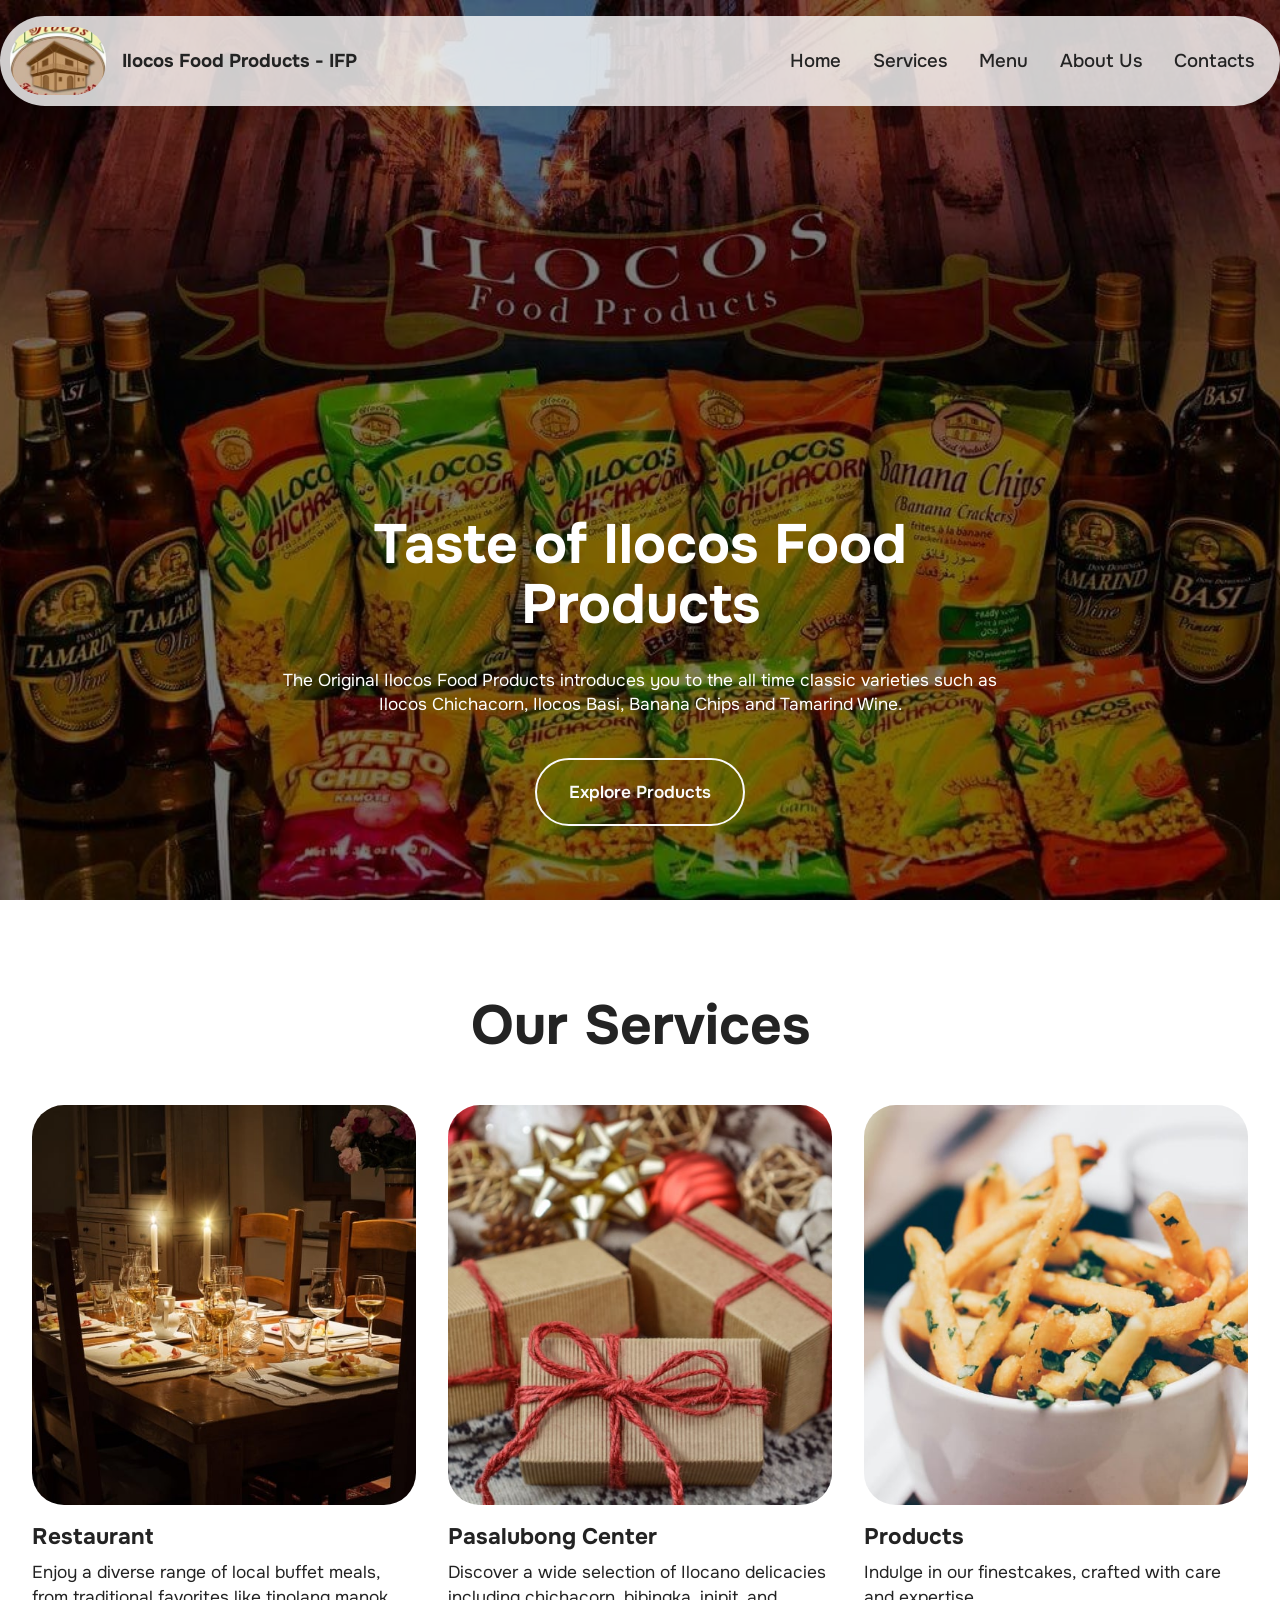
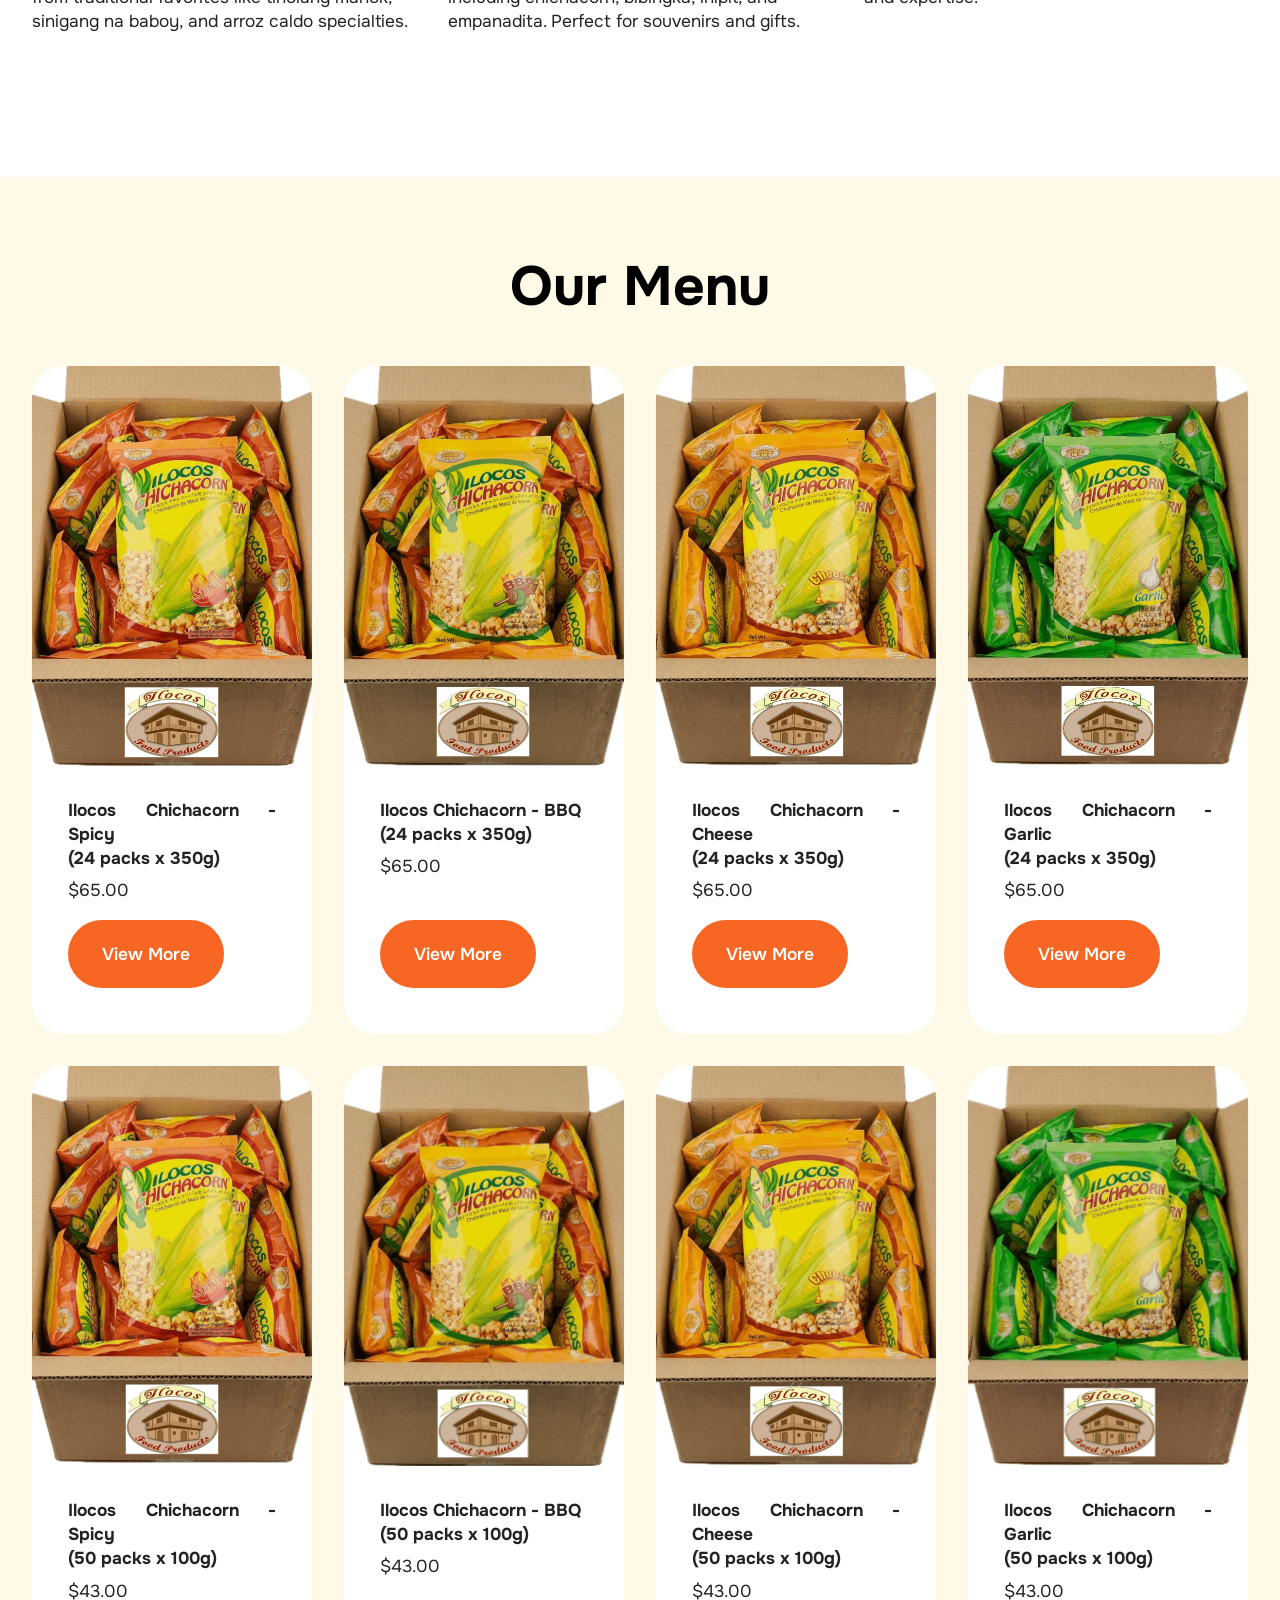
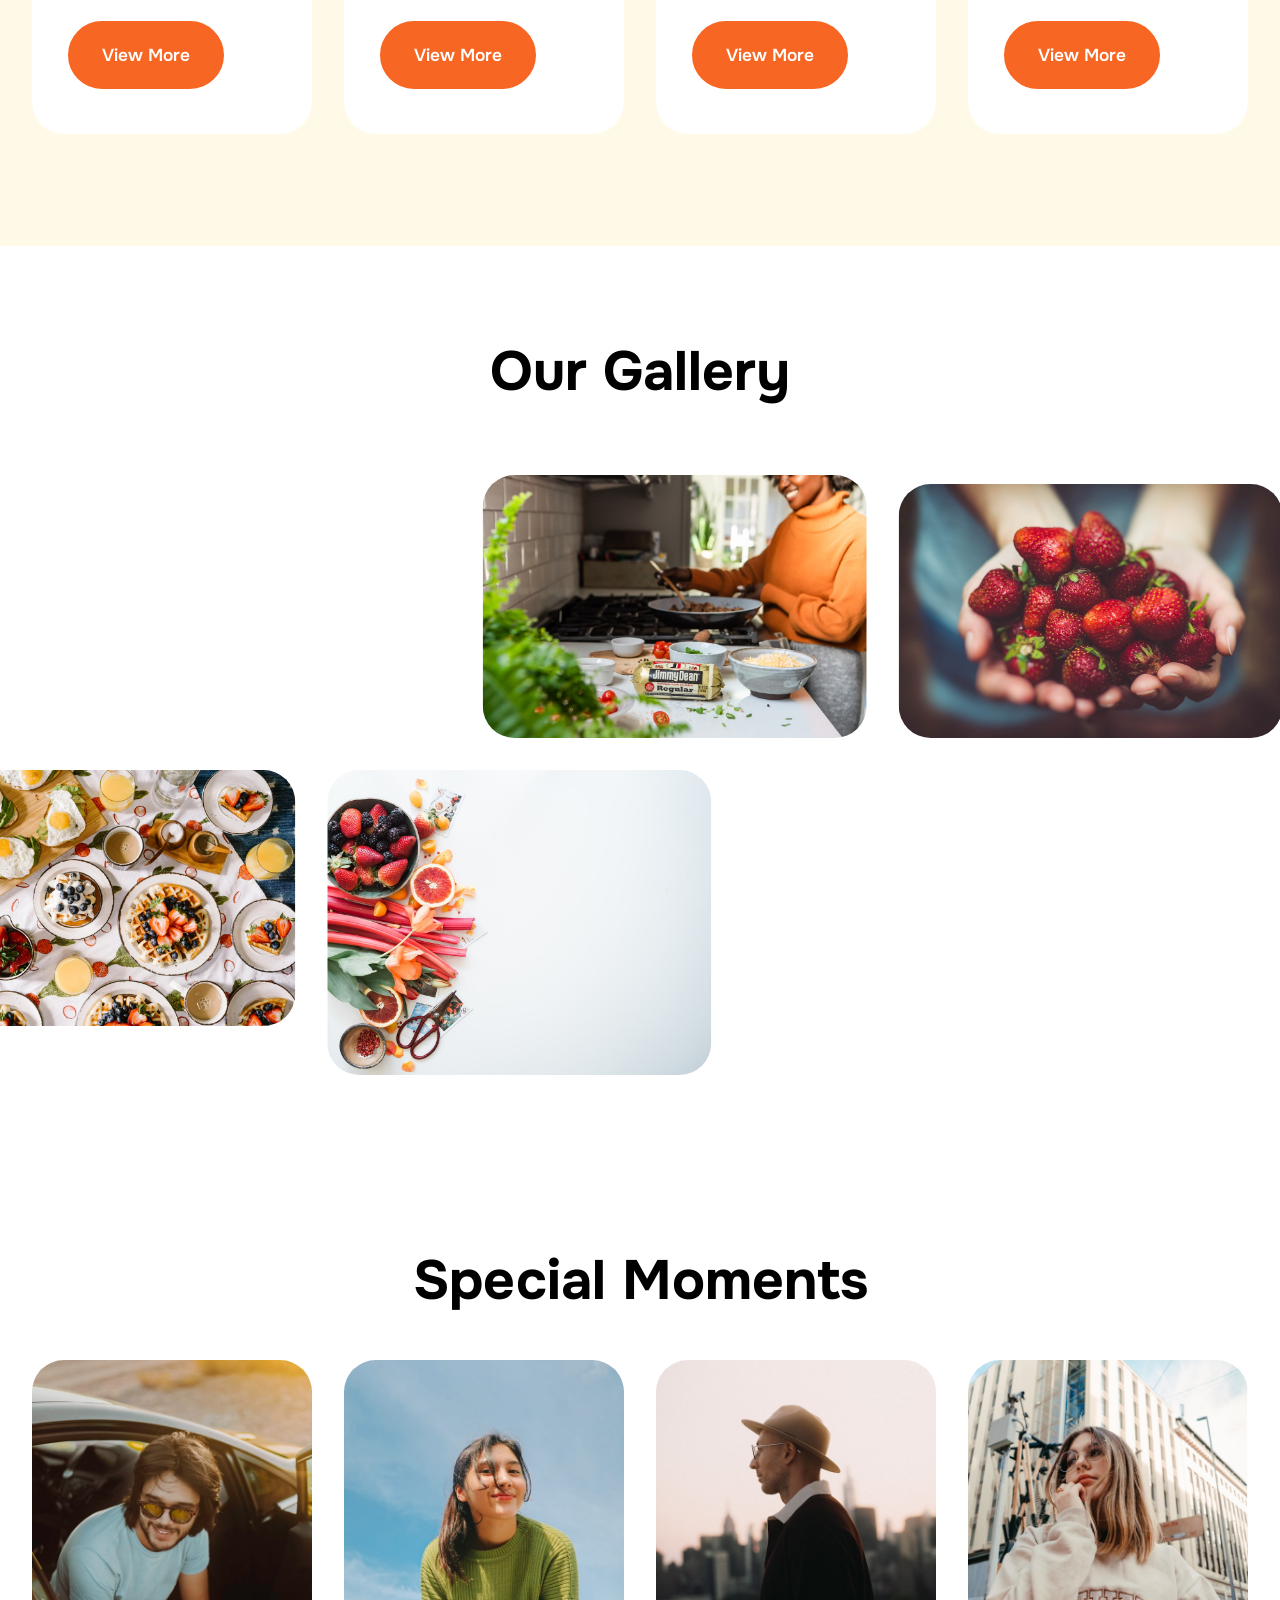
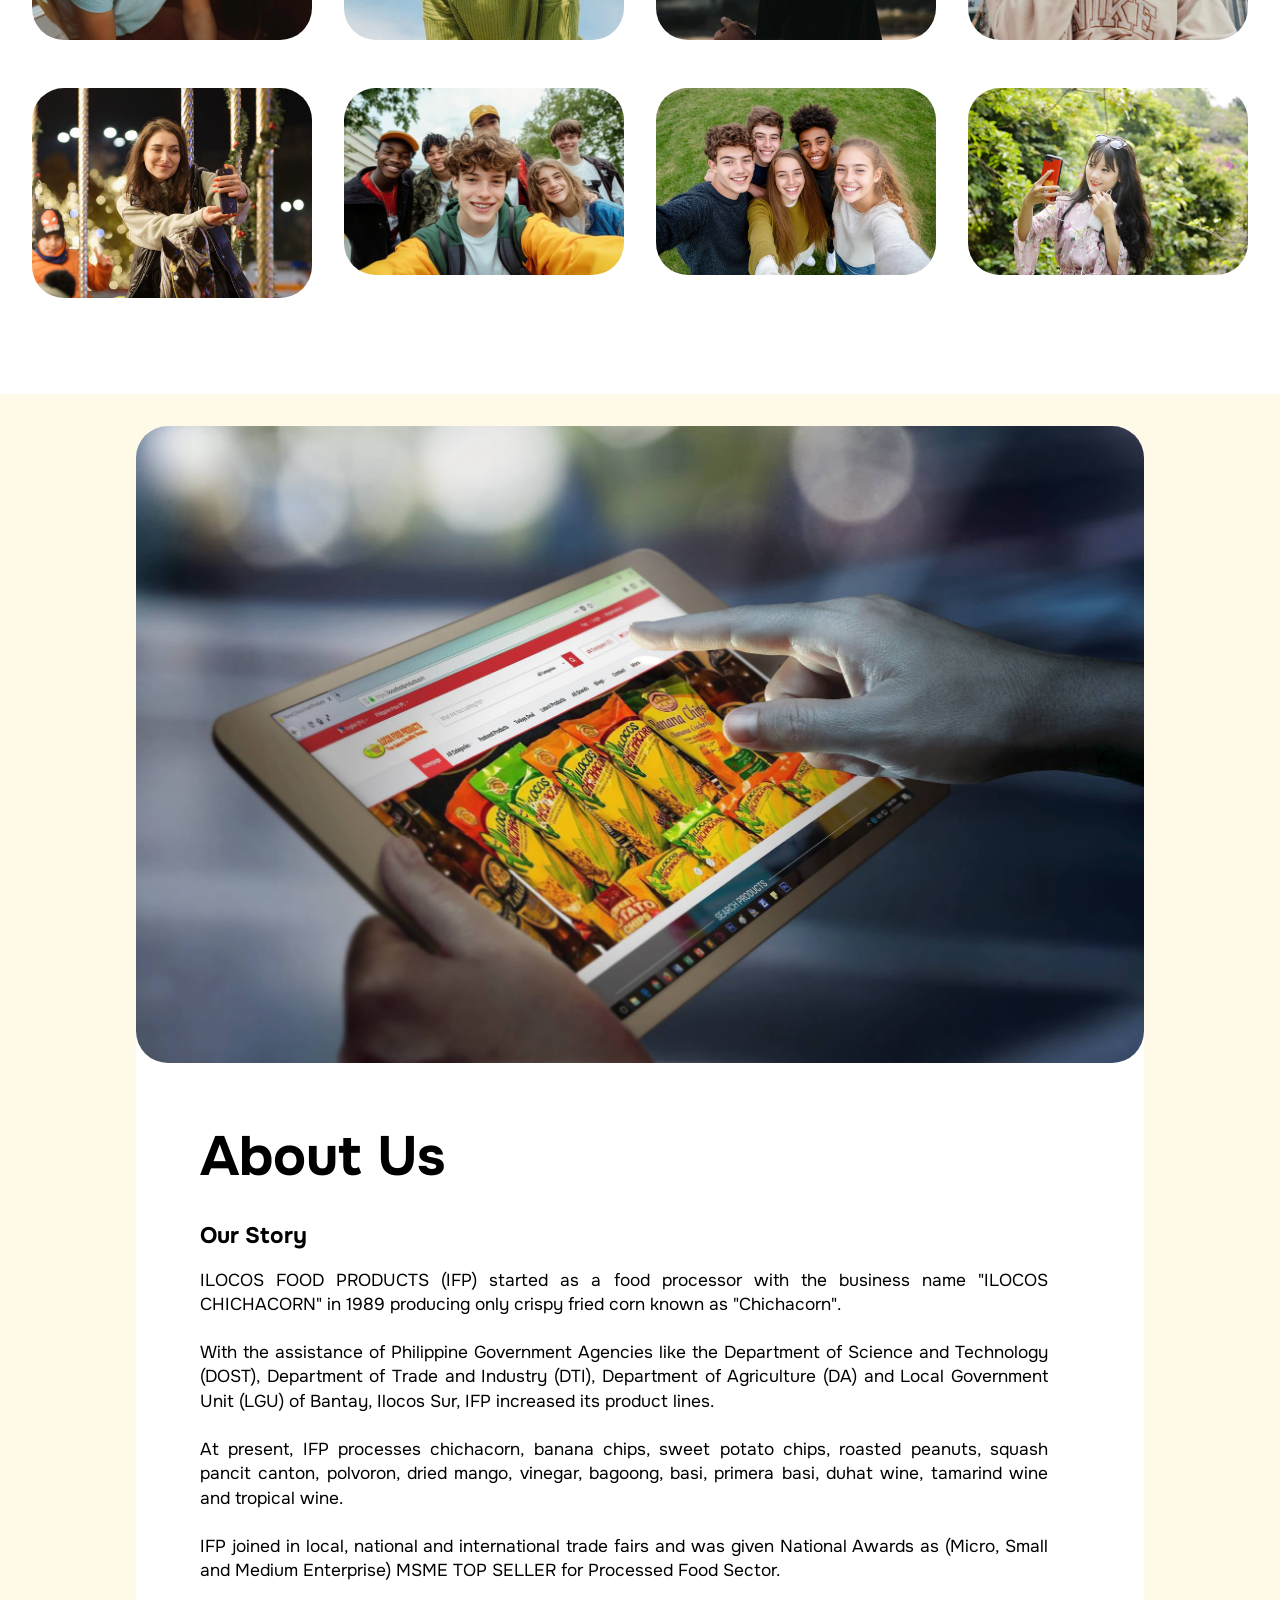
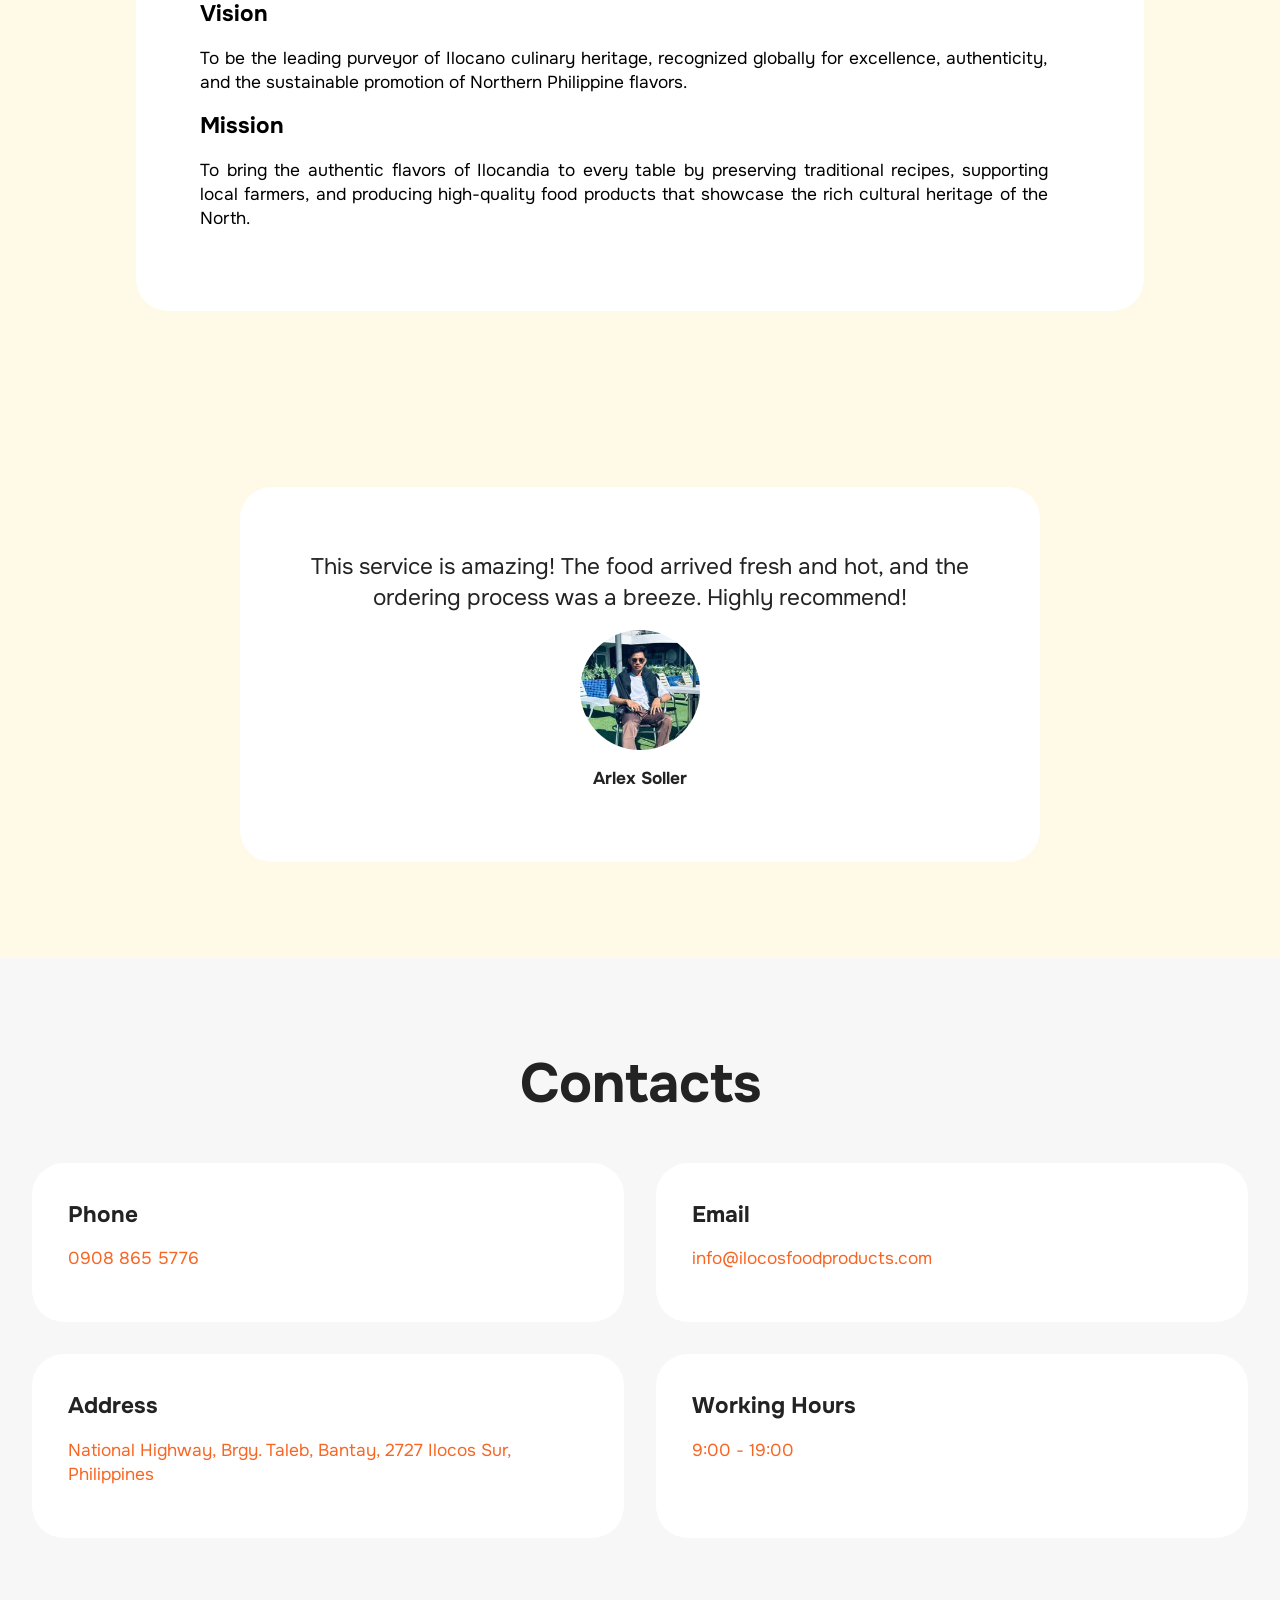
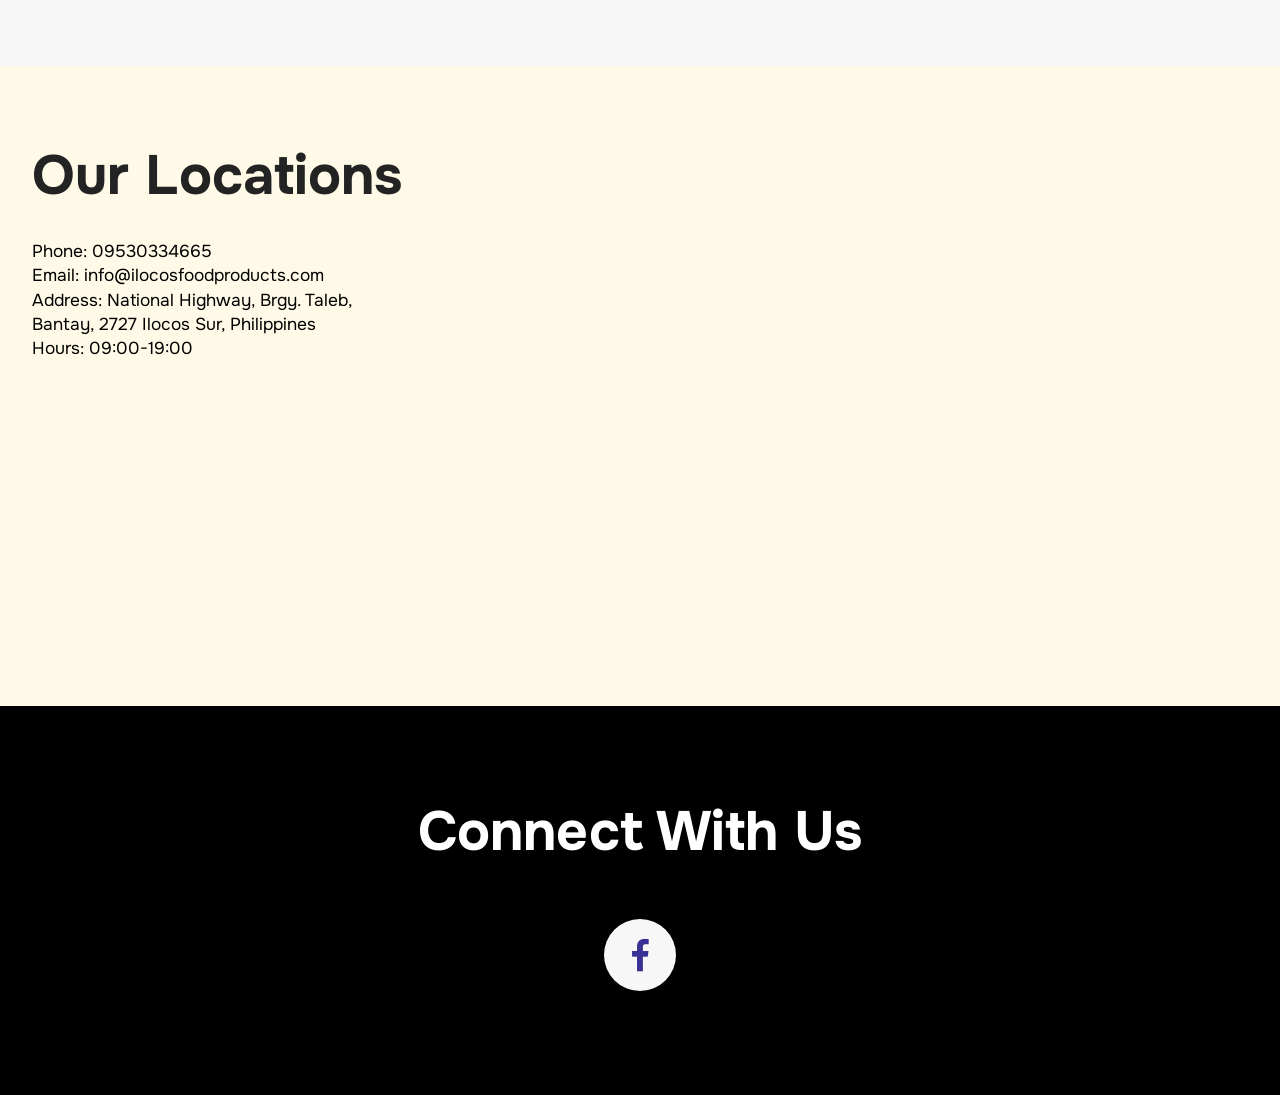
<file: index.html>
<!DOCTYPE html>
<html  >
<head>
  <!-- Site made with Mobirise Website Builder v6.1.12, https://mobirise.com -->
  <meta charset="UTF-8">
  <meta http-equiv="X-UA-Compatible" content="IE=edge">
  <meta name="generator" content="Mobirise v6.1.12, mobirise.com">
  <meta name="viewport" content="width=device-width, initial-scale=1, minimum-scale=1">
  <link rel="shortcut icon" href="assets/images/logo20ifp-206x191.jpg" type="image/x-icon">
  <meta name="description" content="Discover delicious food products online. Easily add items to your cart and navigate through our diverse selection. Enjoy a seamless ordering experience for your favorite meals.">
  
  
  <title>Ilocos Food Products</title>
  <link rel="stylesheet" href="assets/web/assets/mobirise-icons2/mobirise2.css">
  <link rel="stylesheet" href="assets/bootstrap/css/bootstrap.min.css">
  <link rel="stylesheet" href="assets/dropdown/css/style.css">
  <link rel="stylesheet" href="assets/socicon/css/styles.css">
  <link rel="stylesheet" href="assets/theme/css/style.css">
  <link rel="preload" href="https://fonts.googleapis.com/css2?family=Onest:wght@400;700&display=swap&display=swap" as="style" onload="this.onload=null;this.rel='stylesheet'">
  <noscript><link rel="stylesheet" href="https://fonts.googleapis.com/css2?family=Onest:wght@400;700&display=swap&display=swap"></noscript>
  <link rel="preload" as="style" href="assets/mobirise/css/mbr-additional.css?v=2iLdhn"><link rel="stylesheet" href="assets/mobirise/css/mbr-additional.css?v=2iLdhn" type="text/css">

  
  
  
</head>
<body>
  
  <section data-bs-version="5.1" class="menu menu2 cid-vcixaxg2co" once="menu" id="menu-5-vcixaxg2co">
	

	<nav class="navbar navbar-dropdown navbar-fixed-top navbar-expand-lg">
		<div class="container">
			<div class="navbar-brand">
				<span class="navbar-logo">
					<a href="https://mobiri.se">
						<img src="assets/images/logo20ifp-206x191.jpg" alt="Mobirise Website Builder" style="height: 4.3rem;">
					</a>
				</span>
				<span class="navbar-caption-wrap"><a class="navbar-caption text-black display-4" href="https://mobiri.se">Ilocos Food Products - IFP</a></span>
			</div>
			<button class="navbar-toggler" type="button" data-toggle="collapse" data-bs-toggle="collapse" data-target="#navbarSupportedContent" data-bs-target="#navbarSupportedContent" aria-controls="navbarNavAltMarkup" aria-expanded="false" aria-label="Toggle navigation">
				<div class="hamburger">
					<span></span>
					<span></span>
					<span></span>
					<span></span>
				</div>
			</button>
			<div class="collapse navbar-collapse" id="navbarSupportedContent">
				<ul class="navbar-nav nav-dropdown nav-right" data-app-modern-menu="true"><li class="nav-item">
						<a class="nav-link link text-black text-primary display-4" href="index.html#hero-17-vcixaxhBPT">Home</a>
					</li><li class="nav-item"><a class="nav-link link text-black text-primary display-4" href="index.html#features03-0">Services</a></li>
					<li class="nav-item">
						<a class="nav-link link text-black text-primary display-4" href="index.html#product-list-8-vcixaxhIo3" aria-expanded="false">Menu</a>
					</li>
					<li class="nav-item">
						<a class="nav-link link text-black text-primary display-4" href="index.html#about-us-8-vcixaxirvF">About Us</a>
					</li><li class="nav-item"><a class="nav-link link text-black text-primary display-4" href="index.html#contacts01-1">Contacts</a></li></ul>
				
				
			</div>
		</div>
	</nav>
</section>

<section data-bs-version="5.1" class="header16 cid-vcixaxhBPT mbr-fullscreen" id="hero-17-vcixaxhBPT">
  
  <div class="mbr-overlay" style="opacity: 0.5; background-color: rgb(0, 0, 0);"></div>
  <div class="container-fluid">
    <div class="row">
      <div class="content-wrap col-12 col-md-12">
        <h1 class="mbr-section-title mbr-fonts-style mbr-white mb-4 display-1"><strong>Taste of Ilocos Food</strong><br><strong>Products</strong></h1>
        
        <p class="mbr-fonts-style mbr-text mbr-white mb-4 display-7">The Original Ilocos Food Products introduces you to the all time classic varieties such as <br>Ilocos Chichacorn, Ilocos Basi, Banana Chips and Tamarind Wine. </p>
        <div class="mbr-section-btn"><a class="btn btn-white-outline display-7" href="tasteofilocos.html#product-list-8-vcixaxhIo3">Explore Products</a></div>
      </div>
    </div>
  </div>
</section>

<section data-bs-version="5.1" class="features03 cid-vciKldOeWf" id="features03-0">
	
	
	<div class="container">
		<div class="row justify-content-center mb-5">
			<div class="col-12 content-head">
				<div class="mbr-section-head">
					<h4 class="mbr-section-title mbr-fonts-style align-center mb-0 display-1">
						<strong>Our Services</strong></h4>
					
				</div>
			</div>
		</div>
		<div class="row">
			<div class="item features-image col-12 col-md-6 col-lg-4 active">
				<div class="item-wrapper">
					<div class="item-img mb-3">
						<img src="assets/images/mbr-815x543.jpg" alt="Mobirise Website Builder" title="">
					</div>
					<div class="item-content align-left">
						<h5 class="item-title mbr-fonts-style mt-0 mb-2 display-5">
							<strong>Restaurant</strong></h5>
						<p class="mbr-text mbr-fonts-style mb-3 display-7">
						    Enjoy a diverse range of local buffet meals, from traditional favorites like tinolang manok, sinigang na baboy, and arroz caldo specialties.
						</p>
						
					</div>
				</div>
			</div>
			<div class="item features-image col-12 col-md-6 col-lg-4">
				<div class="item-wrapper">
					<div class="item-img mb-3">
						<img src="assets/images/mbr-815x533.jpg" alt="Mobirise Website Builder" title="" data-slide-to="1" data-bs-slide-to="1">
					</div>
					<div class="item-content align-left">
						<h5 class="item-title mbr-fonts-style mb-2 mt-0 display-5">
							<strong>Pasalubong Center</strong></h5>
						<p class="mbr-text mbr-fonts-style mb-3 display-7">
						Discover a wide selection of Ilocano delicacies including chichacorn, bibingka, inipit, and empanadita. Perfect for souvenirs and gifts.<br>
						</p>
						
					</div>
				</div>
			</div>
			<div class="item features-image col-12 col-md-6 col-lg-4">
				<div class="item-wrapper">
					<div class="item-img mb-3">
						<img src="assets/images/mbr-1-815x543.jpg" alt="Mobirise Website Builder" title="" data-slide-to="2" data-bs-slide-to="2">
					</div>
					<div class="item-content align-left">
						<h5 class="item-title mbr-fonts-style mb-2 mt-0 display-5">
						    <strong>Products</strong></h5>
						<p class="mbr-text mbr-fonts-style mb-3 display-7">
						Indulge in our finestcakes, crafted with care and expertise.<br>
						</p>
						
					</div>
				</div>
			</div>
		</div>
	</div>
</section>

<section data-bs-version="5.1" class="pricing02 cid-vcixaxhIo3" id="product-list-8-vcixaxhIo3">
    
    
    <div class="container-fluid">
        <div class="row justify-content-center">
            <div class="col-12 content-head">
                <div class="mbr-section-head mb-5">
                    <h4 class="mbr-section-title mbr-fonts-style align-center mb-0 display-1">
                        <strong>Our Menu</strong></h4>
                    
                    
                </div>
            </div>
        </div>
        <div class="row"> <div class="item features-image col-12 col-md-6 col-lg-3"> <div class="item-wrapper"> <div class="item-img"> <img src="assets/images/b1-1-646x964.png" alt="Mobirise Website Builder"> </div> <div class="item-content"> <h1 class="item-title mbr-fonts-style display-7"><strong>Ilocos Chichacorn - Spicy </strong><br><strong>(24 packs x 350g)</strong></h1> <h6 class="item-subtitle mbr-fonts-style display-7">$65.00</h6>  <div class="mbr-section-btn item-footer"><a href="Menu1.html#features028-4" class="btn item-btn btn-primary display-7">View More</a></div> </div> </div> </div>
            
            
            <div class="item features-image col-12 col-md-6 col-lg-3">
                <div class="item-wrapper">
                    <div class="item-img">
                        <img src="assets/images/b2-646x962.png" alt="Mobirise Website Builder">
                    </div>
                    <div class="item-content">
                        <h1 class="item-title mbr-fonts-style display-7">
                            <strong>Ilocos Chichacorn - BBQ </strong><br><strong>(24 packs x 350g)</strong></h1>
                        <h6 class="item-subtitle mbr-fonts-style display-7">$65.00</h6>
                        
                        <div class="mbr-section-btn item-footer"><a href="Menu2.html#features028-8" class="btn item-btn btn-primary display-7">View More</a></div>
                    </div>
                </div>
            </div>
            <div class="item features-image col-12 col-md-6 col-lg-3">
                <div class="item-wrapper">
                    <div class="item-img">
                        <img src="assets/images/b3-646x964.png" alt="Mobirise Website Builder">
                    </div>
                    <div class="item-content">
                        <h1 class="item-title mbr-fonts-style display-7"><strong>Ilocos Chichacorn - Cheese</strong><br><strong>(24 packs x 350g)</strong></h1>
                        <h6 class="item-subtitle mbr-fonts-style display-7">$65.00</h6>
                        
                        <div class="mbr-section-btn item-footer"><a href="Menu3.html#features028-b" class="btn item-btn btn-primary display-7">View More</a></div>
                    </div>
                </div>
            </div>
            <div class="item features-image col-12 col-md-6 col-lg-3">
                <div class="item-wrapper">
                    <div class="item-img">
                        <img src="assets/images/b3-1-646x964.png" alt="">
                    </div>
                    <div class="item-content">
                        <h1 class="item-title mbr-fonts-style display-7"><strong>Ilocos Chichacorn - Garlic</strong><br><strong>(24 packs x 350g)</strong></h1>
                        <h6 class="item-subtitle mbr-fonts-style display-7">$65.00</h6>
                        
                        <div class="mbr-section-btn item-footer"><a href="Menu4.html#features028-d" class="btn item-btn btn-primary display-7">View More</a></div>
                    </div>
                </div>
            </div><div class="item features-image col-12 col-md-6 col-lg-3">
                <div class="item-wrapper">
                    <div class="item-img">
                        <img src="assets/images/b1-5-646x964.png" data-slide-to="4" data-bs-slide-to="5" alt="">
                    </div>
                    <div class="item-content">
                        <h1 class="item-title mbr-fonts-style display-7"><strong>Ilocos Chichacorn - Spicy
</strong><div><strong>(50 packs x 100g)</strong></div></h1>
                        <h6 class="item-subtitle mbr-fonts-style display-7">$43.00</h6>
                        
                        <div class="mbr-section-btn item-footer"><a href="Menu5.html#features028-f" class="btn item-btn btn-primary display-7">View More</a></div>
                    </div>
                </div>
            </div><div class="item features-image col-12 col-md-6 col-lg-3">
                <div class="item-wrapper">
                    <div class="item-img">
                        <img src="assets/images/b2-3-646x962.png" data-slide-to="5" data-bs-slide-to="6" alt="">
                    </div>
                    <div class="item-content">
                        <h1 class="item-title mbr-fonts-style display-7"><strong>Ilocos Chichacorn - BBQ</strong><div><strong>(50 packs x 100g)</strong></div></h1>
                        <h6 class="item-subtitle mbr-fonts-style display-7">$43.00</h6>
                        
                        <div class="mbr-section-btn item-footer"><a href="Menu6.html#features028-h" class="btn item-btn btn-primary display-7">View More</a></div>
                    </div>
                </div>
            </div><div class="item features-image col-12 col-md-6 col-lg-3">
                <div class="item-wrapper">
                    <div class="item-img">
                        <img src="assets/images/b4-579x797.png" data-slide-to="6" data-bs-slide-to="7" alt="">
                    </div>
                    <div class="item-content">
                        <h1 class="item-title mbr-fonts-style display-7"><strong>Ilocos Chichacorn - Cheese</strong><div><strong>(50 packs x 100g)</strong></div></h1>
                        <h6 class="item-subtitle mbr-fonts-style display-7">$43.00</h6>
                        
                        <div class="mbr-section-btn item-footer"><a href="Menu7.html#features028-j" class="btn item-btn btn-primary display-7">View More</a></div>
                    </div>
                </div>
            </div><div class="item features-image col-12 col-md-6 col-lg-3">
                <div class="item-wrapper">
                    <div class="item-img">
                        <img src="assets/images/b3-2-646x964.png" data-slide-to="7" data-bs-slide-to="8" alt="">
                    </div>
                    <div class="item-content">
                        <h1 class="item-title mbr-fonts-style display-7"><strong>Ilocos Chichacorn - Garlic</strong><div><strong>(50 packs x 100g)</strong></div></h1>
                        <h6 class="item-subtitle mbr-fonts-style display-7">$43.00</h6>
                        
                        <div class="mbr-section-btn item-footer"><a href="Menu8.html#features028-l" class="btn item-btn btn-primary display-7">View More</a></div>
                    </div>
                </div>
            </div>
        </div>
    </div>
</section>

<section data-bs-version="5.1" class="gallery4 cid-vcixaxh1qD" id="gallery-12-vcixaxh1qD">
  
  
  <div class="container-fluid gallery-wrapper">
    <div class="row justify-content-center">
      <div class="col-12 content-head">
        <div class="mbr-section-head mb-5">
          <h4 class="mbr-section-title mbr-fonts-style align-center mb-0 display-1">
            <strong>Our Gallery</strong></h4>
          
        </div>
      </div>
    </div>
    <div class="grid-container">
      <div class="grid-container-1" style="transform: translate3d(-200px, 0px, 0px);">
        <div class="grid-item">
          <img src="assets/images/photo-1606788167991-f12768b6dc06.jpeg" alt="Mobirise Website Builder">
        </div>
        <div class="grid-item">
          <img src="assets/images/photo-1464454709131-ffd692591ee5.jpeg" alt="Mobirise Website Builder">
        </div>
        <div class="grid-item">
          <img src="assets/images/photo-1606788076401-d468565976c7.jpeg" alt="Mobirise Website Builder">
        </div>
        <div class="grid-item">
          <img src="assets/images/photo-1485963631004-f2f00b1d6606.jpeg" alt="Mobirise Website Builder">
        </div>
      </div>
      <div class="grid-container-2" style="transform: translate3d(-70px, 0px, 0px);">
        <div class="grid-item">
          <img src="assets/images/photo-1493770348161-369560ae357d.jpeg" alt="Mobirise Website Builder">
        </div>
        <div class="grid-item">
          <img src="assets/images/photo-1606787366850-de6330128bfc.jpeg" alt="Mobirise Website Builder">
        </div>
        <div class="grid-item">
          <img src="assets/images/photo-1504754524776-8f4f37790ca0.jpeg" alt="Mobirise Website Builder">
        </div>
        <div class="grid-item">
          <img src="assets/images/photo-1490818387583-1baba5e638af.jpeg" alt="Mobirise Website Builder">
        </div>
      </div>
    </div>
  </div>
</section>

<section data-bs-version="5.1" class="people03 cid-vcixaxivhB" id="team-1-vcixaxivhB">
    
    
    <div class="container-fluid">
        <div class="row justify-content-center">
            <div class="col-12 content-head">
                <div class="mbr-section-head mb-5">
                    <h4 class="mbr-section-title mbr-fonts-style align-center mb-0 display-1">
                        <strong>Special Moments</strong></h4>
                    
                </div>
            </div>
        </div>
        <div class="row">
            <div class="item features-image col-12 col-md-6 col-lg-3">
                <div class="item-wrapper">
                    <div class="item-img mb-3">
                        <img src="assets/images/photo-1530882548122-0596ee66cdfd.jpeg" alt="Mobirise Website Builder" title="">
                    </div>
                    
                    
                </div>
            </div>
            <div class="item features-image col-12 col-md-6 col-lg-3">
                <div class="item-wrapper">
                    <div class="item-img mb-3">
                        <img src="assets/images/photo-1676385901160-31e1b9e1c0c7.jpeg" alt="Mobirise Website Builder" title="">
                    </div>
                    
                    
                </div>
            </div>
            <div class="item features-image col-12 col-md-6 col-lg-3">
                <div class="item-wrapper">
                    <div class="item-img mb-3">
                        <img src="assets/images/photo-1658335786123-b4b2b56a8c1d.jpeg" alt="Mobirise Website Builder" title="">
                    </div>
                    
                    
                </div>
            </div>
            <div class="item features-image col-12 col-md-6 col-lg-3">
                <div class="item-wrapper">
                    <div class="item-img mb-3">
                       <img src="assets/images/photo-1653953893860-b8f756596132.jpeg" alt="Mobirise Website Builder" title="" data-slide-to="3" data-bs-slide-to="3">
                    </div>
                    
                    
                </div>
            </div><div class="item features-image col-12 col-md-6 col-lg-3">
                <div class="item-wrapper">
                    <div class="item-img mb-3">
                       <img src="assets/images/mbr-1920x1440.jpg" alt="Mobirise Website Builder" title="" data-slide-to="4" data-bs-slide-to="5">
                    </div>
                    
                    
                </div>
            </div><div class="item features-image col-12 col-md-6 col-lg-3">
                <div class="item-wrapper">
                    <div class="item-img mb-3">
                       <img src="assets/images/mbr-1-646x431.jpg" alt="Mobirise Website Builder" title="" data-slide-to="5" data-bs-slide-to="6">
                    </div>
                    
                    
                </div>
            </div><div class="item features-image col-12 col-md-6 col-lg-3">
                <div class="item-wrapper">
                    <div class="item-img mb-3">
                       <img src="assets/images/mbr-2-1920x1280.jpg" alt="Mobirise Website Builder" title="" data-slide-to="6" data-bs-slide-to="7">
                    </div>
                    
                    
                </div>
            </div><div class="item features-image col-12 col-md-6 col-lg-3">
                <div class="item-wrapper">
                    <div class="item-img mb-3">
                       <img src="assets/images/mbr-3-1920x1280.jpg" alt="Mobirise Website Builder" title="" data-slide-to="7" data-bs-slide-to="8">
                    </div>
                    
                    
                </div>
            </div>
        </div>
    </div>
</section>

<section data-bs-version="5.1" class="article8 cid-vcixaxirvF" id="about-us-8-vcixaxirvF">
  

  
  
  <div class="container">
    <div class="row justify-content-center">
      <div class="card col-md-12 col-lg-10">
        <div class="card-wrapper">
          <div class="image-wrapper d-flex justify-content-center mb-4">
            <img src="assets/images/aboutifp-2048x1295.jpg" alt="Mobirise Website Builder">
          </div>
          <div class="card-content-text">
            <h3 class="card-title mbr-fonts-style mbr-white mt-3 mb-4 display-1">
            <strong>About Us</strong></h3>
          <div class="row card-box align-left">
            <div class="item features-without-image col-12">
              <div class="item-wrapper">
                <h4 class="mbr-section-subtitle mbr-fonts-style mb-3 display-5">
                  <strong>Our Story</strong></h4>
                <p class="mbr-text mbr-fonts-style display-7">ILOCOS FOOD PRODUCTS (IFP) started as a food processor with the business name "ILOCOS CHICHACORN" in 1989 producing only crispy fried corn known as "Chichacorn".<br>
<br>With the assistance of Philippine Government Agencies like the Department of Science and Technology (DOST), Department of Trade and Industry (DTI), Department of Agriculture (DA) and Local Government Unit (LGU) of Bantay, Ilocos Sur, IFP increased its product lines.<br>
<br>At present, IFP processes chichacorn, banana chips, sweet potato chips, roasted peanuts, squash pancit canton, polvoron, dried mango, vinegar, bagoong, basi, primera basi, duhat wine, tamarind wine and tropical wine.<br>
<br>IFP joined in local, national and international trade fairs and was given National Awards as (Micro, Small and Medium Enterprise) MSME TOP SELLER for Processed Food Sector.</p>
              </div>
            </div>
            <div class="item features-without-image col-12">
              <div class="item-wrapper">
                <h4 class="mbr-section-subtitle mbr-fonts-style mb-3 display-5"><strong>Vision</strong></h4>
                <p class="mbr-text mbr-fonts-style display-7">To be the leading purveyor of Ilocano culinary heritage, recognized globally for excellence, authenticity, and the sustainable promotion of Northern Philippine flavors. </p>
              </div>
            </div>
            <div class="item features-without-image col-12">
              <div class="item-wrapper">
                <h4 class="mbr-section-subtitle mbr-fonts-style mb-3 display-5">
                  <strong>Mission</strong></h4>
                <p class="mbr-text mbr-fonts-style display-7">To bring the authentic flavors of Ilocandia to every table by preserving traditional recipes, supporting local farmers, and producing high-quality food products that showcase the rich cultural heritage of the North.</p>
              </div>
            </div>
            
          </div>
          </div>
        </div>
      </div>
    </div>
  </div>
</section>

<section data-bs-version="5.1" class="people06 cid-vcixaxkM31" id="testimonials-7-vcixaxkM31">   
    

    
    
    <div class="container">
        <div class="row justify-content-center">
            <div class="card col-12 col-md-12 col-lg-8">
                <div class="card-wrapper">
                    <div class="card-box align-center">
                        <p class="card-text mbr-fonts-style display-5">This service is amazing! The food arrived fresh and hot, and the ordering process was a breeze. Highly recommend!</p>
                        <div class="img-wrapper mt-3 justify-content-center">
                            <img src="assets/images/513931674-122133149852716528-2158688740884013043-n-200x200.jpg" alt="" data-slide-to="0" data-bs-slide-to="0">
                        </div>
                        <p class="card-title mbr-fonts-style mt-3 display-7"><strong>Arlex Soller</strong></p>
                    </div>
                </div>
            </div>
        </div>
    </div>
</section>

<section data-bs-version="5.1" class="contacts01 cid-vciPw8S1hp" id="contacts01-1">
    

    
    
    <div class="container">
        <div class="row justify-content-center">
            <div class="col-12 content-head">
                <div class="mbr-section-head mb-5">
                    <h3 class="mbr-section-title mbr-fonts-style align-center mb-0 display-1">
                        <strong>Contacts</strong>
                    </h3>
                    
                </div>
            </div>
        </div>
        <div class="row">
            <div class="item features-without-image col-12 col-md-6 active">
                <div class="item-wrapper">
                    <div class="text-wrapper">
                        <h6 class="card-title mbr-fonts-style mb-3 display-5">
                            <strong>Phone</strong>
                        </h6>
                        <p class="mbr-text mbr-fonts-style display-7">
                            <a href="tel:09761016814" class="text-primary">0908 865 5776</a>
                        </p>
                    </div>
                </div>
            </div>
            <div class="item features-without-image col-12 col-md-6">
                <div class="item-wrapper">
                    <div class="text-wrapper">
                        <h6 class="card-title mbr-fonts-style mb-3 display-5">
                            <strong>Email</strong>
                        </h6>
                        <p class="mbr-text mbr-fonts-style display-7">
                            <a href="mailto:info@site.com" class="text-primary">info@ilocosfoodproducts.com</a>
                        </p>
                    </div>
                </div>
            </div>
            <div class="item features-without-image col-12 col-md-6">
                <div class="item-wrapper">
                    <div class="text-wrapper">
                        <h6 class="card-title mbr-fonts-style mb-3 display-5">
                            <strong>Address</strong>
                        </h6>
                        <p class="mbr-text mbr-fonts-style display-7">
                            National Highway, Brgy. Taleb, Bantay, 2727 Ilocos Sur, Philippines
                        </p>
                    </div>
                </div>
            </div>
            <div class="item features-without-image col-12 col-md-6">
                <div class="item-wrapper">
                    <div class="text-wrapper">
                        <h6 class="card-title mbr-fonts-style mb-3 display-5">
                            <strong>Working Hours</strong>
                        </h6>
                        <p class="mbr-text mbr-fonts-style display-7">
                            9:00 - 19:00
                        </p>
                    </div>
                </div>
            </div>
        </div>
    </div>
</section>

<section data-bs-version="5.1" class="contacts03 cid-vcixaxk0NM" id="contacts-11-vcixaxk0NM">
  

  
  <div class="container">
    <div class="row justify-content-center">
      <div class="col-lg-4">
        <div class="col-12 col-md-12">
          <h5 class="mbr-section-title mbr-fonts-style mt-0 mb-4 display-1">
            <strong>Our Locations</strong>
          </h5>
          <p class="mbr-section-subtitle mbr-fonts-style mt-0 mb-4 display-7">
            Phone: 09530334665
            <br>Email: info@ilocosfoodproducts.com
            <br>Address: National Highway, Brgy. Taleb, Bantay, 2727 Ilocos Sur, Philippines
            <br>Hours: 09:00-19:00</p> 

          
        </div>
      </div>
        <div class="col-lg-8 side-features">
        <div class="google-map"><iframe frameborder="0" style="border:0" src="https://www.google.com/maps/embed?pb=!1m18!1m12!1m3!1d15213.246040993727!2d120.44456424685401!3d17.587936483338723!2m3!1f0!2f0!3f0!3m2!1i1024!2i768!4f13.1!3m3!1m2!1s0x338e668a24c1642d%3A0xb8afaab455e87a6d!2sTaleb%2C%20Bantay%2C%20Ilocos%20Sur%2C%20Philippines!5e0!3m2!1sen!2sus!4v1773370561278!5m2!1sen!2sus" allowfullscreen=""></iframe></div>
      </div>
    </div>
  </div>
</section>

<section data-bs-version="5.1" class="social05 cid-vcixaxk3rD" id="follow-us-2-vcixaxk3rD">
    

    

    <div class="container">
        <div class="row">
            <h3 class="mbr-section-title align-center mb-5 mbr-fonts-style display-1">
                <strong>Connect With Us</strong>
            </h3>
            <div class="col-12">
                <div class="social-row">
                    <div class="soc-item">
                        <a href="https://www.facebook.com/ilocosfoodproducts/" target="_blank">
                            <span class="mbr-iconfont socicon-facebook socicon"></span>
                        </a>
                    </div>
                    
                    
                    
                    
                </div>
            </div>
        </div>
    </div>
</section><script src="assets/bootstrap/js/bootstrap.bundle.min.js"></script>  <script src="assets/smoothscroll/smooth-scroll.js"></script>  <script src="assets/ytplayer/index.js"></script>  <script src="assets/dropdown/js/navbar-dropdown.js"></script>  <script src="assets/scrollgallery/scroll-gallery.js"></script>  <script src="assets/theme/js/script.js"></script>  
  
  
</body>
</html>
</file>
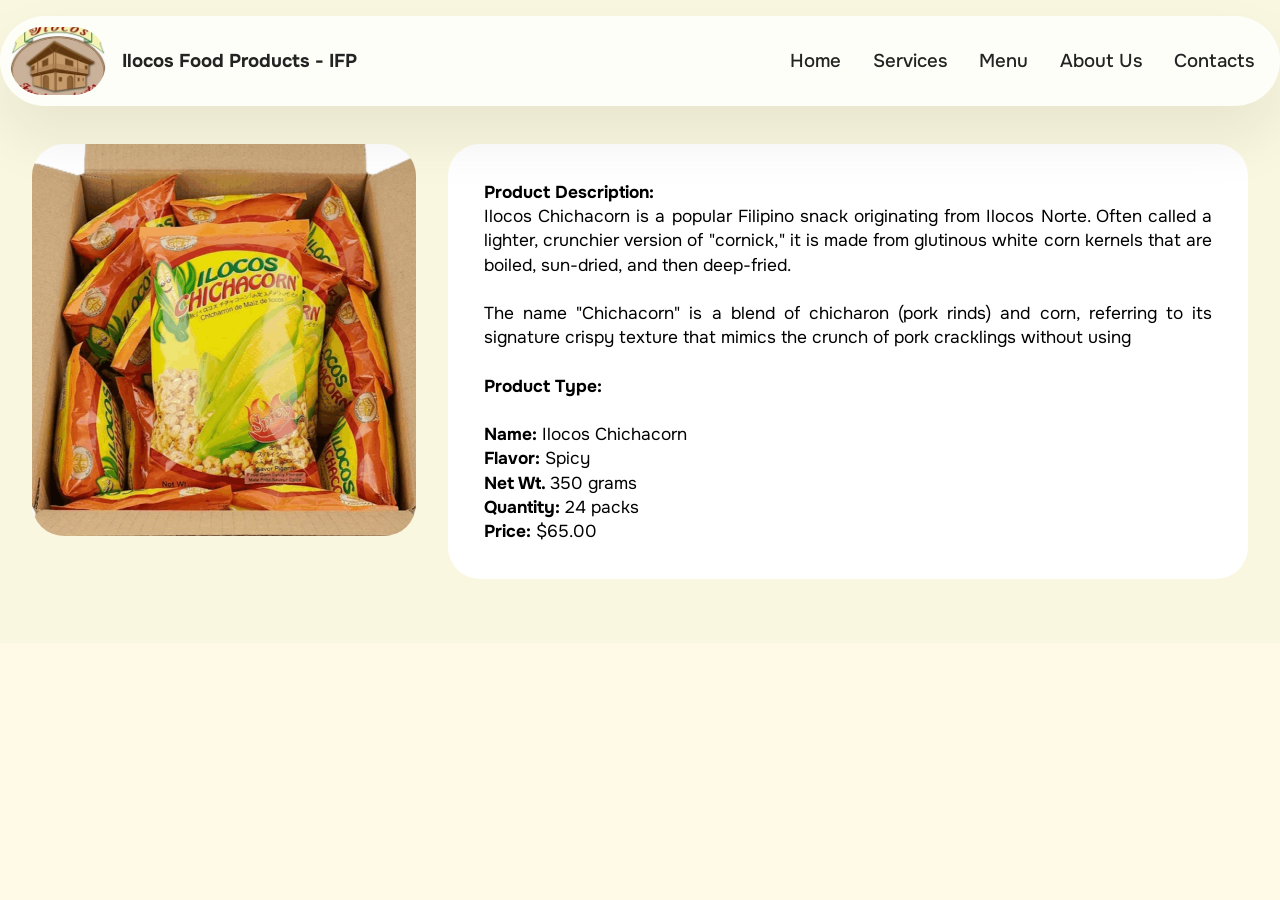
<file: Menu1.html>
<!DOCTYPE html>
<html  >
<head>
  <!-- Site made with Mobirise Website Builder v6.1.12, https://mobirise.com -->
  <meta charset="UTF-8">
  <meta http-equiv="X-UA-Compatible" content="IE=edge">
  <meta name="generator" content="Mobirise v6.1.12, mobirise.com">
  <meta name="viewport" content="width=device-width, initial-scale=1, minimum-scale=1">
  <link rel="shortcut icon" href="assets/images/logo20ifp-206x191.jpg" type="image/x-icon">
  <meta name="description" content="">
  
  
  <title>Menu1</title>
  <link rel="stylesheet" href="assets/web/assets/mobirise-icons2/mobirise2.css">
  <link rel="stylesheet" href="assets/bootstrap/css/bootstrap.min.css">
  <link rel="stylesheet" href="assets/dropdown/css/style.css">
  <link rel="stylesheet" href="assets/theme/css/style.css">
  <link rel="preload" href="https://fonts.googleapis.com/css2?family=Onest:wght@400;700&display=swap&display=swap" as="style" onload="this.onload=null;this.rel='stylesheet'">
  <noscript><link rel="stylesheet" href="https://fonts.googleapis.com/css2?family=Onest:wght@400;700&display=swap&display=swap"></noscript>
  <link rel="preload" as="style" href="assets/mobirise/css/mbr-additional.css?v=vUoUKk"><link rel="stylesheet" href="assets/mobirise/css/mbr-additional.css?v=vUoUKk" type="text/css">

  
  
  
</head>
<body>
  
  <section data-bs-version="5.1" class="menu menu2 cid-vcixaxg2co" once="menu" id="menu02-2">
	

	<nav class="navbar navbar-dropdown navbar-fixed-top navbar-expand-lg">
		<div class="container">
			<div class="navbar-brand">
				<span class="navbar-logo">
					<a href="https://mobiri.se">
						<img src="assets/images/logo20ifp-206x191.jpg" alt="Mobirise Website Builder" style="height: 4.3rem;">
					</a>
				</span>
				<span class="navbar-caption-wrap"><a class="navbar-caption text-black display-4" href="https://mobiri.se">Ilocos Food Products - IFP</a></span>
			</div>
			<button class="navbar-toggler" type="button" data-toggle="collapse" data-bs-toggle="collapse" data-target="#navbarSupportedContent" data-bs-target="#navbarSupportedContent" aria-controls="navbarNavAltMarkup" aria-expanded="false" aria-label="Toggle navigation">
				<div class="hamburger">
					<span></span>
					<span></span>
					<span></span>
					<span></span>
				</div>
			</button>
			<div class="collapse navbar-collapse" id="navbarSupportedContent">
				<ul class="navbar-nav nav-dropdown nav-right" data-app-modern-menu="true"><li class="nav-item">
						<a class="nav-link link text-black text-primary display-4" href="index.html#hero-17-vcixaxhBPT">Home</a>
					</li><li class="nav-item"><a class="nav-link link text-black text-primary display-4" href="index.html#features03-0">Services</a></li>
					<li class="nav-item">
						<a class="nav-link link text-black text-primary display-4" href="index.html#product-list-8-vcixaxhIo3" aria-expanded="false">Menu</a>
					</li>
					<li class="nav-item">
						<a class="nav-link link text-black text-primary display-4" href="index.html#about-us-8-vcixaxirvF">About Us</a>
					</li><li class="nav-item"><a class="nav-link link text-black text-primary display-4" href="index.html#contacts01-1">Contacts</a></li></ul>
				
				
			</div>
		</div>
	</nav>
</section>

<section data-bs-version="5.1" class="features028 cid-vcoJYVgvea" id="features028-4">
	

	
	
	<div class="container">
		<div class="row justify-content-center">
			<div class="col-md-12 content-head mb-5">
				<h1 class="mbr-section-title mbr-fonts-style mb-0 display-5"></h1>
				
			</div>
		</div>


		<div class="row justify-content-center  blockContent">

			<div class="col-12 col-lg">


				<div class="item features-without-image col-12 col-md-12 col-lg-12 active">
					<div class="item-wrapper">
						<div class="item-content">
							
							
							<p class="card-text mbr-fonts-style mt-0 mb-0 display-7"><strong>Product Description:</strong><br>Ilocos Chichacorn is a popular Filipino snack originating from Ilocos Norte. Often called a lighter, crunchier version of "cornick," it is made from glutinous white corn kernels that are boiled, sun-dried, and then deep-fried. 
<br><br>The name "Chichacorn" is a blend of chicharon (pork rinds) and corn, referring to its signature crispy texture that mimics the crunch of pork cracklings without using<br><br><strong>Product Type:</strong><br><br><strong>Name: </strong>Ilocos Chichacorn<br><strong>Flavor: </strong>Spicy<br><strong>Net Wt. </strong>350 grams<br><strong>Quantity: </strong>24 packs<br><strong>Price: </strong>$65.00<br></p>
							
						</div>

					</div>
				</div>
				
				
			</div>
			<div class="col-12 col-lg-4">
				<div class="image-wrapper">
					<img class="w-100" src="assets/images/b1-6-815x1216.png" alt="Mobirise Website Builder">
				</div>
			</div>
		</div>
	</div>
</section><script src="assets/bootstrap/js/bootstrap.bundle.min.js"></script>  <script src="assets/smoothscroll/smooth-scroll.js"></script>  <script src="assets/ytplayer/index.js"></script>  <script src="assets/dropdown/js/navbar-dropdown.js"></script>  <script src="assets/theme/js/script.js"></script>  
  
  
</body>
</html>
</file>
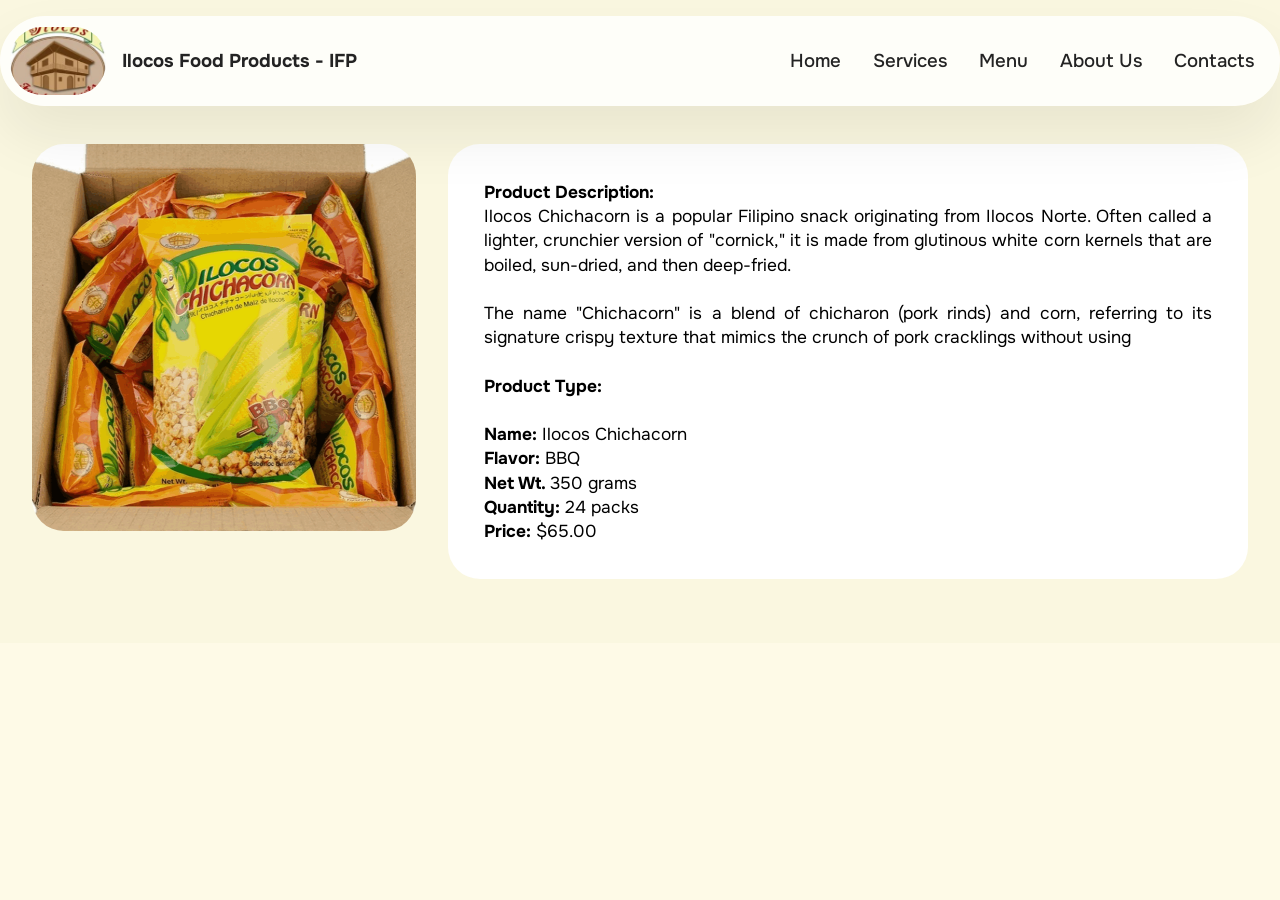
<file: Menu2.html>
<!DOCTYPE html>
<html  >
<head>
  <!-- Site made with Mobirise Website Builder v6.1.12, https://mobirise.com -->
  <meta charset="UTF-8">
  <meta http-equiv="X-UA-Compatible" content="IE=edge">
  <meta name="generator" content="Mobirise v6.1.12, mobirise.com">
  <meta name="viewport" content="width=device-width, initial-scale=1, minimum-scale=1">
  <link rel="shortcut icon" href="assets/images/logo20ifp-206x191.jpg" type="image/x-icon">
  <meta name="description" content="">
  
  
  <title>Menu2</title>
  <link rel="stylesheet" href="assets/web/assets/mobirise-icons2/mobirise2.css">
  <link rel="stylesheet" href="assets/bootstrap/css/bootstrap.min.css">
  <link rel="stylesheet" href="assets/dropdown/css/style.css">
  <link rel="stylesheet" href="assets/theme/css/style.css">
  <link rel="preload" href="https://fonts.googleapis.com/css2?family=Onest:wght@400;700&display=swap&display=swap" as="style" onload="this.onload=null;this.rel='stylesheet'">
  <noscript><link rel="stylesheet" href="https://fonts.googleapis.com/css2?family=Onest:wght@400;700&display=swap&display=swap"></noscript>
  <link rel="preload" as="style" href="assets/mobirise/css/mbr-additional.css?v=zmbWMn"><link rel="stylesheet" href="assets/mobirise/css/mbr-additional.css?v=zmbWMn" type="text/css">

  
  
  
</head>
<body>
  
  <section data-bs-version="5.1" class="menu menu2 cid-vdDzsfJqJ1" once="menu" id="menu02-7">
	

	<nav class="navbar navbar-dropdown navbar-fixed-top navbar-expand-lg">
		<div class="container">
			<div class="navbar-brand">
				<span class="navbar-logo">
					<a href="https://mobiri.se">
						<img src="assets/images/logo20ifp-206x191.jpg" alt="Mobirise Website Builder" style="height: 4.3rem;">
					</a>
				</span>
				<span class="navbar-caption-wrap"><a class="navbar-caption text-black display-4" href="https://mobiri.se">Ilocos Food Products - IFP</a></span>
			</div>
			<button class="navbar-toggler" type="button" data-toggle="collapse" data-bs-toggle="collapse" data-target="#navbarSupportedContent" data-bs-target="#navbarSupportedContent" aria-controls="navbarNavAltMarkup" aria-expanded="false" aria-label="Toggle navigation">
				<div class="hamburger">
					<span></span>
					<span></span>
					<span></span>
					<span></span>
				</div>
			</button>
			<div class="collapse navbar-collapse" id="navbarSupportedContent">
				<ul class="navbar-nav nav-dropdown nav-right" data-app-modern-menu="true"><li class="nav-item">
						<a class="nav-link link text-black text-primary display-4" href="index.html#hero-17-vcixaxhBPT">Home</a>
					</li><li class="nav-item"><a class="nav-link link text-black text-primary display-4" href="index.html#features03-0">Services</a></li>
					<li class="nav-item">
						<a class="nav-link link text-black text-primary display-4" href="index.html#product-list-8-vcixaxhIo3" aria-expanded="false">Menu</a>
					</li>
					<li class="nav-item">
						<a class="nav-link link text-black text-primary display-4" href="index.html#about-us-8-vcixaxirvF">About Us</a>
					</li><li class="nav-item"><a class="nav-link link text-black text-primary display-4" href="index.html#contacts01-1">Contacts</a></li></ul>
				
				
			</div>
		</div>
	</nav>
</section>

<section data-bs-version="5.1" class="features028 cid-vdDzsg6COf" id="features028-8">
	

	
	
	<div class="container">
		<div class="row justify-content-center">
			<div class="col-md-12 content-head mb-5">
				<h1 class="mbr-section-title mbr-fonts-style mb-0 display-5"></h1>
				
			</div>
		</div>


		<div class="row justify-content-center  blockContent">

			<div class="col-12 col-lg">


				<div class="item features-without-image col-12 col-md-12 col-lg-12 active">
					<div class="item-wrapper">
						<div class="item-content">
							
							
							<p class="card-text mbr-fonts-style mt-0 mb-0 display-7"><strong>Product Description:</strong><br>Ilocos Chichacorn is a popular Filipino snack originating from Ilocos Norte. Often called a lighter, crunchier version of "cornick," it is made from glutinous white corn kernels that are boiled, sun-dried, and then deep-fried. 
<br><br>The name "Chichacorn" is a blend of chicharon (pork rinds) and corn, referring to its signature crispy texture that mimics the crunch of pork cracklings without using<br><br><strong>Product Type:</strong><br><br><strong>Name: </strong>Ilocos Chichacorn<br><strong>Flavor: </strong>BBQ<br><strong>Net Wt. </strong>350 grams<br><strong>Quantity: </strong>24 packs<br><strong>Price: </strong>$65.00<br></p>
							
						</div>

					</div>
				</div>
				
				
			</div>
			<div class="col-12 col-lg-4">
				<div class="image-wrapper">
					<img class="w-100" src="assets/images/b2-8-815x1214.png" alt="Mobirise Website Builder">
				</div>
			</div>
		</div>
	</div>
</section><script src="assets/bootstrap/js/bootstrap.bundle.min.js"></script>  <script src="assets/smoothscroll/smooth-scroll.js"></script>  <script src="assets/ytplayer/index.js"></script>  <script src="assets/dropdown/js/navbar-dropdown.js"></script>  <script src="assets/theme/js/script.js"></script>  
  
  
</body>
</html>
</file>
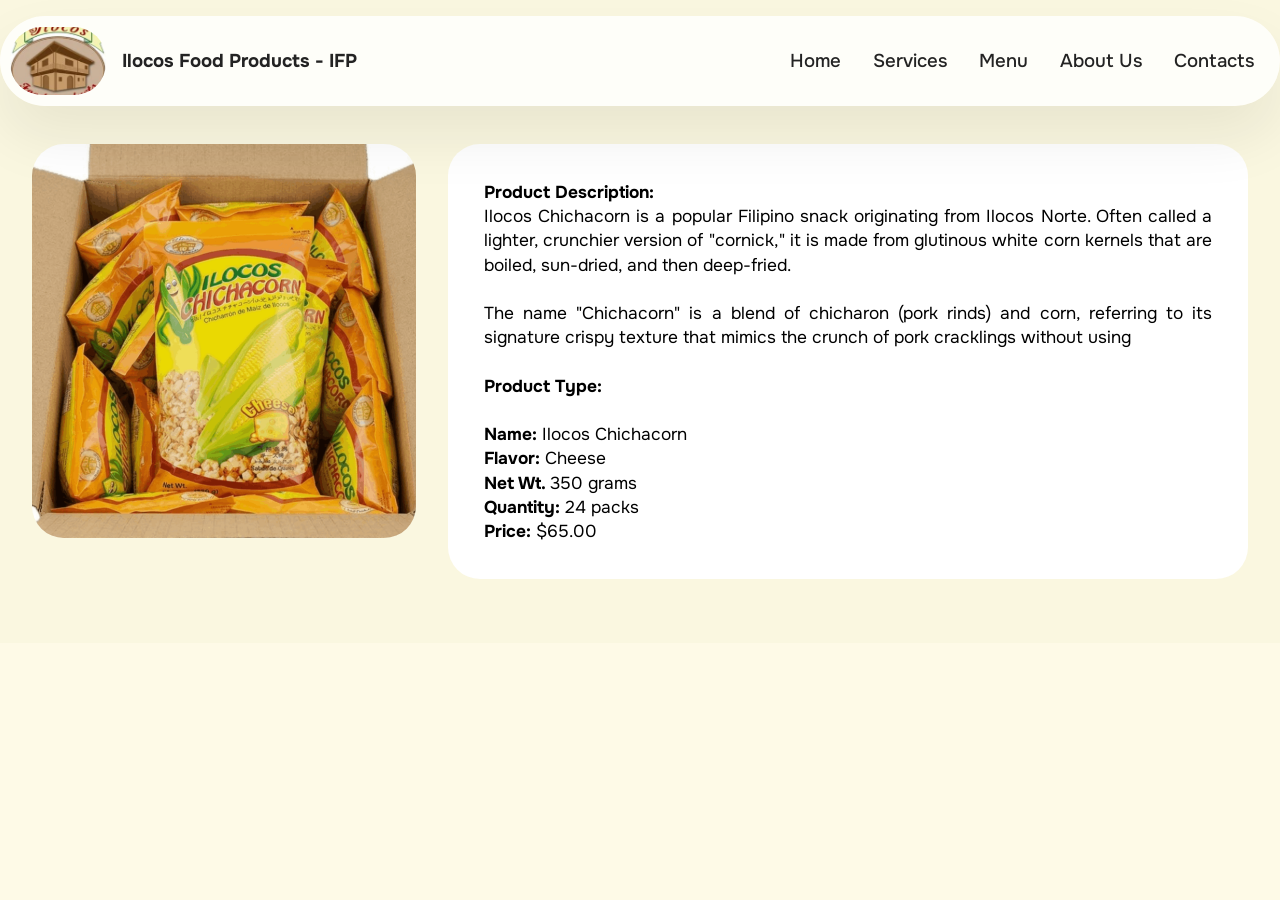
<file: Menu3.html>
<!DOCTYPE html>
<html  >
<head>
  <!-- Site made with Mobirise Website Builder v6.1.12, https://mobirise.com -->
  <meta charset="UTF-8">
  <meta http-equiv="X-UA-Compatible" content="IE=edge">
  <meta name="generator" content="Mobirise v6.1.12, mobirise.com">
  <meta name="viewport" content="width=device-width, initial-scale=1, minimum-scale=1">
  <link rel="shortcut icon" href="assets/images/logo20ifp-206x191.jpg" type="image/x-icon">
  <meta name="description" content="">
  
  
  <title>Menu3</title>
  <link rel="stylesheet" href="assets/web/assets/mobirise-icons2/mobirise2.css">
  <link rel="stylesheet" href="assets/bootstrap/css/bootstrap.min.css">
  <link rel="stylesheet" href="assets/dropdown/css/style.css">
  <link rel="stylesheet" href="assets/theme/css/style.css">
  <link rel="preload" href="https://fonts.googleapis.com/css2?family=Onest:wght@400;700&display=swap&display=swap" as="style" onload="this.onload=null;this.rel='stylesheet'">
  <noscript><link rel="stylesheet" href="https://fonts.googleapis.com/css2?family=Onest:wght@400;700&display=swap&display=swap"></noscript>
  <link rel="preload" as="style" href="assets/mobirise/css/mbr-additional.css?v=tMH4Bm"><link rel="stylesheet" href="assets/mobirise/css/mbr-additional.css?v=tMH4Bm" type="text/css">

  
  
  
</head>
<body>
  
  <section data-bs-version="5.1" class="menu menu2 cid-vdDBKf7fIy" once="menu" id="menu02-a">
	

	<nav class="navbar navbar-dropdown navbar-fixed-top navbar-expand-lg">
		<div class="container">
			<div class="navbar-brand">
				<span class="navbar-logo">
					<a href="https://mobiri.se">
						<img src="assets/images/logo20ifp-206x191.jpg" alt="Mobirise Website Builder" style="height: 4.3rem;">
					</a>
				</span>
				<span class="navbar-caption-wrap"><a class="navbar-caption text-black display-4" href="https://mobiri.se">Ilocos Food Products - IFP</a></span>
			</div>
			<button class="navbar-toggler" type="button" data-toggle="collapse" data-bs-toggle="collapse" data-target="#navbarSupportedContent" data-bs-target="#navbarSupportedContent" aria-controls="navbarNavAltMarkup" aria-expanded="false" aria-label="Toggle navigation">
				<div class="hamburger">
					<span></span>
					<span></span>
					<span></span>
					<span></span>
				</div>
			</button>
			<div class="collapse navbar-collapse" id="navbarSupportedContent">
				<ul class="navbar-nav nav-dropdown nav-right" data-app-modern-menu="true"><li class="nav-item">
						<a class="nav-link link text-black text-primary display-4" href="index.html#hero-17-vcixaxhBPT">Home</a>
					</li><li class="nav-item"><a class="nav-link link text-black text-primary display-4" href="index.html#features03-0">Services</a></li>
					<li class="nav-item">
						<a class="nav-link link text-black text-primary display-4" href="index.html#product-list-8-vcixaxhIo3" aria-expanded="false">Menu</a>
					</li>
					<li class="nav-item">
						<a class="nav-link link text-black text-primary display-4" href="index.html#about-us-8-vcixaxirvF">About Us</a>
					</li><li class="nav-item"><a class="nav-link link text-black text-primary display-4" href="index.html#contacts01-1">Contacts</a></li></ul>
				
				
			</div>
		</div>
	</nav>
</section>

<section data-bs-version="5.1" class="features028 cid-vdDBKfvxKR" id="features028-b">
	

	
	
	<div class="container">
		<div class="row justify-content-center">
			<div class="col-md-12 content-head mb-5">
				<h1 class="mbr-section-title mbr-fonts-style mb-0 display-5"></h1>
				
			</div>
		</div>


		<div class="row justify-content-center  blockContent">

			<div class="col-12 col-lg">


				<div class="item features-without-image col-12 col-md-12 col-lg-12 active">
					<div class="item-wrapper">
						<div class="item-content">
							
							
							<p class="card-text mbr-fonts-style mt-0 mb-0 display-7"><strong>Product Description:</strong><br>Ilocos Chichacorn is a popular Filipino snack originating from Ilocos Norte. Often called a lighter, crunchier version of "cornick," it is made from glutinous white corn kernels that are boiled, sun-dried, and then deep-fried. 
<br><br>The name "Chichacorn" is a blend of chicharon (pork rinds) and corn, referring to its signature crispy texture that mimics the crunch of pork cracklings without using<br><br><strong>Product Type:</strong><br><br><strong>Name: </strong>Ilocos Chichacorn<br><strong>Flavor: </strong>Cheese<br><strong>Net Wt. </strong>350 grams<br><strong>Quantity: </strong>24 packs<br><strong>Price: </strong>$65.00<br></p>
							
						</div>

					</div>
				</div>
				
				
			</div>
			<div class="col-12 col-lg-4">
				<div class="image-wrapper">
					<img class="w-100" src="assets/images/gemini-generated-image-xiywmfxiywmfxiyw-815x1215.png" alt="Mobirise Website Builder">
				</div>
			</div>
		</div>
	</div>
</section><script src="assets/bootstrap/js/bootstrap.bundle.min.js"></script>  <script src="assets/smoothscroll/smooth-scroll.js"></script>  <script src="assets/ytplayer/index.js"></script>  <script src="assets/dropdown/js/navbar-dropdown.js"></script>  <script src="assets/theme/js/script.js"></script>  
  
  
</body>
</html>
</file>
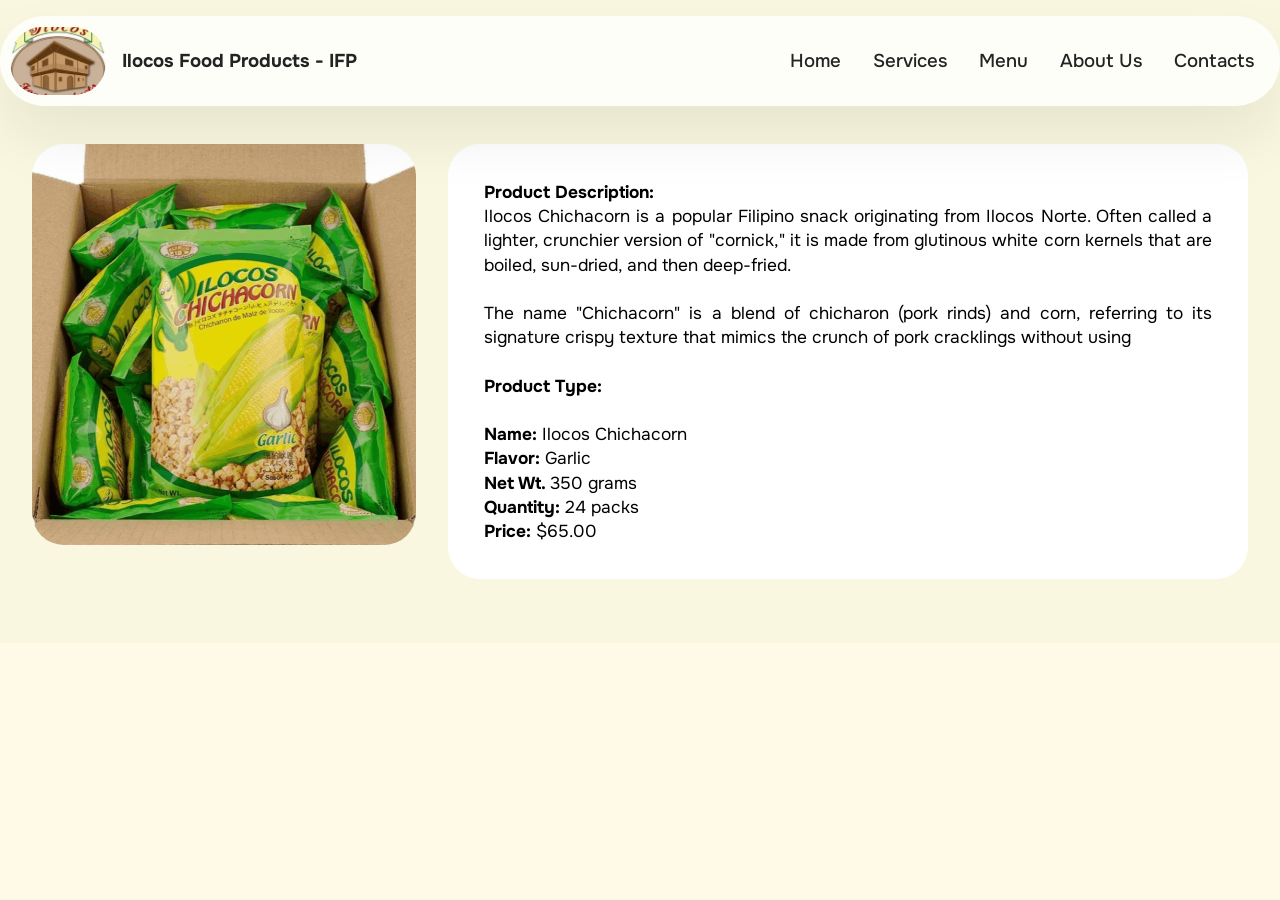
<file: Menu4.html>
<!DOCTYPE html>
<html  >
<head>
  <!-- Site made with Mobirise Website Builder v6.1.12, https://mobirise.com -->
  <meta charset="UTF-8">
  <meta http-equiv="X-UA-Compatible" content="IE=edge">
  <meta name="generator" content="Mobirise v6.1.12, mobirise.com">
  <meta name="viewport" content="width=device-width, initial-scale=1, minimum-scale=1">
  <link rel="shortcut icon" href="assets/images/logo20ifp-206x191.jpg" type="image/x-icon">
  <meta name="description" content="">
  
  
  <title>Menu4</title>
  <link rel="stylesheet" href="assets/web/assets/mobirise-icons2/mobirise2.css">
  <link rel="stylesheet" href="assets/bootstrap/css/bootstrap.min.css">
  <link rel="stylesheet" href="assets/dropdown/css/style.css">
  <link rel="stylesheet" href="assets/theme/css/style.css">
  <link rel="preload" href="https://fonts.googleapis.com/css2?family=Onest:wght@400;700&display=swap&display=swap" as="style" onload="this.onload=null;this.rel='stylesheet'">
  <noscript><link rel="stylesheet" href="https://fonts.googleapis.com/css2?family=Onest:wght@400;700&display=swap&display=swap"></noscript>
  <link rel="preload" as="style" href="assets/mobirise/css/mbr-additional.css?v=EZDNSE"><link rel="stylesheet" href="assets/mobirise/css/mbr-additional.css?v=EZDNSE" type="text/css">

  
  
  
</head>
<body>
  
  <section data-bs-version="5.1" class="menu menu2 cid-vdDC73366B" once="menu" id="menu02-c">
	

	<nav class="navbar navbar-dropdown navbar-fixed-top navbar-expand-lg">
		<div class="container">
			<div class="navbar-brand">
				<span class="navbar-logo">
					<a href="https://mobiri.se">
						<img src="assets/images/logo20ifp-206x191.jpg" alt="Mobirise Website Builder" style="height: 4.3rem;">
					</a>
				</span>
				<span class="navbar-caption-wrap"><a class="navbar-caption text-black display-4" href="https://mobiri.se">Ilocos Food Products - IFP</a></span>
			</div>
			<button class="navbar-toggler" type="button" data-toggle="collapse" data-bs-toggle="collapse" data-target="#navbarSupportedContent" data-bs-target="#navbarSupportedContent" aria-controls="navbarNavAltMarkup" aria-expanded="false" aria-label="Toggle navigation">
				<div class="hamburger">
					<span></span>
					<span></span>
					<span></span>
					<span></span>
				</div>
			</button>
			<div class="collapse navbar-collapse" id="navbarSupportedContent">
				<ul class="navbar-nav nav-dropdown nav-right" data-app-modern-menu="true"><li class="nav-item">
						<a class="nav-link link text-black text-primary display-4" href="index.html#hero-17-vcixaxhBPT">Home</a>
					</li><li class="nav-item"><a class="nav-link link text-black text-primary display-4" href="index.html#features03-0">Services</a></li>
					<li class="nav-item">
						<a class="nav-link link text-black text-primary display-4" href="index.html#product-list-8-vcixaxhIo3" aria-expanded="false">Menu</a>
					</li>
					<li class="nav-item">
						<a class="nav-link link text-black text-primary display-4" href="index.html#about-us-8-vcixaxirvF">About Us</a>
					</li><li class="nav-item"><a class="nav-link link text-black text-primary display-4" href="index.html#contacts01-1">Contacts</a></li></ul>
				
				
			</div>
		</div>
	</nav>
</section>

<section data-bs-version="5.1" class="features028 cid-vdDC73sHZk" id="features028-d">
	

	
	
	<div class="container">
		<div class="row justify-content-center">
			<div class="col-md-12 content-head mb-5">
				<h1 class="mbr-section-title mbr-fonts-style mb-0 display-5"></h1>
				
			</div>
		</div>


		<div class="row justify-content-center  blockContent">

			<div class="col-12 col-lg">


				<div class="item features-without-image col-12 col-md-12 col-lg-12 active">
					<div class="item-wrapper">
						<div class="item-content">
							
							
							<p class="card-text mbr-fonts-style mt-0 mb-0 display-7"><strong>Product Description:</strong><br>Ilocos Chichacorn is a popular Filipino snack originating from Ilocos Norte. Often called a lighter, crunchier version of "cornick," it is made from glutinous white corn kernels that are boiled, sun-dried, and then deep-fried. 
<br><br>The name "Chichacorn" is a blend of chicharon (pork rinds) and corn, referring to its signature crispy texture that mimics the crunch of pork cracklings without using<br><br><strong>Product Type:</strong><br><br><strong>Name: </strong>Ilocos Chichacorn<br><strong>Flavor: </strong>Garlic<br><strong>Net Wt. </strong>350 grams<br><strong>Quantity: </strong>24 packs<br><strong>Price: </strong>$65.00<br></p>
							
						</div>

					</div>
				</div>
				
				
			</div>
			<div class="col-12 col-lg-4">
				<div class="image-wrapper">
					<img class="w-100" src="assets/images/b3-1-815x1216.png" alt="Mobirise Website Builder">
				</div>
			</div>
		</div>
	</div>
</section><script src="assets/bootstrap/js/bootstrap.bundle.min.js"></script>  <script src="assets/smoothscroll/smooth-scroll.js"></script>  <script src="assets/ytplayer/index.js"></script>  <script src="assets/dropdown/js/navbar-dropdown.js"></script>  <script src="assets/theme/js/script.js"></script>  
  
  
</body>
</html>
</file>
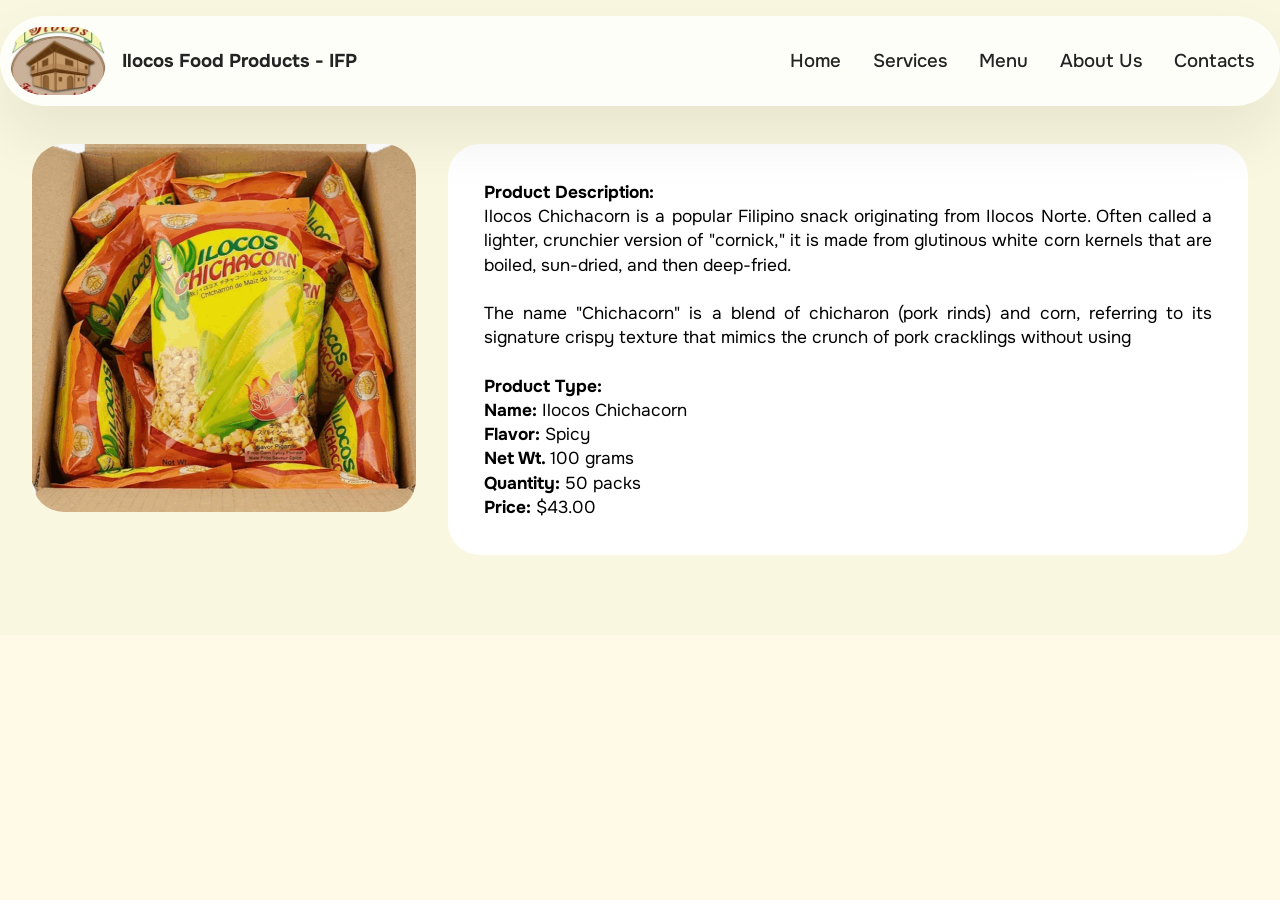
<file: Menu5.html>
<!DOCTYPE html>
<html  >
<head>
  <!-- Site made with Mobirise Website Builder v6.1.12, https://mobirise.com -->
  <meta charset="UTF-8">
  <meta http-equiv="X-UA-Compatible" content="IE=edge">
  <meta name="generator" content="Mobirise v6.1.12, mobirise.com">
  <meta name="viewport" content="width=device-width, initial-scale=1, minimum-scale=1">
  <link rel="shortcut icon" href="assets/images/logo20ifp-206x191.jpg" type="image/x-icon">
  <meta name="description" content="">
  
  
  <title>Menu5</title>
  <link rel="stylesheet" href="assets/web/assets/mobirise-icons2/mobirise2.css">
  <link rel="stylesheet" href="assets/bootstrap/css/bootstrap.min.css">
  <link rel="stylesheet" href="assets/dropdown/css/style.css">
  <link rel="stylesheet" href="assets/theme/css/style.css">
  <link rel="preload" href="https://fonts.googleapis.com/css2?family=Onest:wght@400;700&display=swap&display=swap" as="style" onload="this.onload=null;this.rel='stylesheet'">
  <noscript><link rel="stylesheet" href="https://fonts.googleapis.com/css2?family=Onest:wght@400;700&display=swap&display=swap"></noscript>
  <link rel="preload" as="style" href="assets/mobirise/css/mbr-additional.css?v=oI1tG5"><link rel="stylesheet" href="assets/mobirise/css/mbr-additional.css?v=oI1tG5" type="text/css">

  
  
  
</head>
<body>
  
  <section data-bs-version="5.1" class="menu menu2 cid-vdDCqBqrb3" once="menu" id="menu02-e">
	

	<nav class="navbar navbar-dropdown navbar-fixed-top navbar-expand-lg">
		<div class="container">
			<div class="navbar-brand">
				<span class="navbar-logo">
					<a href="https://mobiri.se">
						<img src="assets/images/logo20ifp-206x191.jpg" alt="Mobirise Website Builder" style="height: 4.3rem;">
					</a>
				</span>
				<span class="navbar-caption-wrap"><a class="navbar-caption text-black display-4" href="https://mobiri.se">Ilocos Food Products - IFP</a></span>
			</div>
			<button class="navbar-toggler" type="button" data-toggle="collapse" data-bs-toggle="collapse" data-target="#navbarSupportedContent" data-bs-target="#navbarSupportedContent" aria-controls="navbarNavAltMarkup" aria-expanded="false" aria-label="Toggle navigation">
				<div class="hamburger">
					<span></span>
					<span></span>
					<span></span>
					<span></span>
				</div>
			</button>
			<div class="collapse navbar-collapse" id="navbarSupportedContent">
				<ul class="navbar-nav nav-dropdown nav-right" data-app-modern-menu="true"><li class="nav-item">
						<a class="nav-link link text-black text-primary display-4" href="index.html#hero-17-vcixaxhBPT">Home</a>
					</li><li class="nav-item"><a class="nav-link link text-black text-primary display-4" href="index.html#features03-0">Services</a></li>
					<li class="nav-item">
						<a class="nav-link link text-black text-primary display-4" href="index.html#product-list-8-vcixaxhIo3" aria-expanded="false">Menu</a>
					</li>
					<li class="nav-item">
						<a class="nav-link link text-black text-primary display-4" href="index.html#about-us-8-vcixaxirvF">About Us</a>
					</li><li class="nav-item"><a class="nav-link link text-black text-primary display-4" href="index.html#contacts01-1">Contacts</a></li></ul>
				
				
			</div>
		</div>
	</nav>
</section>

<section data-bs-version="5.1" class="features028 cid-vdDCqBL0mw" id="features028-f">
	

	
	
	<div class="container">
		<div class="row justify-content-center">
			<div class="col-md-12 content-head mb-5">
				<h1 class="mbr-section-title mbr-fonts-style mb-0 display-5"></h1>
				
			</div>
		</div>


		<div class="row justify-content-center  blockContent">

			<div class="col-12 col-lg">


				<div class="item features-without-image col-12 col-md-12 col-lg-12 active">
					<div class="item-wrapper">
						<div class="item-content">
							
							
							<p class="card-text mbr-fonts-style mt-0 mb-0 display-7"><strong>Product Description:</strong><br>Ilocos Chichacorn is a popular Filipino snack originating from Ilocos Norte. Often called a lighter, crunchier version of "cornick," it is made from glutinous white corn kernels that are boiled, sun-dried, and then deep-fried. 
<br><br>The name "Chichacorn" is a blend of chicharon (pork rinds) and corn, referring to its signature crispy texture that mimics the crunch of pork cracklings without using<br><br><strong>Product Type:</strong><br><strong>Name: </strong>Ilocos Chichacorn<br><strong>Flavor: </strong>Spicy<br><strong>Net Wt. </strong>100 grams<br><strong>Quantity: </strong>50&nbsp;packs<br><strong>Price: </strong>$43.00<br></p>
							
						</div>

					</div>
				</div>
				
				
			</div>
			<div class="col-12 col-lg-4">
				<div class="image-wrapper">
					<img class="w-100" src="assets/images/b1-5-815x1216.png" alt="Mobirise Website Builder">
				</div>
			</div>
		</div>
	</div>
</section><script src="assets/bootstrap/js/bootstrap.bundle.min.js"></script>  <script src="assets/smoothscroll/smooth-scroll.js"></script>  <script src="assets/ytplayer/index.js"></script>  <script src="assets/dropdown/js/navbar-dropdown.js"></script>  <script src="assets/theme/js/script.js"></script>  
  
  
</body>
</html>
</file>
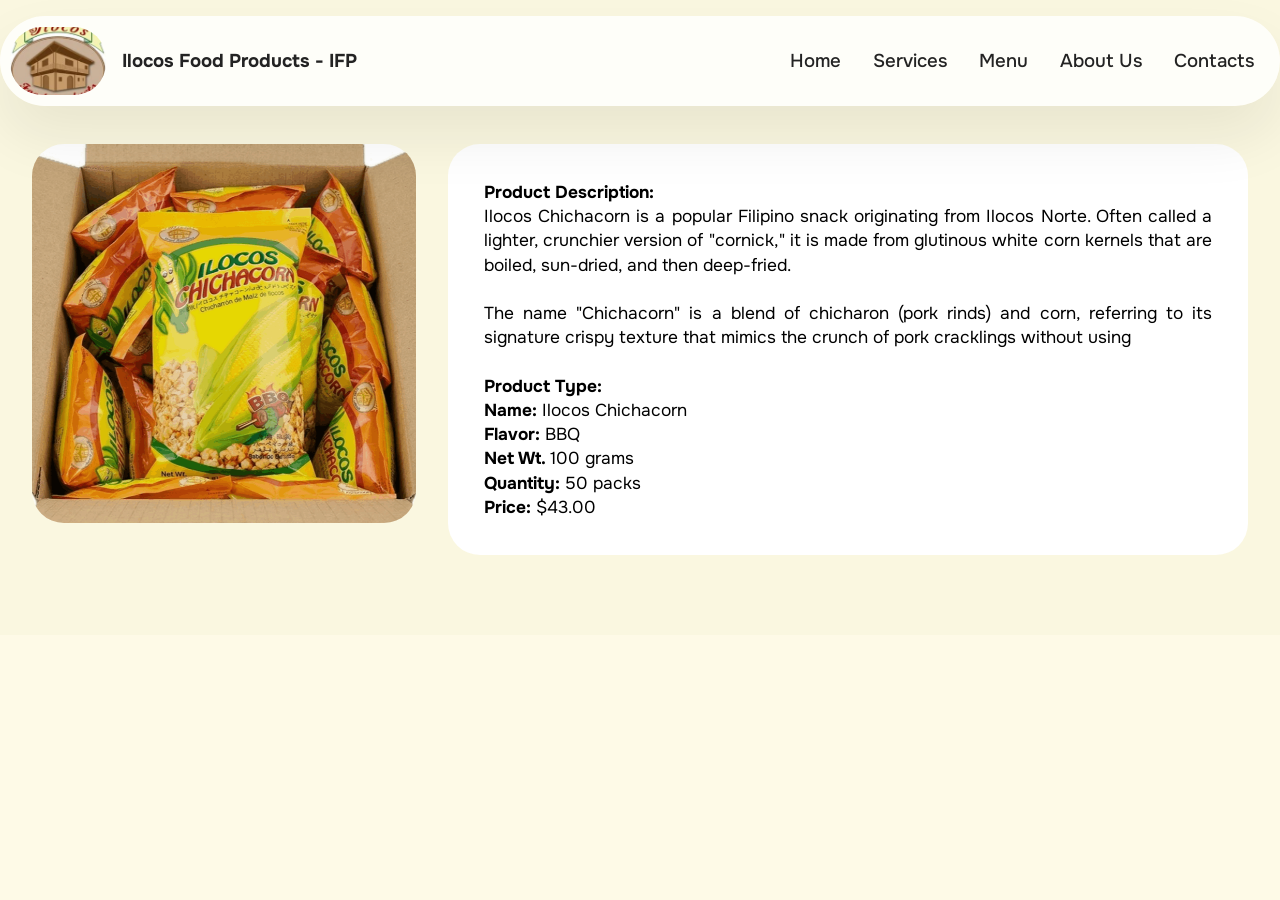
<file: Menu6.html>
<!DOCTYPE html>
<html  >
<head>
  <!-- Site made with Mobirise Website Builder v6.1.12, https://mobirise.com -->
  <meta charset="UTF-8">
  <meta http-equiv="X-UA-Compatible" content="IE=edge">
  <meta name="generator" content="Mobirise v6.1.12, mobirise.com">
  <meta name="viewport" content="width=device-width, initial-scale=1, minimum-scale=1">
  <link rel="shortcut icon" href="assets/images/logo20ifp-206x191.jpg" type="image/x-icon">
  <meta name="description" content="">
  
  
  <title>Menu6</title>
  <link rel="stylesheet" href="assets/web/assets/mobirise-icons2/mobirise2.css">
  <link rel="stylesheet" href="assets/bootstrap/css/bootstrap.min.css">
  <link rel="stylesheet" href="assets/dropdown/css/style.css">
  <link rel="stylesheet" href="assets/theme/css/style.css">
  <link rel="preload" href="https://fonts.googleapis.com/css2?family=Onest:wght@400;700&display=swap&display=swap" as="style" onload="this.onload=null;this.rel='stylesheet'">
  <noscript><link rel="stylesheet" href="https://fonts.googleapis.com/css2?family=Onest:wght@400;700&display=swap&display=swap"></noscript>
  <link rel="preload" as="style" href="assets/mobirise/css/mbr-additional.css?v=bXZVKJ"><link rel="stylesheet" href="assets/mobirise/css/mbr-additional.css?v=bXZVKJ" type="text/css">

  
  
  
</head>
<body>
  
  <section data-bs-version="5.1" class="menu menu2 cid-vdDEJw1Y1e" once="menu" id="menu02-g">
	

	<nav class="navbar navbar-dropdown navbar-fixed-top navbar-expand-lg">
		<div class="container">
			<div class="navbar-brand">
				<span class="navbar-logo">
					<a href="https://mobiri.se">
						<img src="assets/images/logo20ifp-206x191.jpg" alt="Mobirise Website Builder" style="height: 4.3rem;">
					</a>
				</span>
				<span class="navbar-caption-wrap"><a class="navbar-caption text-black display-4" href="https://mobiri.se">Ilocos Food Products - IFP</a></span>
			</div>
			<button class="navbar-toggler" type="button" data-toggle="collapse" data-bs-toggle="collapse" data-target="#navbarSupportedContent" data-bs-target="#navbarSupportedContent" aria-controls="navbarNavAltMarkup" aria-expanded="false" aria-label="Toggle navigation">
				<div class="hamburger">
					<span></span>
					<span></span>
					<span></span>
					<span></span>
				</div>
			</button>
			<div class="collapse navbar-collapse" id="navbarSupportedContent">
				<ul class="navbar-nav nav-dropdown nav-right" data-app-modern-menu="true"><li class="nav-item">
						<a class="nav-link link text-black text-primary display-4" href="index.html#hero-17-vcixaxhBPT">Home</a>
					</li><li class="nav-item"><a class="nav-link link text-black text-primary display-4" href="index.html#features03-0">Services</a></li>
					<li class="nav-item">
						<a class="nav-link link text-black text-primary display-4" href="index.html#product-list-8-vcixaxhIo3" aria-expanded="false">Menu</a>
					</li>
					<li class="nav-item">
						<a class="nav-link link text-black text-primary display-4" href="index.html#about-us-8-vcixaxirvF">About Us</a>
					</li><li class="nav-item"><a class="nav-link link text-black text-primary display-4" href="index.html#contacts01-1">Contacts</a></li></ul>
				
				
			</div>
		</div>
	</nav>
</section>

<section data-bs-version="5.1" class="features028 cid-vdDEJwzZ6C" id="features028-h">
	

	
	
	<div class="container">
		<div class="row justify-content-center">
			<div class="col-md-12 content-head mb-5">
				<h1 class="mbr-section-title mbr-fonts-style mb-0 display-5"></h1>
				
			</div>
		</div>


		<div class="row justify-content-center  blockContent">

			<div class="col-12 col-lg">


				<div class="item features-without-image col-12 col-md-12 col-lg-12 active">
					<div class="item-wrapper">
						<div class="item-content">
							
							
							<p class="card-text mbr-fonts-style mt-0 mb-0 display-7"><strong>Product Description:</strong><br>Ilocos Chichacorn is a popular Filipino snack originating from Ilocos Norte. Often called a lighter, crunchier version of "cornick," it is made from glutinous white corn kernels that are boiled, sun-dried, and then deep-fried. 
<br><br>The name "Chichacorn" is a blend of chicharon (pork rinds) and corn, referring to its signature crispy texture that mimics the crunch of pork cracklings without using<br><br><strong>Product Type:</strong><br><strong>Name: </strong>Ilocos Chichacorn<br><strong>Flavor: </strong>BBQ<br><strong>Net Wt. </strong>100 grams<br><strong>Quantity: </strong>50&nbsp;packs<br><strong>Price: </strong>$43.00<br></p>
							
						</div>

					</div>
				</div>
				
				
			</div>
			<div class="col-12 col-lg-4">
				<div class="image-wrapper">
					<img class="w-100" src="assets/images/b2-10-815x1214.png" alt="Mobirise Website Builder">
				</div>
			</div>
		</div>
	</div>
</section><script src="assets/bootstrap/js/bootstrap.bundle.min.js"></script>  <script src="assets/smoothscroll/smooth-scroll.js"></script>  <script src="assets/ytplayer/index.js"></script>  <script src="assets/dropdown/js/navbar-dropdown.js"></script>  <script src="assets/theme/js/script.js"></script>  
  
  
</body>
</html>
</file>
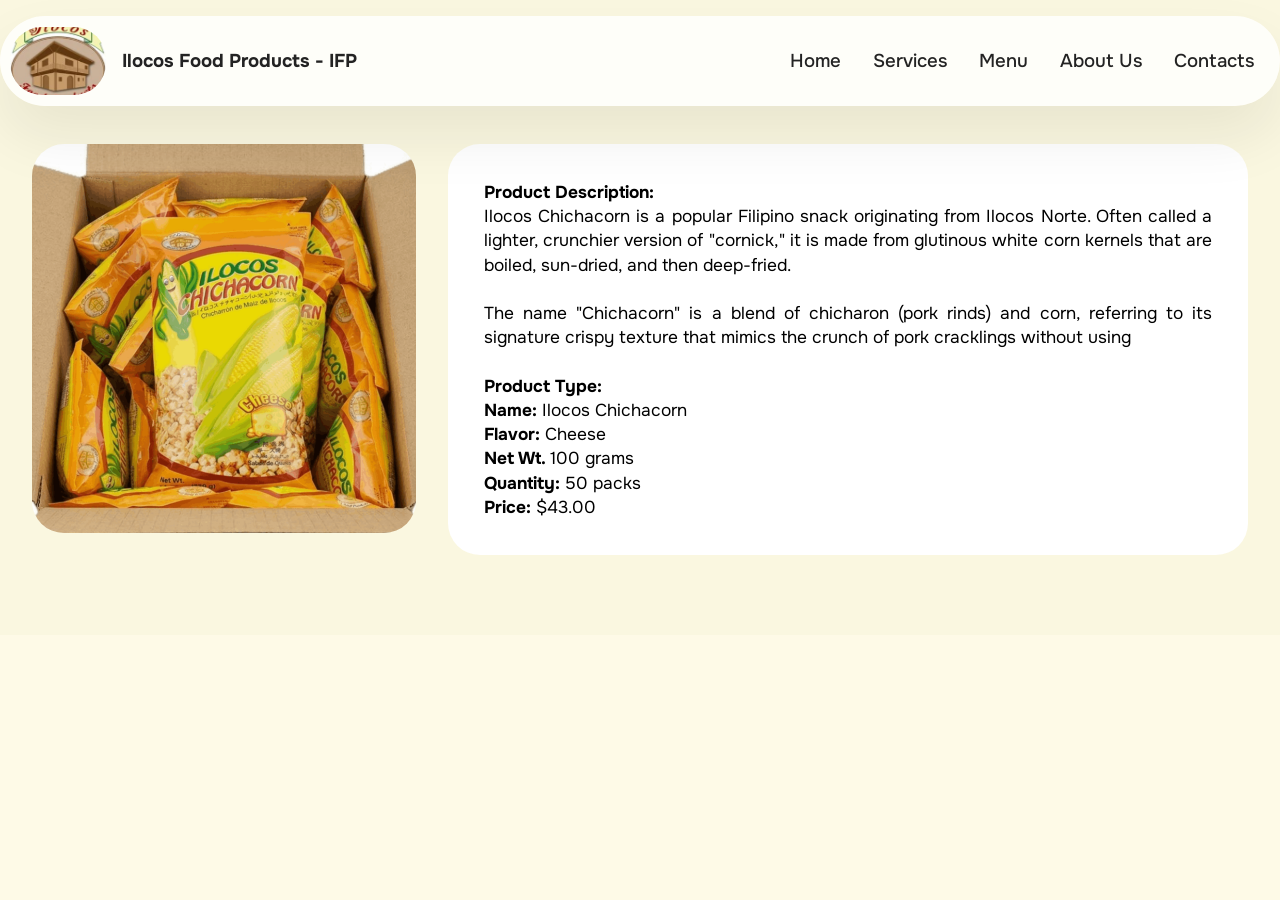
<file: Menu7.html>
<!DOCTYPE html>
<html  >
<head>
  <!-- Site made with Mobirise Website Builder v6.1.12, https://mobirise.com -->
  <meta charset="UTF-8">
  <meta http-equiv="X-UA-Compatible" content="IE=edge">
  <meta name="generator" content="Mobirise v6.1.12, mobirise.com">
  <meta name="viewport" content="width=device-width, initial-scale=1, minimum-scale=1">
  <link rel="shortcut icon" href="assets/images/logo20ifp-206x191.jpg" type="image/x-icon">
  <meta name="description" content="">
  
  
  <title>Menu7</title>
  <link rel="stylesheet" href="assets/web/assets/mobirise-icons2/mobirise2.css">
  <link rel="stylesheet" href="assets/bootstrap/css/bootstrap.min.css">
  <link rel="stylesheet" href="assets/dropdown/css/style.css">
  <link rel="stylesheet" href="assets/theme/css/style.css">
  <link rel="preload" href="https://fonts.googleapis.com/css2?family=Onest:wght@400;700&display=swap&display=swap" as="style" onload="this.onload=null;this.rel='stylesheet'">
  <noscript><link rel="stylesheet" href="https://fonts.googleapis.com/css2?family=Onest:wght@400;700&display=swap&display=swap"></noscript>
  <link rel="preload" as="style" href="assets/mobirise/css/mbr-additional.css?v=JWtDEP"><link rel="stylesheet" href="assets/mobirise/css/mbr-additional.css?v=JWtDEP" type="text/css">

  
  
  
</head>
<body>
  
  <section data-bs-version="5.1" class="menu menu2 cid-vdDF5KWPLq" once="menu" id="menu02-i">
	

	<nav class="navbar navbar-dropdown navbar-fixed-top navbar-expand-lg">
		<div class="container">
			<div class="navbar-brand">
				<span class="navbar-logo">
					<a href="https://mobiri.se">
						<img src="assets/images/logo20ifp-206x191.jpg" alt="Mobirise Website Builder" style="height: 4.3rem;">
					</a>
				</span>
				<span class="navbar-caption-wrap"><a class="navbar-caption text-black display-4" href="https://mobiri.se">Ilocos Food Products - IFP</a></span>
			</div>
			<button class="navbar-toggler" type="button" data-toggle="collapse" data-bs-toggle="collapse" data-target="#navbarSupportedContent" data-bs-target="#navbarSupportedContent" aria-controls="navbarNavAltMarkup" aria-expanded="false" aria-label="Toggle navigation">
				<div class="hamburger">
					<span></span>
					<span></span>
					<span></span>
					<span></span>
				</div>
			</button>
			<div class="collapse navbar-collapse" id="navbarSupportedContent">
				<ul class="navbar-nav nav-dropdown nav-right" data-app-modern-menu="true"><li class="nav-item">
						<a class="nav-link link text-black text-primary display-4" href="index.html#hero-17-vcixaxhBPT">Home</a>
					</li><li class="nav-item"><a class="nav-link link text-black text-primary display-4" href="index.html#features03-0">Services</a></li>
					<li class="nav-item">
						<a class="nav-link link text-black text-primary display-4" href="index.html#product-list-8-vcixaxhIo3" aria-expanded="false">Menu</a>
					</li>
					<li class="nav-item">
						<a class="nav-link link text-black text-primary display-4" href="index.html#about-us-8-vcixaxirvF">About Us</a>
					</li><li class="nav-item"><a class="nav-link link text-black text-primary display-4" href="index.html#contacts01-1">Contacts</a></li></ul>
				
				
			</div>
		</div>
	</nav>
</section>

<section data-bs-version="5.1" class="features028 cid-vdDF5LjlIt" id="features028-j">
	

	
	
	<div class="container">
		<div class="row justify-content-center">
			<div class="col-md-12 content-head mb-5">
				<h1 class="mbr-section-title mbr-fonts-style mb-0 display-5"></h1>
				
			</div>
		</div>


		<div class="row justify-content-center  blockContent">

			<div class="col-12 col-lg">


				<div class="item features-without-image col-12 col-md-12 col-lg-12 active">
					<div class="item-wrapper">
						<div class="item-content">
							
							
							<p class="card-text mbr-fonts-style mt-0 mb-0 display-7"><strong>Product Description:</strong><br>Ilocos Chichacorn is a popular Filipino snack originating from Ilocos Norte. Often called a lighter, crunchier version of "cornick," it is made from glutinous white corn kernels that are boiled, sun-dried, and then deep-fried. 
<br><br>The name "Chichacorn" is a blend of chicharon (pork rinds) and corn, referring to its signature crispy texture that mimics the crunch of pork cracklings without using<br><br><strong>Product Type:</strong><br><strong>Name: </strong>Ilocos Chichacorn<br><strong>Flavor: </strong>Cheese<br><strong>Net Wt. </strong>100 grams<br><strong>Quantity: </strong>50&nbsp;packs<br><strong>Price: </strong>$43.00<br></p>
							
						</div>

					</div>
				</div>
				
				
			</div>
			<div class="col-12 col-lg-4">
				<div class="image-wrapper">
					<img class="w-100" src="assets/images/gemini-generated-image-xiywmfxiywmfxiyw-1-815x1215.png" alt="Mobirise Website Builder">
				</div>
			</div>
		</div>
	</div>
</section><script src="assets/bootstrap/js/bootstrap.bundle.min.js"></script>  <script src="assets/smoothscroll/smooth-scroll.js"></script>  <script src="assets/ytplayer/index.js"></script>  <script src="assets/dropdown/js/navbar-dropdown.js"></script>  <script src="assets/theme/js/script.js"></script>  
  
  
</body>
</html>
</file>
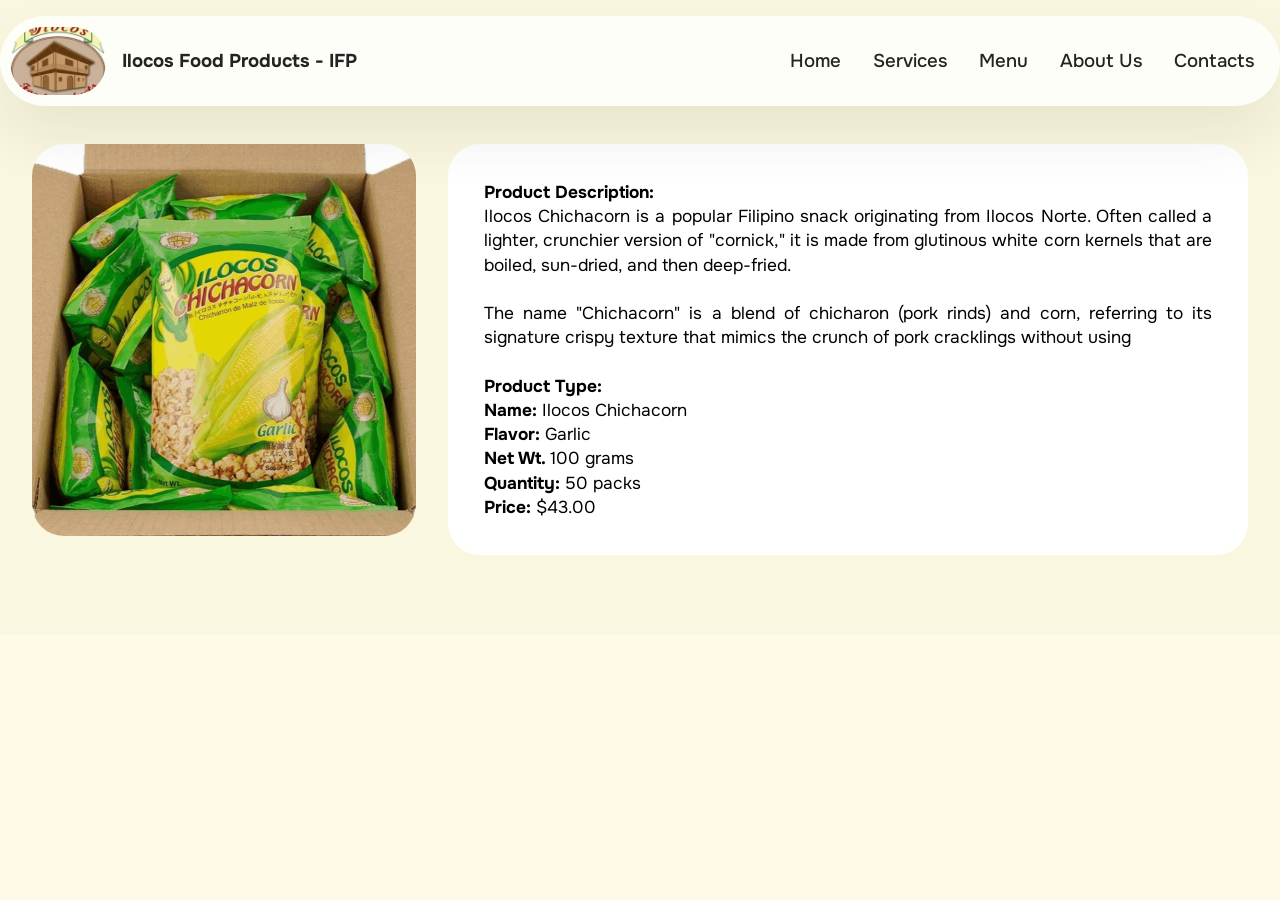
<file: Menu8.html>
<!DOCTYPE html>
<html  >
<head>
  <!-- Site made with Mobirise Website Builder v6.1.12, https://mobirise.com -->
  <meta charset="UTF-8">
  <meta http-equiv="X-UA-Compatible" content="IE=edge">
  <meta name="generator" content="Mobirise v6.1.12, mobirise.com">
  <meta name="viewport" content="width=device-width, initial-scale=1, minimum-scale=1">
  <link rel="shortcut icon" href="assets/images/logo20ifp-206x191.jpg" type="image/x-icon">
  <meta name="description" content="">
  
  
  <title>Menu8</title>
  <link rel="stylesheet" href="assets/web/assets/mobirise-icons2/mobirise2.css">
  <link rel="stylesheet" href="assets/bootstrap/css/bootstrap.min.css">
  <link rel="stylesheet" href="assets/dropdown/css/style.css">
  <link rel="stylesheet" href="assets/theme/css/style.css">
  <link rel="preload" href="https://fonts.googleapis.com/css2?family=Onest:wght@400;700&display=swap&display=swap" as="style" onload="this.onload=null;this.rel='stylesheet'">
  <noscript><link rel="stylesheet" href="https://fonts.googleapis.com/css2?family=Onest:wght@400;700&display=swap&display=swap"></noscript>
  <link rel="preload" as="style" href="assets/mobirise/css/mbr-additional.css?v=5zy7xE"><link rel="stylesheet" href="assets/mobirise/css/mbr-additional.css?v=5zy7xE" type="text/css">

  
  
  
</head>
<body>
  
  <section data-bs-version="5.1" class="menu menu2 cid-vdDFrNrrWD" once="menu" id="menu02-k">
	

	<nav class="navbar navbar-dropdown navbar-fixed-top navbar-expand-lg">
		<div class="container">
			<div class="navbar-brand">
				<span class="navbar-logo">
					<a href="https://mobiri.se">
						<img src="assets/images/logo20ifp-206x191.jpg" alt="Mobirise Website Builder" style="height: 4.3rem;">
					</a>
				</span>
				<span class="navbar-caption-wrap"><a class="navbar-caption text-black display-4" href="https://mobiri.se">Ilocos Food Products - IFP</a></span>
			</div>
			<button class="navbar-toggler" type="button" data-toggle="collapse" data-bs-toggle="collapse" data-target="#navbarSupportedContent" data-bs-target="#navbarSupportedContent" aria-controls="navbarNavAltMarkup" aria-expanded="false" aria-label="Toggle navigation">
				<div class="hamburger">
					<span></span>
					<span></span>
					<span></span>
					<span></span>
				</div>
			</button>
			<div class="collapse navbar-collapse" id="navbarSupportedContent">
				<ul class="navbar-nav nav-dropdown nav-right" data-app-modern-menu="true"><li class="nav-item">
						<a class="nav-link link text-black text-primary display-4" href="index.html#hero-17-vcixaxhBPT">Home</a>
					</li><li class="nav-item"><a class="nav-link link text-black text-primary display-4" href="index.html#features03-0">Services</a></li>
					<li class="nav-item">
						<a class="nav-link link text-black text-primary display-4" href="index.html#product-list-8-vcixaxhIo3" aria-expanded="false">Menu</a>
					</li>
					<li class="nav-item">
						<a class="nav-link link text-black text-primary display-4" href="index.html#about-us-8-vcixaxirvF">About Us</a>
					</li><li class="nav-item"><a class="nav-link link text-black text-primary display-4" href="index.html#contacts01-1">Contacts</a></li></ul>
				
				
			</div>
		</div>
	</nav>
</section>

<section data-bs-version="5.1" class="features028 cid-vdDFrNNV33" id="features028-l">
	

	
	
	<div class="container">
		<div class="row justify-content-center">
			<div class="col-md-12 content-head mb-5">
				<h1 class="mbr-section-title mbr-fonts-style mb-0 display-5"></h1>
				
			</div>
		</div>


		<div class="row justify-content-center  blockContent">

			<div class="col-12 col-lg">


				<div class="item features-without-image col-12 col-md-12 col-lg-12 active">
					<div class="item-wrapper">
						<div class="item-content">
							
							
							<p class="card-text mbr-fonts-style mt-0 mb-0 display-7"><strong>Product Description:</strong><br>Ilocos Chichacorn is a popular Filipino snack originating from Ilocos Norte. Often called a lighter, crunchier version of "cornick," it is made from glutinous white corn kernels that are boiled, sun-dried, and then deep-fried. 
<br><br>The name "Chichacorn" is a blend of chicharon (pork rinds) and corn, referring to its signature crispy texture that mimics the crunch of pork cracklings without using<br><br><strong>Product Type:</strong><br><strong>Name: </strong>Ilocos Chichacorn<br><strong>Flavor: </strong>Garlic<br><strong>Net Wt. </strong>100 grams<br><strong>Quantity: </strong>50&nbsp;packs<br><strong>Price: </strong>$43.00<br></p>
							
						</div>

					</div>
				</div>
				
				
			</div>
			<div class="col-12 col-lg-4">
				<div class="image-wrapper">
					<img class="w-100" src="assets/images/b3-2-815x1216.png" alt="Mobirise Website Builder">
				</div>
			</div>
		</div>
	</div>
</section><script src="assets/bootstrap/js/bootstrap.bundle.min.js"></script>  <script src="assets/smoothscroll/smooth-scroll.js"></script>  <script src="assets/ytplayer/index.js"></script>  <script src="assets/dropdown/js/navbar-dropdown.js"></script>  <script src="assets/theme/js/script.js"></script>  
  
  
</body>
</html>
</file>
<file: assets/web/assets/mobirise-icons2/mobirise2.css>
@font-face {
  font-family: 'Moririse2';
  font-display: swap;
  src:  url('mobirise2.eot?f2bix4');
  src:  url('mobirise2.eot?f2bix4#iefix') format('embedded-opentype'),
    url('mobirise2.woff2?f2bix4') format('woff2'),
    url('mobirise2.woff?f2bix4') format('woff'),
    url('mobirise2.ttf?f2bix4') format('truetype'),
    url('mobirise2.svg?f2bix4#mobirise2') format('svg');
  font-weight: normal;
  font-style: normal;
}

[class^="mobi-"], [class*=" mobi-"] {
  /* use !important to prevent issues with browser extensions that change fonts */
  font-family: 'Moririse2' !important;
  speak: none;
  font-style: normal;
  font-weight: normal;
  font-variant: normal;
  text-transform: none;
  line-height: 1;

  /* Better Font Rendering =========== */
  -webkit-font-smoothing: antialiased;
  -moz-osx-font-smoothing: grayscale;
}

.mobi-mbri-add-submenu:before {
  content: "\e900";
}
.mobi-mbri-alert:before {
  content: "\e901";
}
.mobi-mbri-align-center:before {
  content: "\e902";
}
.mobi-mbri-align-justify:before {
  content: "\e903";
}
.mobi-mbri-align-left:before {
  content: "\e904";
}
.mobi-mbri-align-right:before {
  content: "\e905";
}
.mobi-mbri-android:before {
  content: "\e906";
}
.mobi-mbri-apple:before {
  content: "\e907";
}
.mobi-mbri-arrow-down:before {
  content: "\e908";
}
.mobi-mbri-arrow-next:before {
  content: "\e909";
}
.mobi-mbri-arrow-prev:before {
  content: "\e90a";
}
.mobi-mbri-arrow-up:before {
  content: "\e90b";
}
.mobi-mbri-bold:before {
  content: "\e90c";
}
.mobi-mbri-bookmark:before {
  content: "\e90d";
}
.mobi-mbri-bootstrap:before {
  content: "\e90e";
}
.mobi-mbri-briefcase:before {
  content: "\e90f";
}
.mobi-mbri-browse:before {
  content: "\e910";
}
.mobi-mbri-bulleted-list:before {
  content: "\e911";
}
.mobi-mbri-calendar:before {
  content: "\e912";
}
.mobi-mbri-camera:before {
  content: "\e913";
}
.mobi-mbri-cart-add:before {
  content: "\e914";
}
.mobi-mbri-cart-full:before {
  content: "\e915";
}
.mobi-mbri-cash:before {
  content: "\e916";
}
.mobi-mbri-change-style:before {
  content: "\e917";
}
.mobi-mbri-chat:before {
  content: "\e918";
}
.mobi-mbri-clock:before {
  content: "\e919";
}
.mobi-mbri-close:before {
  content: "\e91a";
}
.mobi-mbri-cloud:before {
  content: "\e91b";
}
.mobi-mbri-code:before {
  content: "\e91c";
}
.mobi-mbri-contact-form:before {
  content: "\e91d";
}
.mobi-mbri-credit-card:before {
  content: "\e91e";
}
.mobi-mbri-cursor-click:before {
  content: "\e91f";
}
.mobi-mbri-cust-feedback:before {
  content: "\e920";
}
.mobi-mbri-database:before {
  content: "\e921";
}
.mobi-mbri-delivery:before {
  content: "\e922";
}
.mobi-mbri-desktop:before {
  content: "\e923";
}
.mobi-mbri-devices:before {
  content: "\e924";
}
.mobi-mbri-down:before {
  content: "\e925";
}
.mobi-mbri-download-2:before {
  content: "\e926";
}
.mobi-mbri-download:before {
  content: "\e927";
}
.mobi-mbri-drag-n-drop-2:before {
  content: "\e928";
}
.mobi-mbri-drag-n-drop:before {
  content: "\e929";
}
.mobi-mbri-edit-2:before {
  content: "\e92a";
}
.mobi-mbri-edit:before {
  content: "\e92b";
}
.mobi-mbri-error:before {
  content: "\e92c";
}
.mobi-mbri-extension:before {
  content: "\e92d";
}
.mobi-mbri-features:before {
  content: "\e92e";
}
.mobi-mbri-file:before {
  content: "\e92f";
}
.mobi-mbri-flag:before {
  content: "\e930";
}
.mobi-mbri-folder:before {
  content: "\e931";
}
.mobi-mbri-gift:before {
  content: "\e932";
}
.mobi-mbri-github:before {
  content: "\e933";
}
.mobi-mbri-globe-2:before {
  content: "\e934";
}
.mobi-mbri-globe:before {
  content: "\e935";
}
.mobi-mbri-growing-chart:before {
  content: "\e936";
}
.mobi-mbri-hearth:before {
  content: "\e937";
}
.mobi-mbri-help:before {
  content: "\e938";
}
.mobi-mbri-home:before {
  content: "\e939";
}
.mobi-mbri-hot-cup:before {
  content: "\e93a";
}
.mobi-mbri-idea:before {
  content: "\e93b";
}
.mobi-mbri-image-gallery:before {
  content: "\e93c";
}
.mobi-mbri-image-slider:before {
  content: "\e93d";
}
.mobi-mbri-info:before {
  content: "\e93e";
}
.mobi-mbri-italic:before {
  content: "\e93f";
}
.mobi-mbri-key:before {
  content: "\e940";
}
.mobi-mbri-laptop:before {
  content: "\e941";
}
.mobi-mbri-layers:before {
  content: "\e942";
}
.mobi-mbri-left-right:before {
  content: "\e943";
}
.mobi-mbri-left:before {
  content: "\e944";
}
.mobi-mbri-letter:before {
  content: "\e945";
}
.mobi-mbri-like:before {
  content: "\e946";
}
.mobi-mbri-link:before {
  content: "\e947";
}
.mobi-mbri-lock:before {
  content: "\e948";
}
.mobi-mbri-login:before {
  content: "\e949";
}
.mobi-mbri-logout:before {
  content: "\e94a";
}
.mobi-mbri-magic-stick:before {
  content: "\e94b";
}
.mobi-mbri-map-pin:before {
  content: "\e94c";
}
.mobi-mbri-menu:before {
  content: "\e94d";
}
.mobi-mbri-mobile-2:before {
  content: "\e94e";
}
.mobi-mbri-mobile-horizontal:before {
  content: "\e94f";
}
.mobi-mbri-mobile:before {
  content: "\e950";
}
.mobi-mbri-mobirise:before {
  content: "\e951";
}
.mobi-mbri-more-horizontal:before {
  content: "\e952";
}
.mobi-mbri-more-vertical:before {
  content: "\e953";
}
.mobi-mbri-music:before {
  content: "\e954";
}
.mobi-mbri-new-file:before {
  content: "\e955";
}
.mobi-mbri-numbered-list:before {
  content: "\e956";
}
.mobi-mbri-opened-folder:before {
  content: "\e957";
}
.mobi-mbri-pages:before {
  content: "\e958";
}
.mobi-mbri-paper-plane:before {
  content: "\e959";
}
.mobi-mbri-paperclip:before {
  content: "\e95a";
}
.mobi-mbri-phone:before {
  content: "\e95b";
}
.mobi-mbri-photo:before {
  content: "\e95c";
}
.mobi-mbri-photos:before {
  content: "\e95d";
}
.mobi-mbri-pin:before {
  content: "\e95e";
}
.mobi-mbri-play:before {
  content: "\e95f";
}
.mobi-mbri-plus:before {
  content: "\e960";
}
.mobi-mbri-preview:before {
  content: "\e961";
}
.mobi-mbri-print:before {
  content: "\e962";
}
.mobi-mbri-protect:before {
  content: "\e963";
}
.mobi-mbri-question:before {
  content: "\e964";
}
.mobi-mbri-quote-left:before {
  content: "\e965";
}
.mobi-mbri-quote-right:before {
  content: "\e966";
}
.mobi-mbri-redo:before {
  content: "\e967";
}
.mobi-mbri-refresh:before {
  content: "\e968";
}
.mobi-mbri-responsive-2:before {
  content: "\e969";
}
.mobi-mbri-responsive:before {
  content: "\e96a";
}
.mobi-mbri-right:before {
  content: "\e96b";
}
.mobi-mbri-rocket:before {
  content: "\e96c";
}
.mobi-mbri-sad-face:before {
  content: "\e96d";
}
.mobi-mbri-sale:before {
  content: "\e96e";
}
.mobi-mbri-save:before {
  content: "\e96f";
}
.mobi-mbri-search:before {
  content: "\e970";
}
.mobi-mbri-setting-2:before {
  content: "\e971";
}
.mobi-mbri-setting-3:before {
  content: "\e972";
}
.mobi-mbri-setting:before {
  content: "\e973";
}
.mobi-mbri-share:before {
  content: "\e974";
}
.mobi-mbri-shopping-bag:before {
  content: "\e975";
}
.mobi-mbri-shopping-basket:before {
  content: "\e976";
}
.mobi-mbri-shopping-cart:before {
  content: "\e977";
}
.mobi-mbri-sites:before {
  content: "\e978";
}
.mobi-mbri-smile-face:before {
  content: "\e979";
}
.mobi-mbri-speed:before {
  content: "\e97a";
}
.mobi-mbri-star:before {
  content: "\e97b";
}
.mobi-mbri-success:before {
  content: "\e97c";
}
.mobi-mbri-sun:before {
  content: "\e97d";
}
.mobi-mbri-sun2:before {
  content: "\e97e";
}
.mobi-mbri-tablet-vertical:before {
  content: "\e97f";
}
.mobi-mbri-tablet:before {
  content: "\e980";
}
.mobi-mbri-target:before {
  content: "\e981";
}
.mobi-mbri-timer:before {
  content: "\e982";
}
.mobi-mbri-to-ftp:before {
  content: "\e983";
}
.mobi-mbri-to-local-drive:before {
  content: "\e984";
}
.mobi-mbri-touch-swipe:before {
  content: "\e985";
}
.mobi-mbri-touch:before {
  content: "\e986";
}
.mobi-mbri-trash:before {
  content: "\e987";
}
.mobi-mbri-underline:before {
  content: "\e988";
}
.mobi-mbri-undo:before {
  content: "\e989";
}
.mobi-mbri-unlink:before {
  content: "\e98a";
}
.mobi-mbri-unlock:before {
  content: "\e98b";
}
.mobi-mbri-up-down:before {
  content: "\e98c";
}
.mobi-mbri-up:before {
  content: "\e98d";
}
.mobi-mbri-update:before {
  content: "\e98e";
}
.mobi-mbri-upload-2:before {
  content: "\e98f";
}
.mobi-mbri-upload:before {
  content: "\e990";
}
.mobi-mbri-user-2:before {
  content: "\e991";
}
.mobi-mbri-user:before {
  content: "\e992";
}
.mobi-mbri-users:before {
  content: "\e993";
}
.mobi-mbri-video-play:before {
  content: "\e994";
}
.mobi-mbri-video:before {
  content: "\e995";
}
.mobi-mbri-watch:before {
  content: "\e996";
}
.mobi-mbri-website-theme-2:before {
  content: "\e997";
}
.mobi-mbri-website-theme:before {
  content: "\e998";
}
.mobi-mbri-wifi:before {
  content: "\e999";
}
.mobi-mbri-windows:before {
  content: "\e99a";
}
.mobi-mbri-zoom-in:before {
  content: "\e99b";
}
.mobi-mbri-zoom-out:before {
  content: "\e99c";
}
</file>
<file: assets/dropdown/css/style.css>
.navbar-dropdown {
  left: 0;
  padding: 0;
  position: absolute;
  right: 0;
  top: 0;
  transition: all 0.45s ease;
  z-index: 1030;
  background: #282828; }
  .navbar-dropdown .navbar-logo {
    margin-right: 0.8rem;
    transition: margin 0.3s ease-in-out;
    vertical-align: middle; }
    .navbar-dropdown .navbar-logo img {
      height: 3.125rem;
      transition: all 0.3s ease-in-out; }
    .navbar-dropdown .navbar-logo.mbr-iconfont {
      font-size: 3.125rem;
      line-height: 3.125rem; }
  .navbar-dropdown .navbar-caption {
    font-weight: 700;
    white-space: normal;
    vertical-align: -4px;
    line-height: 3.125rem !important; }
    .navbar-dropdown .navbar-caption, .navbar-dropdown .navbar-caption:hover {
      color: inherit;
      text-decoration: none; }
  .navbar-dropdown .mbr-iconfont + .navbar-caption {
    vertical-align: -1px; }
  .navbar-dropdown.navbar-fixed-top {
    position: fixed; }
  .navbar-dropdown .navbar-brand span {
    vertical-align: -4px; }
  .navbar-dropdown.bg-color.transparent {
    background: none; }
  .navbar-dropdown.navbar-short .navbar-brand {
    padding: 0.625rem 0; }
    .navbar-dropdown.navbar-short .navbar-brand span {
      vertical-align: -1px; }
  .navbar-dropdown.navbar-short .navbar-caption {
    line-height: 2.375rem !important;
    vertical-align: -2px; }
  .navbar-dropdown.navbar-short .navbar-logo {
    margin-right: 0.5rem; }
    .navbar-dropdown.navbar-short .navbar-logo img {
      height: 2.375rem; }
    .navbar-dropdown.navbar-short .navbar-logo.mbr-iconfont {
      font-size: 2.375rem;
      line-height: 2.375rem; }
  .navbar-dropdown.navbar-short .mbr-table-cell {
    height: 3.625rem; }
  .navbar-dropdown .navbar-close {
    left: 0.6875rem;
    position: fixed;
    top: 0.75rem;
    z-index: 1000; }
  .navbar-dropdown .hamburger-icon {
    content: "";
    display: inline-block;
    vertical-align: middle;
    width: 16px;
    -webkit-box-shadow: 0 -6px 0 1px #282828,0 0 0 1px #282828,0 6px 0 1px #282828;
    -moz-box-shadow: 0 -6px 0 1px #282828,0 0 0 1px #282828,0 6px 0 1px #282828;
    box-shadow: 0 -6px 0 1px #282828,0 0 0 1px #282828,0 6px 0 1px #282828; }

.dropdown-menu .dropdown-toggle[data-toggle="dropdown-submenu"]::after {
  border-bottom: 0.35em solid transparent;
  border-left: 0.35em solid;
  border-right: 0;
  border-top: 0.35em solid transparent;
  margin-left: 0.3rem; }

.dropdown-menu .dropdown-item:focus {
  outline: 0; }

.nav-dropdown {
  font-size: 0.75rem;
  font-weight: 500;
  height: auto !important; }
  .nav-dropdown .nav-btn {
    padding-left: 1rem; }
  .nav-dropdown .link {
    margin: .667em 1.667em;
    font-weight: 500;
    padding: 0;
    transition: color .2s ease-in-out; }
    .nav-dropdown .link.dropdown-toggle {
      margin-right: 2.583em; }
      .nav-dropdown .link.dropdown-toggle::after {
        margin-left: .25rem;
        border-top: 0.35em solid;
        border-right: 0.35em solid transparent;
        border-left: 0.35em solid transparent;
        border-bottom: 0; }
      .nav-dropdown .link.dropdown-toggle[aria-expanded="true"] {
        margin: 0;
        padding: 0.667em 3.263em  0.667em 1.667em; }
  .nav-dropdown .link::after,
  .nav-dropdown .dropdown-item::after {
    color: inherit; }
  .nav-dropdown .btn {
    font-size: 0.75rem;
    font-weight: 700;
    letter-spacing: 0;
    margin-bottom: 0;
    padding-left: 1.25rem;
    padding-right: 1.25rem; }
  .nav-dropdown .dropdown-menu {
    border-radius: 0;
    border: 0;
    left: 0;
    margin: 0;
    padding-bottom: 1.25rem;
    padding-top: 1.25rem;
    position: relative; }
  .nav-dropdown .dropdown-submenu {
    margin-left: 0.125rem;
    top: 0; }
  .nav-dropdown .dropdown-item {
    font-weight: 500;
    line-height: 2;
    padding: 0.3846em 4.615em 0.3846em 1.5385em;
    position: relative;
    transition: color .2s ease-in-out, background-color .2s ease-in-out; }
    .nav-dropdown .dropdown-item::after {
      margin-top: -0.3077em;
      position: absolute;
      right: 1.1538em;
      top: 50%; }
    .nav-dropdown .dropdown-item:focus, .nav-dropdown .dropdown-item:hover {
      background: none; }

@media (max-width: 767px) {
  .nav-dropdown.navbar-toggleable-sm {
    bottom: 0;
    display: none;
    left: 0;
    overflow-x: hidden;
    position: fixed;
    top: 0;
    transform: translateX(-100%);
    -ms-transform: translateX(-100%);
    -webkit-transform: translateX(-100%);
    width: 18.75rem;
    z-index: 999; } }
.nav-dropdown.navbar-toggleable-xl {
  bottom: 0;
  display: none;
  left: 0;
  overflow-x: hidden;
  position: fixed;
  top: 0;
  transform: translateX(-100%);
  -ms-transform: translateX(-100%);
  -webkit-transform: translateX(-100%);
  width: 18.75rem;
  z-index: 999; }

.nav-dropdown-sm {
  display: block !important;
  overflow-x: hidden;
  overflow: auto;
  padding-top: 3.875rem; }
  .nav-dropdown-sm::after {
    content: "";
    display: block;
    height: 3rem;
    width: 100%; }
  .nav-dropdown-sm.collapse.in ~ .navbar-close {
    display: block !important; }
  .nav-dropdown-sm.collapsing, .nav-dropdown-sm.collapse.in {
    transform: translateX(0);
    -ms-transform: translateX(0);
    -webkit-transform: translateX(0);
    transition: all 0.25s ease-out;
    -webkit-transition: all 0.25s ease-out;
    background: #282828; }
  .nav-dropdown-sm.collapsing[aria-expanded="false"] {
    transform: translateX(-100%);
    -ms-transform: translateX(-100%);
    -webkit-transform: translateX(-100%); }
  .nav-dropdown-sm .nav-item {
    display: block;
    margin-left: 0 !important;
    padding-left: 0; }
  .nav-dropdown-sm .link,
  .nav-dropdown-sm .dropdown-item {
    border-top: 1px dotted rgba(255, 255, 255, 0.1);
    font-size: 0.8125rem;
    line-height: 1.6;
    margin: 0 !important;
    padding: 0.875rem 2.4rem 0.875rem 1.5625rem !important;
    position: relative;
    white-space: normal; }
    .nav-dropdown-sm .link:focus, .nav-dropdown-sm .link:hover,
    .nav-dropdown-sm .dropdown-item:focus,
    .nav-dropdown-sm .dropdown-item:hover {
      background: rgba(0, 0, 0, 0.2) !important;
      color: #c0a375; }
  .nav-dropdown-sm .nav-btn {
    position: relative;
    padding: 1.5625rem 1.5625rem 0 1.5625rem; }
    .nav-dropdown-sm .nav-btn::before {
      border-top: 1px dotted rgba(255, 255, 255, 0.1);
      content: "";
      left: 0;
      position: absolute;
      top: 0;
      width: 100%; }
    .nav-dropdown-sm .nav-btn + .nav-btn {
      padding-top: 0.625rem; }
      .nav-dropdown-sm .nav-btn + .nav-btn::before {
        display: none; }
  .nav-dropdown-sm .btn {
    padding: 0.625rem 0; }
  .nav-dropdown-sm .dropdown-toggle[data-toggle="dropdown-submenu"]::after {
    margin-left: .25rem;
    border-top: 0.35em solid;
    border-right: 0.35em solid transparent;
    border-left: 0.35em solid transparent;
    border-bottom: 0; }
  .nav-dropdown-sm .dropdown-toggle[data-toggle="dropdown-submenu"][aria-expanded="true"]::after {
    border-top: 0;
    border-right: 0.35em solid transparent;
    border-left: 0.35em solid transparent;
    border-bottom: 0.35em solid; }
  .nav-dropdown-sm .dropdown-menu {
    margin: 0;
    padding: 0;
    position: relative;
    top: 0;
    left: 0;
    width: 100%;
    border: 0;
    float: none;
    border-radius: 0;
    background: none; }
  .nav-dropdown-sm .dropdown-submenu {
    left: 100%;
    margin-left: 0.125rem;
    margin-top: -1.25rem;
    top: 0; }

.navbar-toggleable-sm .nav-dropdown .dropdown-menu {
  position: absolute; }

.navbar-toggleable-sm .nav-dropdown .dropdown-submenu {
  left: 100%;
  margin-left: 0.125rem;
  margin-top: -1.25rem;
  top: 0; }

.navbar-toggleable-sm.opened .nav-dropdown .dropdown-menu {
  position: relative; }

.navbar-toggleable-sm.opened .nav-dropdown .dropdown-submenu {
  left: 0;
  margin-left: 00rem;
  margin-top: 0rem;
  top: 0; }

.is-builder .nav-dropdown.collapsing {
  transition: none !important; }
</file>
<file: assets/socicon/css/styles.css>
@charset "UTF-8";

@font-face {
  font-family: 'Socicon';
  src:  url('../fonts/socicon.eot');
  src:  url('../fonts/socicon.eot?#iefix') format('embedded-opentype'),
    url('../fonts/socicon.woff2') format('woff2'),
    url('../fonts/socicon.ttf') format('truetype'),
    url('../fonts/socicon.woff') format('woff'),
    url('../fonts/socicon.svg#socicon') format('svg');
  font-weight: normal;
  font-style: normal;
  font-display: swap;
}

[data-icon]:before {
  font-family: "socicon" !important;
  content: attr(data-icon);
  font-style: normal !important;
  font-weight: normal !important;
  font-variant: normal !important;
  text-transform: none !important;
  speak: none;
  line-height: 1;
  -webkit-font-smoothing: antialiased;
  -moz-osx-font-smoothing: grayscale;
}

[class^="socicon-"], [class*=" socicon-"] {
  /* use !important to prevent issues with browser extensions that change fonts */
  font-family: 'Socicon' !important;
  speak: none;
  font-style: normal;
  font-weight: normal;
  font-variant: normal;
  text-transform: none;
  line-height: 1;

  /* Better Font Rendering =========== */
  -webkit-font-smoothing: antialiased;
  -moz-osx-font-smoothing: grayscale;
}

.socicon-500px:before {
  content: "\e000";
}
.socicon-8tracks:before {
  content: "\e001";
}
.socicon-airbnb:before {
  content: "\e002";
}
.socicon-alliance:before {
  content: "\e003";
}
.socicon-amazon:before {
  content: "\e004";
}
.socicon-amplement:before {
  content: "\e005";
}
.socicon-android:before {
  content: "\e006";
}
.socicon-angellist:before {
  content: "\e007";
}
.socicon-apple:before {
  content: "\e008";
}
.socicon-appnet:before {
  content: "\e009";
}
.socicon-baidu:before {
  content: "\e00a";
}
.socicon-bandcamp:before {
  content: "\e00b";
}
.socicon-battlenet:before {
  content: "\e00c";
}
.socicon-mixer:before {
  content: "\e00d";
}
.socicon-bebee:before {
  content: "\e00e";
}
.socicon-bebo:before {
  content: "\e00f";
}
.socicon-behance:before {
  content: "\e010";
}
.socicon-blizzard:before {
  content: "\e011";
}
.socicon-blogger:before {
  content: "\e012";
}
.socicon-buffer:before {
  content: "\e013";
}
.socicon-chrome:before {
  content: "\e014";
}
.socicon-coderwall:before {
  content: "\e015";
}
.socicon-curse:before {
  content: "\e016";
}
.socicon-dailymotion:before {
  content: "\e017";
}
.socicon-deezer:before {
  content: "\e018";
}
.socicon-delicious:before {
  content: "\e019";
}
.socicon-deviantart:before {
  content: "\e01a";
}
.socicon-diablo:before {
  content: "\e01b";
}
.socicon-digg:before {
  content: "\e01c";
}
.socicon-discord:before {
  content: "\e01d";
}
.socicon-disqus:before {
  content: "\e01e";
}
.socicon-douban:before {
  content: "\e01f";
}
.socicon-draugiem:before {
  content: "\e020";
}
.socicon-dribbble:before {
  content: "\e021";
}
.socicon-drupal:before {
  content: "\e022";
}
.socicon-ebay:before {
  content: "\e023";
}
.socicon-ello:before {
  content: "\e024";
}
.socicon-endomodo:before {
  content: "\e025";
}
.socicon-envato:before {
  content: "\e026";
}
.socicon-etsy:before {
  content: "\e027";
}
.socicon-facebook:before {
  content: "\e028";
}
.socicon-feedburner:before {
  content: "\e029";
}
.socicon-filmweb:before {
  content: "\e02a";
}
.socicon-firefox:before {
  content: "\e02b";
}
.socicon-flattr:before {
  content: "\e02c";
}
.socicon-flickr:before {
  content: "\e02d";
}
.socicon-formulr:before {
  content: "\e02e";
}
.socicon-forrst:before {
  content: "\e02f";
}
.socicon-foursquare:before {
  content: "\e030";
}
.socicon-friendfeed:before {
  content: "\e031";
}
.socicon-github:before {
  content: "\e032";
}
.socicon-goodreads:before {
  content: "\e033";
}
.socicon-google:before {
  content: "\e034";
}
.socicon-googlescholar:before {
  content: "\e035";
}
.socicon-googlegroups:before {
  content: "\e036";
}
.socicon-googlephotos:before {
  content: "\e037";
}
.socicon-googleplus:before {
  content: "\e038";
}
.socicon-grooveshark:before {
  content: "\e039";
}
.socicon-hackerrank:before {
  content: "\e03a";
}
.socicon-hearthstone:before {
  content: "\e03b";
}
.socicon-hellocoton:before {
  content: "\e03c";
}
.socicon-heroes:before {
  content: "\e03d";
}
.socicon-smashcast:before {
  content: "\e03e";
}
.socicon-horde:before {
  content: "\e03f";
}
.socicon-houzz:before {
  content: "\e040";
}
.socicon-icq:before {
  content: "\e041";
}
.socicon-identica:before {
  content: "\e042";
}
.socicon-imdb:before {
  content: "\e043";
}
.socicon-instagram:before {
  content: "\e044";
}
.socicon-issuu:before {
  content: "\e045";
}
.socicon-istock:before {
  content: "\e046";
}
.socicon-itunes:before {
  content: "\e047";
}
.socicon-keybase:before {
  content: "\e048";
}
.socicon-lanyrd:before {
  content: "\e049";
}
.socicon-lastfm:before {
  content: "\e04a";
}
.socicon-line:before {
  content: "\e04b";
}
.socicon-linkedin:before {
  content: "\e04c";
}
.socicon-livejournal:before {
  content: "\e04d";
}
.socicon-lyft:before {
  content: "\e04e";
}
.socicon-macos:before {
  content: "\e04f";
}
.socicon-mail:before {
  content: "\e050";
}
.socicon-medium:before {
  content: "\e051";
}
.socicon-meetup:before {
  content: "\e052";
}
.socicon-mixcloud:before {
  content: "\e053";
}
.socicon-modelmayhem:before {
  content: "\e054";
}
.socicon-mumble:before {
  content: "\e055";
}
.socicon-myspace:before {
  content: "\e056";
}
.socicon-newsvine:before {
  content: "\e057";
}
.socicon-nintendo:before {
  content: "\e058";
}
.socicon-npm:before {
  content: "\e059";
}
.socicon-odnoklassniki:before {
  content: "\e05a";
}
.socicon-openid:before {
  content: "\e05b";
}
.socicon-opera:before {
  content: "\e05c";
}
.socicon-outlook:before {
  content: "\e05d";
}
.socicon-overwatch:before {
  content: "\e05e";
}
.socicon-patreon:before {
  content: "\e05f";
}
.socicon-paypal:before {
  content: "\e060";
}
.socicon-periscope:before {
  content: "\e061";
}
.socicon-persona:before {
  content: "\e062";
}
.socicon-pinterest:before {
  content: "\e063";
}
.socicon-play:before {
  content: "\e064";
}
.socicon-player:before {
  content: "\e065";
}
.socicon-playstation:before {
  content: "\e066";
}
.socicon-pocket:before {
  content: "\e067";
}
.socicon-qq:before {
  content: "\e068";
}
.socicon-quora:before {
  content: "\e069";
}
.socicon-raidcall:before {
  content: "\e06a";
}
.socicon-ravelry:before {
  content: "\e06b";
}
.socicon-reddit:before {
  content: "\e06c";
}
.socicon-renren:before {
  content: "\e06d";
}
.socicon-researchgate:before {
  content: "\e06e";
}
.socicon-residentadvisor:before {
  content: "\e06f";
}
.socicon-reverbnation:before {
  content: "\e070";
}
.socicon-rss:before {
  content: "\e071";
}
.socicon-sharethis:before {
  content: "\e072";
}
.socicon-skype:before {
  content: "\e073";
}
.socicon-slideshare:before {
  content: "\e074";
}
.socicon-smugmug:before {
  content: "\e075";
}
.socicon-snapchat:before {
  content: "\e076";
}
.socicon-songkick:before {
  content: "\e077";
}
.socicon-soundcloud:before {
  content: "\e078";
}
.socicon-spotify:before {
  content: "\e079";
}
.socicon-stackexchange:before {
  content: "\e07a";
}
.socicon-stackoverflow:before {
  content: "\e07b";
}
.socicon-starcraft:before {
  content: "\e07c";
}
.socicon-stayfriends:before {
  content: "\e07d";
}
.socicon-steam:before {
  content: "\e07e";
}
.socicon-storehouse:before {
  content: "\e07f";
}
.socicon-strava:before {
  content: "\e080";
}
.socicon-streamjar:before {
  content: "\e081";
}
.socicon-stumbleupon:before {
  content: "\e082";
}
.socicon-swarm:before {
  content: "\e083";
}
.socicon-teamspeak:before {
  content: "\e084";
}
.socicon-teamviewer:before {
  content: "\e085";
}
.socicon-technorati:before {
  content: "\e086";
}
.socicon-telegram:before {
  content: "\e087";
}
.socicon-tripadvisor:before {
  content: "\e088";
}
.socicon-tripit:before {
  content: "\e089";
}
.socicon-triplej:before {
  content: "\e08a";
}
.socicon-tumblr:before {
  content: "\e08b";
}
.socicon-twitch:before {
  content: "\e08c";
}
.socicon-twitter:before {
  content: "\e08d";
}
.socicon-uber:before {
  content: "\e08e";
}
.socicon-ventrilo:before {
  content: "\e08f";
}
.socicon-viadeo:before {
  content: "\e090";
}
.socicon-viber:before {
  content: "\e091";
}
.socicon-viewbug:before {
  content: "\e092";
}
.socicon-vimeo:before {
  content: "\e093";
}
.socicon-vine:before {
  content: "\e094";
}
.socicon-vkontakte:before {
  content: "\e095";
}
.socicon-warcraft:before {
  content: "\e096";
}
.socicon-wechat:before {
  content: "\e097";
}
.socicon-weibo:before {
  content: "\e098";
}
.socicon-whatsapp:before {
  content: "\e099";
}
.socicon-wikipedia:before {
  content: "\e09a";
}
.socicon-windows:before {
  content: "\e09b";
}
.socicon-wordpress:before {
  content: "\e09c";
}
.socicon-wykop:before {
  content: "\e09d";
}
.socicon-xbox:before {
  content: "\e09e";
}
.socicon-xing:before {
  content: "\e09f";
}
.socicon-yahoo:before {
  content: "\e0a0";
}
.socicon-yammer:before {
  content: "\e0a1";
}
.socicon-yandex:before {
  content: "\e0a2";
}
.socicon-yelp:before {
  content: "\e0a3";
}
.socicon-younow:before {
  content: "\e0a4";
}
.socicon-youtube:before {
  content: "\e0a5";
}
.socicon-zapier:before {
  content: "\e0a6";
}
.socicon-zerply:before {
  content: "\e0a7";
}
.socicon-zomato:before {
  content: "\e0a8";
}
.socicon-zynga:before {
  content: "\e0a9";
}
.socicon-bluesky:before {
  content: "\e0aa";
}
.socicon-threads:before {
  content: "\e0ab";
}
.socicon-spreadshirt:before {
  content: "\e901";
}
.socicon-gamejolt:before {
  content: "\e902";
}
.socicon-trello:before {
  content: "\e903";
}
.socicon-tunein:before {
  content: "\e904";
}
.socicon-bloglovin:before {
  content: "\e905";
}
.socicon-gamewisp:before {
  content: "\e906";
}
.socicon-messenger:before {
  content: "\e907";
}
.socicon-pandora:before {
  content: "\e908";
}
.socicon-augment:before {
  content: "\e909";
}
.socicon-bitbucket:before {
  content: "\e90a";
}
.socicon-fyuse:before {
  content: "\e90b";
}
.socicon-yt-gaming:before {
  content: "\e90c";
}
.socicon-sketchfab:before {
  content: "\e90d";
}
.socicon-mobcrush:before {
  content: "\e90e";
}
.socicon-microsoft:before {
  content: "\e90f";
}
.socicon-realtor:before {
  content: "\e910";
}
.socicon-tidal:before {
  content: "\e911";
}
.socicon-qobuz:before {
  content: "\e912";
}
.socicon-natgeo:before {
  content: "\e913";
}
.socicon-mastodon:before {
  content: "\e914";
}
.socicon-unsplash:before {
  content: "\e915";
}
.socicon-homeadvisor:before {
  content: "\e916";
}
.socicon-angieslist:before {
  content: "\e917";
}
.socicon-codepen:before {
  content: "\e918";
}
.socicon-slack:before {
  content: "\e919";
}
.socicon-openaigym:before {
  content: "\e91a";
}
.socicon-logmein:before {
  content: "\e91b";
}
.socicon-fiverr:before {
  content: "\e91c";
}
.socicon-gotomeeting:before {
  content: "\e91d";
}
.socicon-aliexpress:before {
  content: "\e91e";
}
.socicon-guru:before {
  content: "\e91f";
}
.socicon-appstore:before {
  content: "\e920";
}
.socicon-homes:before {
  content: "\e921";
}
.socicon-zoom:before {
  content: "\e922";
}
.socicon-alibaba:before {
  content: "\e923";
}
.socicon-craigslist:before {
  content: "\e924";
}
.socicon-wix:before {
  content: "\e925";
}
.socicon-redfin:before {
  content: "\e926";
}
.socicon-googlecalendar:before {
  content: "\e927";
}
.socicon-shopify:before {
  content: "\e928";
}
.socicon-freelancer:before {
  content: "\e929";
}
.socicon-seedrs:before {
  content: "\e92a";
}
.socicon-bing:before {
  content: "\e92b";
}
.socicon-doodle:before {
  content: "\e92c";
}
.socicon-bonanza:before {
  content: "\e92d";
}
.socicon-squarespace:before {
  content: "\e92e";
}
.socicon-toptal:before {
  content: "\e92f";
}
.socicon-gust:before {
  content: "\e930";
}
.socicon-ask:before {
  content: "\e931";
}
.socicon-trulia:before {
  content: "\e932";
}
.socicon-loomly:before {
  content: "\e933";
}
.socicon-ghost:before {
  content: "\e934";
}
.socicon-upwork:before {
  content: "\e935";
}
.socicon-fundable:before {
  content: "\e936";
}
.socicon-booking:before {
  content: "\e937";
}
.socicon-googlemaps:before {
  content: "\e938";
}
.socicon-zillow:before {
  content: "\e939";
}
.socicon-niconico:before {
  content: "\e93a";
}
.socicon-toneden:before {
  content: "\e93b";
}
.socicon-crunchbase:before {
  content: "\e93c";
}
.socicon-homefy:before {
  content: "\e93d";
}
.socicon-calendly:before {
  content: "\e93e";
}
.socicon-livemaster:before {
  content: "\e93f";
}
.socicon-udemy:before {
  content: "\e940";
}
.socicon-codered:before {
  content: "\e941";
}
.socicon-origin:before {
  content: "\e942";
}
.socicon-nextdoor:before {
  content: "\e943";
}
.socicon-portfolio:before {
  content: "\e944";
}
.socicon-instructables:before {
  content: "\e945";
}
.socicon-gitlab:before {
  content: "\e946";
}
.socicon-hackernews:before {
  content: "\e947";
}
.socicon-smashwords:before {
  content: "\e948";
}
.socicon-kobo:before {
  content: "\e949";
}
.socicon-bookbub:before {
  content: "\e94a";
}
.socicon-mailru:before {
  content: "\e94b";
}
.socicon-moddb:before {
  content: "\e94c";
}
.socicon-indiedb:before {
  content: "\e94d";
}
.socicon-traxsource:before {
  content: "\e94e";
}
.socicon-gamefor:before {
  content: "\e94f";
}
.socicon-pixiv:before {
  content: "\e950";
}
.socicon-myanimelist:before {
  content: "\e951";
}
.socicon-blackberry:before {
  content: "\e952";
}
.socicon-wickr:before {
  content: "\e953";
}
.socicon-spip:before {
  content: "\e954";
}
.socicon-napster:before {
  content: "\e955";
}
.socicon-beatport:before {
  content: "\e956";
}
.socicon-hackerone:before {
  content: "\e957";
}
.socicon-internet:before {
  content: "\e958";
}
.socicon-ubuntu:before {
  content: "\e959";
}
.socicon-artstation:before {
  content: "\e95a";
}
.socicon-invision:before {
  content: "\e95b";
}
.socicon-torial:before {
  content: "\e95c";
}
.socicon-collectorz:before {
  content: "\e95d";
}
.socicon-seenthis:before {
  content: "\e95e";
}
.socicon-googleplaymusic:before {
  content: "\e95f";
}
.socicon-debian:before {
  content: "\e960";
}
.socicon-filmfreeway:before {
  content: "\e961";
}
.socicon-gnome:before {
  content: "\e962";
}
.socicon-itchio:before {
  content: "\e963";
}
.socicon-jamendo:before {
  content: "\e964";
}
.socicon-mix:before {
  content: "\e965";
}
.socicon-sharepoint:before {
  content: "\e966";
}
.socicon-tinder:before {
  content: "\e967";
}
.socicon-windguru:before {
  content: "\e968";
}
.socicon-cdbaby:before {
  content: "\e969";
}
.socicon-elementaryos:before {
  content: "\e96a";
}
.socicon-stage32:before {
  content: "\e96b";
}
.socicon-tiktok:before {
  content: "\e96c";
}
.socicon-gitter:before {
  content: "\e96d";
}
.socicon-letterboxd:before {
  content: "\e96e";
}
.socicon-threema:before {
  content: "\e96f";
}
.socicon-splice:before {
  content: "\e970";
}
.socicon-metapop:before {
  content: "\e971";
}
.socicon-naver:before {
  content: "\e972";
}
.socicon-remote:before {
  content: "\e973";
}
.socicon-flipboard:before {
  content: "\e974";
}
.socicon-googlehangouts:before {
  content: "\e975";
}
.socicon-dlive:before {
  content: "\e976";
}
.socicon-vsco:before {
  content: "\e977";
}
.socicon-stitcher:before {
  content: "\e978";
}
.socicon-avvo:before {
  content: "\e979";
}
.socicon-redbubble:before {
  content: "\e97a";
}
.socicon-society6:before {
  content: "\e97b";
}
.socicon-zazzle:before {
  content: "\e97c";
}
.socicon-eitaa:before {
  content: "\e97d";
}
.socicon-soroush:before {
  content: "\e97e";
}
.socicon-bale:before {
  content: "\e97f";
}
</file>
<file: assets/theme/css/style.css>
@charset "UTF-8";
section {
  background-color: #ffffff;
}

body {
  font-style: normal;
  line-height: 1.5;
  font-weight: 400;
  color: #232323;
  position: relative;
}

button {
  background-color: transparent;
  border-color: transparent;
}

.embla__button,
.carousel-control {
  background-color: #edefea !important;
  opacity: 0.8 !important;
  color: #464845 !important;
  border-color: #edefea !important;
}

.carousel .close,
.modalWindow .close {
  background-color: #edefea !important;
  color: #464845 !important;
  border-color: #edefea !important;
  opacity: 0.8 !important;
}

.carousel .close:hover,
.modalWindow .close:hover {
  opacity: 1 !important;
}

.carousel-indicators li {
  background-color: #edefea !important;
  border: 2px solid #464845 !important;
}

.carousel-indicators li:hover,
.carousel-indicators li:active {
  opacity: 0.8 !important;
}

.embla__button:hover,
.carousel-control:hover {
  background-color: #edefea !important;
  opacity: 1 !important;
}

.modalWindow-video-container {
  height: 80%;
}

section,
.container,
.container-fluid {
  position: relative;
  word-wrap: break-word;
}

a.mbr-iconfont:hover {
  text-decoration: none;
}

.article .lead p,
.article .lead ul,
.article .lead ol,
.article .lead pre,
.article .lead blockquote {
  margin-bottom: 0;
}

a {
  font-style: normal;
  font-weight: 400;
  cursor: pointer;
}
a, a:hover {
  text-decoration: none;
}

.mbr-section-title {
  font-style: normal;
  line-height: 1.3;
}

.mbr-section-subtitle {
  line-height: 1.3;
}

.mbr-text {
  font-style: normal;
  line-height: 1.7;
}

h1,
h2,
h3,
h4,
h5,
h6,
.display-1,
.display-2,
.display-4,
.display-5,
.display-7,
span,
p,
a {
  line-height: 1;
  word-break: break-word;
  word-wrap: break-word;
  font-weight: 400;
}

b,
strong {
  font-weight: bold;
}

input:-webkit-autofill, input:-webkit-autofill:hover, input:-webkit-autofill:focus, input:-webkit-autofill:active {
  transition-delay: 9999s;
  -webkit-transition-property: background-color, color;
  transition-property: background-color, color;
}

textarea[type=hidden] {
  display: none;
}

section {
  background-position: 50% 50%;
  background-repeat: no-repeat;
  background-size: cover;
}
section .mbr-background-video,
section .mbr-background-video-preview {
  position: absolute;
  bottom: 0;
  left: 0;
  right: 0;
  top: 0;
}

.hidden {
  visibility: hidden;
}

.mbr-z-index20 {
  z-index: 20;
}

/*! Base colors */
.mbr-white {
  color: #ffffff;
}

.mbr-black {
  color: #111111;
}

.mbr-bg-white {
  background-color: #ffffff;
}

.mbr-bg-black {
  background-color: #000000;
}

/*! Text-aligns */
.align-left {
  text-align: left;
}

.align-center {
  text-align: center;
}

.align-right {
  text-align: right;
}

/*! Font-weight  */
.mbr-light {
  font-weight: 300;
}

.mbr-regular {
  font-weight: 400;
}

.mbr-semibold {
  font-weight: 500;
}

.mbr-bold {
  font-weight: 700;
}

/*! Media  */
.media-content {
  flex-basis: 100%;
}

.media-container-row {
  display: flex;
  flex-direction: row;
  flex-wrap: wrap;
  justify-content: center;
  align-content: center;
  align-items: start;
}
.media-container-row .media-size-item {
  width: 400px;
}

.media-container-column {
  display: flex;
  flex-direction: column;
  flex-wrap: wrap;
  justify-content: center;
  align-content: center;
  align-items: stretch;
}
.media-container-column > * {
  width: 100%;
}

@media (min-width: 992px) {
  .media-container-row {
    flex-wrap: nowrap;
  }
}
figure {
  margin-bottom: 0;
  overflow: hidden;
}

figure[mbr-media-size] {
  transition: width 0.1s;
}

img,
iframe {
  display: block;
  width: 100%;
}

.card {
  background-color: transparent;
  border: none;
}

.card-box {
  width: 100%;
}

.card-img {
  text-align: center;
  flex-shrink: 0;
  -webkit-flex-shrink: 0;
}

.media {
  max-width: 100%;
  margin: 0 auto;
}

.mbr-figure {
  align-self: center;
}

.media-container > div {
  max-width: 100%;
}

.mbr-figure img,
.card-img img {
  width: 100%;
}

@media (max-width: 991px) {
  .media-size-item {
    width: auto !important;
  }
  .media {
    width: auto;
  }
  .mbr-figure {
    width: 100% !important;
  }
}
/*! Buttons */
.mbr-section-btn {
  margin-left: -0.6rem;
  margin-right: -0.6rem;
  font-size: 0;
}

.btn {
  font-weight: 600;
  border-width: 1px;
  font-style: normal;
  margin: 0.6rem 0.6rem;
  white-space: normal;
  transition: all 0.2s ease-in-out;
  display: inline-flex;
  align-items: center;
  justify-content: center;
  word-break: break-word;
}

.btn-sm {
  font-weight: 600;
  letter-spacing: 0px;
  transition: all 0.3s ease-in-out;
}

.btn-md {
  font-weight: 600;
  letter-spacing: 0px;
  transition: all 0.3s ease-in-out;
}

.btn-lg {
  font-weight: 600;
  letter-spacing: 0px;
  transition: all 0.3s ease-in-out;
}

.btn-form {
  margin: 0;
}
.btn-form:hover {
  cursor: pointer;
}

nav .mbr-section-btn {
  margin-left: 0rem;
  margin-right: 0rem;
}

/*! Btn icon margin */
.btn .mbr-iconfont,
.btn.btn-sm .mbr-iconfont {
  order: 1;
  cursor: pointer;
  margin-left: 0.5rem;
  vertical-align: sub;
}

.btn.btn-md .mbr-iconfont,
.btn.btn-md .mbr-iconfont {
  margin-left: 0.8rem;
}

.mbr-regular {
  font-weight: 400;
}

.mbr-semibold {
  font-weight: 500;
}

.mbr-bold {
  font-weight: 700;
}

[type=submit] {
  -webkit-appearance: none;
}

/*! Full-screen */
.mbr-fullscreen .mbr-overlay {
  min-height: 100vh;
}

.mbr-fullscreen {
  display: flex;
  display: -moz-flex;
  display: -ms-flex;
  display: -o-flex;
  align-items: center;
  min-height: 100vh;
  padding-top: 3rem;
  padding-bottom: 3rem;
}

/*! Map */
.map {
  height: 25rem;
  position: relative;
}
.map iframe {
  width: 100%;
  height: 100%;
}

/*! Scroll to top arrow */
.mbr-arrow-up {
  bottom: 25px;
  right: 90px;
  position: fixed;
  text-align: right;
  z-index: 5000;
  color: #ffffff;
  font-size: 22px;
}

.mbr-arrow-up a {
  background: rgba(0, 0, 0, 0.2);
  border-radius: 50%;
  color: #fff;
  display: inline-block;
  height: 60px;
  width: 60px;
  border: 2px solid #fff;
  outline-style: none !important;
  position: relative;
  text-decoration: none;
  transition: all 0.3s ease-in-out;
  cursor: pointer;
  text-align: center;
}
.mbr-arrow-up a:hover {
  background-color: rgba(0, 0, 0, 0.4);
}
.mbr-arrow-up a i {
  line-height: 60px;
}

.mbr-arrow-up-icon {
  display: block;
  color: #fff;
}

.mbr-arrow-up-icon::before {
  content: "›";
  display: inline-block;
  font-family: serif;
  font-size: 22px;
  line-height: 1;
  font-style: normal;
  position: relative;
  top: 6px;
  left: -4px;
  transform: rotate(-90deg);
}

/*! Arrow Down */
.mbr-arrow {
  position: absolute;
  bottom: 45px;
  left: 50%;
  width: 60px;
  height: 60px;
  cursor: pointer;
  background-color: rgba(80, 80, 80, 0.5);
  border-radius: 50%;
  transform: translateX(-50%);
}
@media (max-width: 767px) {
  .mbr-arrow {
    display: none;
  }
}
.mbr-arrow > a {
  display: inline-block;
  text-decoration: none;
  outline-style: none;
  animation: arrowdown 1.7s ease-in-out infinite;
  color: #ffffff;
}
.mbr-arrow > a > i {
  position: absolute;
  top: -2px;
  left: 15px;
  font-size: 2rem;
}

#scrollToTop a i::before {
  content: "";
  position: absolute;
  display: block;
  border-bottom: 2.5px solid #fff;
  border-left: 2.5px solid #fff;
  width: 27.8%;
  height: 27.8%;
  left: 50%;
  top: 51%;
  transform: translateY(-30%) translateX(-50%) rotate(135deg);
}

@keyframes arrowdown {
  0% {
    transform: translateY(0px);
  }
  50% {
    transform: translateY(-5px);
  }
  100% {
    transform: translateY(0px);
  }
}
@media (max-width: 500px) {
  .mbr-arrow-up {
    left: 0;
    right: 0;
    text-align: center;
  }
}
/*Gradients animation*/
@keyframes gradient-animation {
  from {
    background-position: 0% 100%;
    animation-timing-function: ease-in-out;
  }
  to {
    background-position: 100% 0%;
    animation-timing-function: ease-in-out;
  }
}
.bg-gradient {
  background-size: 200% 200%;
  animation: gradient-animation 5s infinite alternate;
  -webkit-animation: gradient-animation 5s infinite alternate;
}

.menu .navbar-brand {
  display: -webkit-flex;
}
.menu .navbar-brand span {
  display: flex;
  display: -webkit-flex;
}
.menu .navbar-brand .navbar-caption-wrap {
  display: -webkit-flex;
}
.menu .navbar-brand .navbar-logo img {
  display: -webkit-flex;
  width: auto;
}
@media (min-width: 768px) and (max-width: 991px) {
  .menu .navbar-toggleable-sm .navbar-nav {
    display: -ms-flexbox;
  }
}
@media (max-width: 991px) {
  .menu .navbar-collapse {
    max-height: 93.5vh;
  }
  .menu .navbar-collapse.show {
    overflow: auto;
  }
}
@media (min-width: 992px) {
  .menu .navbar-nav.nav-dropdown {
    display: -webkit-flex;
  }
  .menu .navbar-toggleable-sm .navbar-collapse {
    display: -webkit-flex !important;
  }
  .menu .collapsed .navbar-collapse {
    max-height: 93.5vh;
  }
  .menu .collapsed .navbar-collapse.show {
    overflow: auto;
  }
}
@media (max-width: 767px) {
  .menu .navbar-collapse {
    max-height: 80vh;
  }
}

.nav-link .mbr-iconfont {
  margin-right: 0.5rem;
}

.navbar {
  display: -webkit-flex;
  -webkit-flex-wrap: wrap;
  -webkit-align-items: center;
  -webkit-justify-content: space-between;
}

.navbar-collapse {
  -webkit-flex-basis: 100%;
  -webkit-flex-grow: 1;
  -webkit-align-items: center;
}

.nav-dropdown .link {
  padding: 0.667em 1.667em !important;
  margin: 0 !important;
}

.nav {
  display: -webkit-flex;
  -webkit-flex-wrap: wrap;
}

.row {
  display: -webkit-flex;
  -webkit-flex-wrap: wrap;
}

.justify-content-center {
  -webkit-justify-content: center;
}

.form-inline {
  display: -webkit-flex;
}

.card-wrapper {
  -webkit-flex: 1;
}

.carousel-control {
  z-index: 10;
  display: -webkit-flex;
}

.carousel-controls {
  display: -webkit-flex;
}

.media {
  display: -webkit-flex;
}

.form-group:focus {
  outline: none;
}

.jq-selectbox__select {
  padding: 7px 0;
  position: relative;
}

.jq-selectbox__dropdown {
  overflow: hidden;
  border-radius: 10px;
  position: absolute;
  top: 100%;
  left: 0 !important;
  width: 100% !important;
}

.jq-selectbox__trigger-arrow {
  right: 0;
  transform: translateY(-50%);
}

.jq-selectbox li {
  padding: 1.07em 0.5em;
}

input[type=range] {
  padding-left: 0 !important;
  padding-right: 0 !important;
}

.modal-dialog,
.modal-content {
  height: 100%;
}

.modal-dialog .carousel-inner {
  height: calc(100vh - 1.75rem);
}
@media (max-width: 575px) {
  .modal-dialog .carousel-inner {
    height: calc(100vh - 1rem);
  }
}

.carousel-item {
  text-align: center;
}

.carousel-item img {
  margin: auto;
}

.navbar-toggler {
  align-self: flex-start;
  padding: 0.25rem 0.75rem;
  font-size: 1.25rem;
  line-height: 1;
  background: transparent;
  border: 1px solid transparent;
  border-radius: 0.25rem;
}

.navbar-toggler:focus,
.navbar-toggler:hover {
  text-decoration: none;
  box-shadow: none;
}

.navbar-toggler-icon {
  display: inline-block;
  width: 1.5em;
  height: 1.5em;
  vertical-align: middle;
  content: "";
  background: no-repeat center center;
  background-size: 100% 100%;
}

.navbar-toggler-left {
  position: absolute;
  left: 1rem;
}

.navbar-toggler-right {
  position: absolute;
  right: 1rem;
}

.card-img {
  width: auto;
}

.menu .navbar.collapsed:not(.beta-menu) {
  flex-direction: column;
}

.carousel-item.active,
.carousel-item-next,
.carousel-item-prev {
  display: flex;
}

.note-air-layout .dropup .dropdown-menu,
.note-air-layout .navbar-fixed-bottom .dropdown .dropdown-menu {
  bottom: initial !important;
}

html,
body {
  height: auto;
  min-height: 100vh;
}

.dropup .dropdown-toggle::after {
  display: none;
}

.form-asterisk {
  font-family: initial;
  position: absolute;
  top: -2px;
  font-weight: normal;
}

.form-control-label {
  position: relative;
  cursor: pointer;
  margin-bottom: 0.357em;
  padding: 0;
}

.alert {
  color: #ffffff;
  border-radius: 0;
  border: 0;
  font-size: 1.1rem;
  line-height: 1.5;
  margin-bottom: 1.875rem;
  padding: 1.25rem;
  position: relative;
  text-align: center;
}
.alert.alert-form::after {
  background-color: inherit;
  bottom: -7px;
  content: "";
  display: block;
  height: 14px;
  left: 50%;
  margin-left: -7px;
  position: absolute;
  transform: rotate(45deg);
  width: 14px;
}

.form-control {
  background-color: #ffffff;
  background-clip: border-box;
  color: #232323;
  line-height: 1rem !important;
  height: auto;
  padding: 1.2rem 2rem;
  transition: border-color 0.25s ease 0s;
  border: 1px solid transparent !important;
  border-radius: 4px;
  box-shadow: rgba(0, 0, 0, 0.07) 0px 1px 1px 0px, rgba(0, 0, 0, 0.07) 0px 1px 3px 0px, rgba(0, 0, 0, 0.03) 0px 0px 0px 1px;
}
.form-active .form-control:invalid {
  border-color: red;
}

.row > * {
  padding-right: 1rem;
  padding-left: 1rem;
}

form .row {
  margin-left: -0.6rem;
  margin-right: -0.6rem;
}
form .row [class*=col] {
  padding-left: 0.6rem;
  padding-right: 0.6rem;
}

form .mbr-section-btn {
  padding-left: 0.6rem;
  padding-right: 0.6rem;
}

form .form-check-input {
  margin-top: 0.5;
}

textarea.form-control {
  line-height: 1.5rem !important;
}

.form-group {
  margin-bottom: 1.2rem;
}

.form-control,
form .btn {
  min-height: 48px;
}

.gdpr-block label span.textGDPR input[name=gdpr] {
  top: 7px;
}

.form-control:focus {
  box-shadow: none;
}

:focus {
  outline: none;
}

.mbr-overlay {
  background-color: #000;
  bottom: 0;
  left: 0;
  opacity: 0.5;
  position: absolute;
  right: 0;
  top: 0;
  z-index: 0;
  pointer-events: none;
}

blockquote {
  font-style: italic;
  padding: 3rem;
  font-size: 1.09rem;
  position: relative;
  border-left: 3px solid;
}

ul,
ol,
pre,
blockquote {
  margin-bottom: 2.3125rem;
}

.mt-4 {
  margin-top: 2rem !important;
}

.mb-4 {
  margin-bottom: 2rem !important;
}

.container,
.container-fluid {
  padding-left: 16px;
  padding-right: 16px;
}

.row {
  margin-left: -16px;
  margin-right: -16px;
}
.row > [class*=col] {
  padding-left: 16px;
  padding-right: 16px;
}

@media (min-width: 992px) {
  .container-fluid {
    padding-left: 32px;
    padding-right: 32px;
  }
}
@media (max-width: 991px) {
  .mbr-container {
    padding-left: 16px;
    padding-right: 16px;
  }
}
.app-video-wrapper > img {
  opacity: 1;
}

.app-video-wrapper {
  background: transparent;
}

.item {
  position: relative;
}

.dropdown-menu .dropdown-menu {
  left: 100%;
}

.dropdown-item + .dropdown-menu {
  display: none;
}

.dropdown-item:hover + .dropdown-menu,
.dropdown-menu:hover {
  display: block;
}

@media (min-aspect-ratio: 16/9) {
  .mbr-video-foreground {
    height: 300% !important;
    top: -100% !important;
  }
}
@media (max-aspect-ratio: 16/9) {
  .mbr-video-foreground {
    width: 300% !important;
    left: -100% !important;
  }
}.engine {
	position: absolute;
	text-indent: -2400px;
	text-align: center;
	padding: 0;
	top: 0;
	left: -2400px;
}
</file>
<file: assets/mobirise/css/mbr-additional.css>
.btn {
  border-width: 2px;
}
img,
.card-wrap,
.card-wrapper,
.video-wrapper,
.mbr-figure iframe,
.google-map iframe,
.slide-content,
.plan,
.card,
.item-wrapper {
  border-radius: 2rem !important;
}
.video-wrapper {
  overflow: hidden;
}
body {
  background-color: #fefae7;
}
body {
  font-family: Onest;
}
.display-1 {
  font-family: 'Onest', sans-serif;
  font-size: 4rem;
  line-height: 1;
}
.display-1 > .mbr-iconfont {
  font-size: 5rem;
}
.display-2 {
  font-family: 'Onest', sans-serif;
  font-size: 2rem;
  line-height: 1;
}
.display-2 > .mbr-iconfont {
  font-size: 2.5rem;
}
.display-4 {
  font-family: 'Onest', sans-serif;
  font-size: 1.2rem;
  line-height: 1.5;
}
.display-4 > .mbr-iconfont {
  font-size: 1.5rem;
}
.display-5 {
  font-family: 'Onest', sans-serif;
  font-size: 1.5rem;
  line-height: 1.5;
}
.display-5 > .mbr-iconfont {
  font-size: 1.875rem;
}
.display-7 {
  font-family: 'Onest', sans-serif;
  font-size: 1.1rem;
  line-height: 1.3;
}
.display-7 > .mbr-iconfont {
  font-size: 1.375rem;
}
/* ---- Fluid typography for mobile devices ---- */
/* 1.4 - font scale ratio ( bootstrap == 1.42857 ) */
/* 100vw - current viewport width */
/* (48 - 20)  48 == 48rem == 768px, 20 == 20rem == 320px(minimal supported viewport) */
/* 0.65 - min scale variable, may vary */
@media (max-width: 992px) {
  .display-1 {
    font-size: 3.2rem;
  }
}
@media (max-width: 768px) {
  .display-1 {
    font-size: 2.8rem;
    font-size: calc( 2.05rem + (4 - 2.05) * ((100vw - 20rem) / (48 - 20)));
    line-height: calc( 1.1 * (2.05rem + (4 - 2.05) * ((100vw - 20rem) / (48 - 20))));
  }
  .display-2 {
    font-size: 1.6rem;
    font-size: calc( 1.35rem + (2 - 1.35) * ((100vw - 20rem) / (48 - 20)));
    line-height: calc( 1.3 * (1.35rem + (2 - 1.35) * ((100vw - 20rem) / (48 - 20))));
  }
  .display-4 {
    font-size: 0.96rem;
    font-size: calc( 1.07rem + (1.2 - 1.07) * ((100vw - 20rem) / (48 - 20)));
    line-height: calc( 1.4 * (1.07rem + (1.2 - 1.07) * ((100vw - 20rem) / (48 - 20))));
  }
  .display-5 {
    font-size: 1.2rem;
    font-size: calc( 1.175rem + (1.5 - 1.175) * ((100vw - 20rem) / (48 - 20)));
    line-height: calc( 1.4 * (1.175rem + (1.5 - 1.175) * ((100vw - 20rem) / (48 - 20))));
  }
  .display-7 {
    font-size: 0.88rem;
    font-size: calc( 1.0350000000000001rem + (1.1 - 1.0350000000000001) * ((100vw - 20rem) / (48 - 20)));
    line-height: calc( 1.4 * (1.0350000000000001rem + (1.1 - 1.0350000000000001) * ((100vw - 20rem) / (48 - 20))));
  }
}
@media (min-width: 992px) and (max-width: 1400px) {
  .display-1 {
    font-size: 2.8rem;
    font-size: calc( 2.05rem + (4 - 2.05) * ((100vw - 62rem) / (87 - 62)));
    line-height: calc( 1.1 * (2.05rem + (4 - 2.05) * ((100vw - 62rem) / (87 - 62))));
  }
  .display-2 {
    font-size: 1.6rem;
    font-size: calc( 1.35rem + (2 - 1.35) * ((100vw - 62rem) / (87 - 62)));
    line-height: calc( 1.3 * (1.35rem + (2 - 1.35) * ((100vw - 62rem) / (87 - 62))));
  }
  .display-4 {
    font-size: 0.96rem;
    font-size: calc( 1.07rem + (1.2 - 1.07) * ((100vw - 62rem) / (87 - 62)));
    line-height: calc( 1.4 * (1.07rem + (1.2 - 1.07) * ((100vw - 62rem) / (87 - 62))));
  }
  .display-5 {
    font-size: 1.2rem;
    font-size: calc( 1.175rem + (1.5 - 1.175) * ((100vw - 62rem) / (87 - 62)));
    line-height: calc( 1.4 * (1.175rem + (1.5 - 1.175) * ((100vw - 62rem) / (87 - 62))));
  }
  .display-7 {
    font-size: 0.88rem;
    font-size: calc( 1.0350000000000001rem + (1.1 - 1.0350000000000001) * ((100vw - 62rem) / (87 - 62)));
    line-height: calc( 1.4 * (1.0350000000000001rem + (1.1 - 1.0350000000000001) * ((100vw - 62rem) / (87 - 62))));
  }
}
/* Buttons */
.btn {
  padding: 1.25rem 2rem;
  border-radius: 4px;
}
@media (max-width: 767px) {
  .btn {
    padding: 0.75rem 1.5rem;
  }
}
.btn-sm {
  padding: 0.6rem 1.2rem;
  border-radius: 4px;
}
.btn-md {
  padding: 0.6rem 1.2rem;
  border-radius: 4px;
}
.btn-lg {
  padding: 1.25rem 2rem;
  border-radius: 4px;
}
.bg-primary {
  background-color: #f86624 !important;
}
.bg-success {
  background-color: #24c57a !important;
}
.bg-info {
  background-color: #0cbadd !important;
}
.bg-warning {
  background-color: #e9af00 !important;
}
.bg-danger {
  background-color: #c72232 !important;
}
.btn-primary,
.btn-primary:active {
  background-color: #f86624 !important;
  border-color: #f86624 !important;
  color: #ffffff !important;
  box-shadow: none;
}
.btn-primary:hover,
.btn-primary:focus,
.btn-primary.focus,
.btn-primary.active {
  color: inherit;
  background-color: #fa8955 !important;
  border-color: #fa8955 !important;
  box-shadow: none;
}
.btn-primary.disabled,
.btn-primary:disabled {
  color: #ffffff !important;
  background-color: #fa8955 !important;
  border-color: #fa8955 !important;
}
.btn-secondary,
.btn-secondary:active {
  background-color: #662e9b !important;
  border-color: #662e9b !important;
  color: #ffffff !important;
  box-shadow: none;
}
.btn-secondary:hover,
.btn-secondary:focus,
.btn-secondary.focus,
.btn-secondary.active {
  color: inherit;
  background-color: #803ac2 !important;
  border-color: #803ac2 !important;
  box-shadow: none;
}
.btn-secondary.disabled,
.btn-secondary:disabled {
  color: #ffffff !important;
  background-color: #803ac2 !important;
  border-color: #803ac2 !important;
}
.btn-info,
.btn-info:active {
  background-color: #0cbadd !important;
  border-color: #0cbadd !important;
  color: #ffffff !important;
  box-shadow: none;
}
.btn-info:hover,
.btn-info:focus,
.btn-info.focus,
.btn-info.active {
  color: inherit;
  background-color: #29d1f3 !important;
  border-color: #29d1f3 !important;
  box-shadow: none;
}
.btn-info.disabled,
.btn-info:disabled {
  color: #ffffff !important;
  background-color: #29d1f3 !important;
  border-color: #29d1f3 !important;
}
.btn-success,
.btn-success:active {
  background-color: #24c57a !important;
  border-color: #24c57a !important;
  color: #ffffff !important;
  box-shadow: none;
}
.btn-success:hover,
.btn-success:focus,
.btn-success.focus,
.btn-success.active {
  color: inherit;
  background-color: #40dc93 !important;
  border-color: #40dc93 !important;
  box-shadow: none;
}
.btn-success.disabled,
.btn-success:disabled {
  color: #ffffff !important;
  background-color: #40dc93 !important;
  border-color: #40dc93 !important;
}
.btn-warning,
.btn-warning:active {
  background-color: #e9af00 !important;
  border-color: #e9af00 !important;
  color: #ffffff !important;
  box-shadow: none;
}
.btn-warning:hover,
.btn-warning:focus,
.btn-warning.focus,
.btn-warning.active {
  color: inherit;
  background-color: #ffc71d !important;
  border-color: #ffc71d !important;
  box-shadow: none;
}
.btn-warning.disabled,
.btn-warning:disabled {
  color: #ffffff !important;
  background-color: #ffc71d !important;
  border-color: #ffc71d !important;
}
.btn-danger,
.btn-danger:active {
  background-color: #c72232 !important;
  border-color: #c72232 !important;
  color: #ffffff !important;
  box-shadow: none;
}
.btn-danger:hover,
.btn-danger:focus,
.btn-danger.focus,
.btn-danger.active {
  color: inherit;
  background-color: #de3e4d !important;
  border-color: #de3e4d !important;
  box-shadow: none;
}
.btn-danger.disabled,
.btn-danger:disabled {
  color: #ffffff !important;
  background-color: #de3e4d !important;
  border-color: #de3e4d !important;
}
.btn-white,
.btn-white:active {
  background-color: #eff0ec !important;
  border-color: #eff0ec !important;
  color: #757b62 !important;
  box-shadow: none;
}
.btn-white:hover,
.btn-white:focus,
.btn-white.focus,
.btn-white.active {
  color: inherit;
  background-color: #ffffff !important;
  border-color: #ffffff !important;
  box-shadow: none;
}
.btn-white.disabled,
.btn-white:disabled {
  color: #757b62 !important;
  background-color: #ffffff !important;
  border-color: #ffffff !important;
}
.btn-black,
.btn-black:active {
  background-color: #232323 !important;
  border-color: #232323 !important;
  color: #ffffff !important;
  box-shadow: none;
}
.btn-black:hover,
.btn-black:focus,
.btn-black.focus,
.btn-black.active {
  color: inherit;
  background-color: #3d3d3d !important;
  border-color: #3d3d3d !important;
  box-shadow: none;
}
.btn-black.disabled,
.btn-black:disabled {
  color: #ffffff !important;
  background-color: #3d3d3d !important;
  border-color: #3d3d3d !important;
}
.btn-primary-outline,
.btn-primary-outline:active {
  background-color: transparent !important;
  border-color: #f86624;
  color: #f86624;
}
.btn-primary-outline:hover,
.btn-primary-outline:focus,
.btn-primary-outline.focus,
.btn-primary-outline.active {
  color: #bf4006 !important;
  background-color: transparent !important;
  border-color: #bf4006 !important;
  box-shadow: none !important;
}
.btn-primary-outline.disabled,
.btn-primary-outline:disabled {
  color: #ffffff !important;
  background-color: #f86624 !important;
  border-color: #f86624 !important;
}
.btn-secondary-outline,
.btn-secondary-outline:active {
  background-color: transparent !important;
  border-color: #662e9b;
  color: #662e9b;
}
.btn-secondary-outline:hover,
.btn-secondary-outline:focus,
.btn-secondary-outline.focus,
.btn-secondary-outline.active {
  color: #3a1a58 !important;
  background-color: transparent !important;
  border-color: #3a1a58 !important;
  box-shadow: none !important;
}
.btn-secondary-outline.disabled,
.btn-secondary-outline:disabled {
  color: #ffffff !important;
  background-color: #662e9b !important;
  border-color: #662e9b !important;
}
.btn-info-outline,
.btn-info-outline:active {
  background-color: transparent !important;
  border-color: #0cbadd;
  color: #0cbadd;
}
.btn-info-outline:hover,
.btn-info-outline:focus,
.btn-info-outline.focus,
.btn-info-outline.active {
  color: #08758b !important;
  background-color: transparent !important;
  border-color: #08758b !important;
  box-shadow: none !important;
}
.btn-info-outline.disabled,
.btn-info-outline:disabled {
  color: #ffffff !important;
  background-color: #0cbadd !important;
  border-color: #0cbadd !important;
}
.btn-success-outline,
.btn-success-outline:active {
  background-color: transparent !important;
  border-color: #24c57a;
  color: #24c57a;
}
.btn-success-outline:hover,
.btn-success-outline:focus,
.btn-success-outline.focus,
.btn-success-outline.active {
  color: #177c4d !important;
  background-color: transparent !important;
  border-color: #177c4d !important;
  box-shadow: none !important;
}
.btn-success-outline.disabled,
.btn-success-outline:disabled {
  color: #ffffff !important;
  background-color: #24c57a !important;
  border-color: #24c57a !important;
}
.btn-warning-outline,
.btn-warning-outline:active {
  background-color: transparent !important;
  border-color: #e9af00;
  color: #e9af00;
}
.btn-warning-outline:hover,
.btn-warning-outline:focus,
.btn-warning-outline.focus,
.btn-warning-outline.active {
  color: #926e00 !important;
  background-color: transparent !important;
  border-color: #926e00 !important;
  box-shadow: none !important;
}
.btn-warning-outline.disabled,
.btn-warning-outline:disabled {
  color: #ffffff !important;
  background-color: #e9af00 !important;
  border-color: #e9af00 !important;
}
.btn-danger-outline,
.btn-danger-outline:active {
  background-color: transparent !important;
  border-color: #c72232;
  color: #c72232;
}
.btn-danger-outline:hover,
.btn-danger-outline:focus,
.btn-danger-outline.focus,
.btn-danger-outline.active {
  color: #7d151f !important;
  background-color: transparent !important;
  border-color: #7d151f !important;
  box-shadow: none !important;
}
.btn-danger-outline.disabled,
.btn-danger-outline:disabled {
  color: #ffffff !important;
  background-color: #c72232 !important;
  border-color: #c72232 !important;
}
.btn-black-outline,
.btn-black-outline:active {
  background-color: transparent !important;
  border-color: #232323;
  color: #232323;
}
.btn-black-outline:hover,
.btn-black-outline:focus,
.btn-black-outline.focus,
.btn-black-outline.active {
  color: #000000 !important;
  background-color: transparent !important;
  border-color: #000000 !important;
  box-shadow: none !important;
}
.btn-black-outline.disabled,
.btn-black-outline:disabled {
  color: #ffffff !important;
  background-color: #232323 !important;
  border-color: #232323 !important;
}
.btn-white-outline,
.btn-white-outline:active {
  background-color: transparent !important;
  border-color: #fafafa;
  color: #fafafa;
}
.btn-white-outline:hover,
.btn-white-outline:focus,
.btn-white-outline.focus,
.btn-white-outline.active {
  color: #cfcfcf !important;
  background-color: transparent !important;
  border-color: #cfcfcf !important;
  box-shadow: none !important;
}
.btn-white-outline.disabled,
.btn-white-outline:disabled {
  color: #7a7a7a !important;
  background-color: #fafafa !important;
  border-color: #fafafa !important;
}
.text-primary {
  color: #f86624 !important;
}
.text-secondary {
  color: #662e9b !important;
}
.text-success {
  color: #24c57a !important;
}
.text-info {
  color: #0cbadd !important;
}
.text-warning {
  color: #e9af00 !important;
}
.text-danger {
  color: #c72232 !important;
}
.text-white {
  color: #fafafa !important;
}
.text-black {
  color: #232323 !important;
}
a.text-primary:hover,
a.text-primary:focus,
a.text-primary.active {
  color: #b03b06 !important;
}
a.text-secondary:hover,
a.text-secondary:focus,
a.text-secondary.active {
  color: #32174c !important;
}
a.text-success:hover,
a.text-success:focus,
a.text-success.active {
  color: #146f45 !important;
}
a.text-info:hover,
a.text-info:focus,
a.text-info.active {
  color: #07697c !important;
}
a.text-warning:hover,
a.text-warning:focus,
a.text-warning.active {
  color: #836200 !important;
}
a.text-danger:hover,
a.text-danger:focus,
a.text-danger.active {
  color: #70131c !important;
}
a.text-white:hover,
a.text-white:focus,
a.text-white.active {
  color: #c7c7c7 !important;
}
a.text-black:hover,
a.text-black:focus,
a.text-black.active {
  color: #000000 !important;
}
a[class*="text-"]:not(.nav-link):not(.dropdown-item):not([role]):not(.navbar-caption) {
  position: relative;
  background-image: transparent;
  background-size: 10000px 2px;
  background-repeat: no-repeat;
  background-position: 0px 1.2em;
  background-position: -10000px 1.2em;
}
a[class*="text-"]:not(.nav-link):not(.dropdown-item):not([role]):not(.navbar-caption):hover {
  transition: background-position 2s ease-in-out;
  background-image: linear-gradient(currentColor 50%, currentColor 50%);
  background-position: 0px 1.2em;
}
.nav-tabs .nav-link.active {
  color: #f86624;
}
.nav-tabs .nav-link:not(.active) {
  color: #232323;
}
.alert-success {
  background-color: #70c770;
}
.alert-info {
  background-color: #0cbadd;
}
.alert-warning {
  background-color: #e9af00;
}
.alert-danger {
  background-color: #c72232;
}
.mbr-section-btn .btn:not(.btn-form) {
  border-radius: 100px;
}
.mbr-gallery-filter li a {
  border-radius: 100px !important;
}
.mbr-gallery-filter li.active .btn {
  background-color: #f86624;
  border-color: #f86624;
  color: #ffffff;
}
.mbr-gallery-filter li.active .btn:focus {
  box-shadow: none;
}
.nav-tabs .nav-link {
  border-radius: 100px !important;
}
a,
a:hover {
  color: #f86624;
}
.mbr-plan-header.bg-primary .mbr-plan-subtitle,
.mbr-plan-header.bg-primary .mbr-plan-price-desc {
  color: #fef0ea;
}
.mbr-plan-header.bg-success .mbr-plan-subtitle,
.mbr-plan-header.bg-success .mbr-plan-price-desc {
  color: #81e8b8;
}
.mbr-plan-header.bg-info .mbr-plan-subtitle,
.mbr-plan-header.bg-info .mbr-plan-price-desc {
  color: #baf0fb;
}
.mbr-plan-header.bg-warning .mbr-plan-subtitle,
.mbr-plan-header.bg-warning .mbr-plan-price-desc {
  color: #ffedb6;
}
.mbr-plan-header.bg-danger .mbr-plan-subtitle,
.mbr-plan-header.bg-danger .mbr-plan-price-desc {
  color: #e97f8a;
}
/* Scroll to top button*/
.scrollToTop_wraper {
  display: none;
}
.form-control {
  font-family: 'Onest', sans-serif;
  font-size: 1.1rem;
  line-height: 1.3;
  font-weight: 400;
  border-radius: 40px !important;
}
.form-control > .mbr-iconfont {
  font-size: 1.375rem;
}
.form-control:hover,
.form-control:focus {
  box-shadow: rgba(0, 0, 0, 0.07) 0px 1px 1px 0px, rgba(0, 0, 0, 0.07) 0px 1px 3px 0px, rgba(0, 0, 0, 0.03) 0px 0px 0px 1px;
  border-color: #f86624 !important;
}
.form-control:-webkit-input-placeholder {
  font-family: 'Onest', sans-serif;
  font-size: 1.1rem;
  line-height: 1.3;
  font-weight: 400;
}
.form-control:-webkit-input-placeholder > .mbr-iconfont {
  font-size: 1.375rem;
}
blockquote {
  border-color: #f86624;
}
/* Forms */
.mbr-form .input-group-btn .btn {
  border-radius: 100px !important;
}
.mbr-form .input-group-btn .btn:hover {
  box-shadow: 0 10px 40px 0 rgba(0, 0, 0, 0.2);
}
.mbr-form .input-group-btn button[type="submit"] {
  border-radius: 100px !important;
  padding: 1rem 3rem;
}
.mbr-form .input-group-btn button[type="submit"]:hover {
  box-shadow: 0 10px 40px 0 rgba(0, 0, 0, 0.2);
}
.jq-selectbox li:hover,
.jq-selectbox li.selected {
  background-color: #f86624;
  color: #ffffff;
}
.jq-number__spin {
  transition: 0.25s ease;
}
.jq-number__spin:hover {
  border-color: #f86624;
}
.jq-selectbox .jq-selectbox__trigger-arrow,
.jq-number__spin.minus:after,
.jq-number__spin.plus:after {
  transition: 0.4s;
  border-top-color: #232323;
  border-bottom-color: #232323;
}
.jq-selectbox:hover .jq-selectbox__trigger-arrow,
.jq-number__spin.minus:hover:after,
.jq-number__spin.plus:hover:after {
  border-top-color: #f86624;
  border-bottom-color: #f86624;
}
.xdsoft_datetimepicker .xdsoft_calendar td.xdsoft_default,
.xdsoft_datetimepicker .xdsoft_calendar td.xdsoft_current,
.xdsoft_datetimepicker .xdsoft_timepicker .xdsoft_time_box > div > div.xdsoft_current {
  color: #ffffff !important;
  background-color: #f86624 !important;
  box-shadow: none !important;
}
.xdsoft_datetimepicker .xdsoft_calendar td:hover,
.xdsoft_datetimepicker .xdsoft_timepicker .xdsoft_time_box > div > div:hover {
  color: #ffffff !important;
  background: #662e9b !important;
  box-shadow: none !important;
}
.lazy-bg {
  background-image: none !important;
}
.lazy-placeholder:not(section),
.lazy-none {
  display: block;
  position: relative;
  padding-bottom: 56.25%;
  width: 100%;
  height: auto;
}
iframe.lazy-placeholder,
.lazy-placeholder:after {
  content: '';
  position: absolute;
  width: 200px;
  height: 200px;
  background: transparent no-repeat center;
  background-size: contain;
  top: 50%;
  left: 50%;
  transform: translateX(-50%) translateY(-50%);
  background-image: url("data:image/svg+xml;charset=UTF-8,%3csvg width='32' height='32' viewBox='0 0 64 64' xmlns='http://www.w3.org/2000/svg' stroke='%23f86624' %3e%3cg fill='none' fill-rule='evenodd'%3e%3cg transform='translate(16 16)' stroke-width='2'%3e%3ccircle stroke-opacity='.5' cx='16' cy='16' r='16'/%3e%3cpath d='M32 16c0-9.94-8.06-16-16-16'%3e%3canimateTransform attributeName='transform' type='rotate' from='0 16 16' to='360 16 16' dur='1s' repeatCount='indefinite'/%3e%3c/path%3e%3c/g%3e%3c/g%3e%3c/svg%3e");
}
section.lazy-placeholder:after {
  opacity: 0.5;
}
body {
  overflow-x: hidden;
}
a {
  transition: color 0.6s;
}
@media (max-width: 1400px) {
  .container {
    max-width: 100%;
  }
}
@media (max-width: 1400px) and (min-width: 768px) {
  .container {
    padding-left: 32px;
    padding-right: 32px;
  }
}
@media (max-width: 1400px) and (min-width: 768px) {
  .container-fluid {
    padding-left: 32px;
    padding-right: 32px;
  }
}
@media (max-width: 767px) {
  .container-fluid {
    padding-left: 16px;
    padding-right: 16px;
  }
}
.cid-vcixaxg2co {
  z-index: 1000;
  width: 100%;
  position: relative;
}
.cid-vcixaxg2co .dropdown-item:before {
  font-family: Moririse2 !important;
  content: "\e966";
  display: inline-block;
  width: 0;
  position: absolute;
  left: 1rem;
  top: 0.5rem;
  margin-right: 0.5rem;
  line-height: 1;
  font-size: inherit;
  vertical-align: middle;
  text-align: center;
  overflow: hidden;
  transform: scale(0, 1);
  transition: all 0.25s ease-in-out;
}
@media (max-width: 767px) {
  .cid-vcixaxg2co .navbar-toggler {
    transform: scale(0.8);
  }
}
.cid-vcixaxg2co .navbar-brand {
  flex-shrink: 0;
  align-items: center;
  margin-right: 0;
  padding: 10px 0;
  transition: all 0.3s;
  word-break: break-word;
  z-index: 1;
}
.cid-vcixaxg2co .navbar-brand img {
  max-width: 100%;
  max-height: 100%;
}
.cid-vcixaxg2co .navbar-brand .navbar-caption {
  line-height: inherit !important;
}
.cid-vcixaxg2co .navbar-brand .navbar-logo a {
  outline: none;
}
.cid-vcixaxg2co .navbar-nav {
  margin: auto;
  margin-left: 0;
  margin-left: auto;
  margin-right: 0;
}
.cid-vcixaxg2co .navbar-nav .nav-item {
  padding: 0 !important;
  transition: 0.3s all !important;
}
.cid-vcixaxg2co .navbar-nav .nav-item .nav-link {
  padding: 16px !important;
  margin: 0 !important;
  border-radius: 1rem !important;
  transition: 0.3s all !important;
}
.cid-vcixaxg2co .navbar-nav .nav-item .nav-link:hover {
  background-color: rgba(27, 31, 10, 0.06);
}
.cid-vcixaxg2co .navbar-nav .open .nav-link::after {
  transform: rotate(180deg);
}
@media (min-width: 992px) {
  .cid-vcixaxg2co .navbar-nav .open .nav-link::before {
    content: "";
    width: 100%;
    height: 20px;
    top: 100%;
    background: transparent;
    position: absolute;
  }
}
.cid-vcixaxg2co .navbar-nav .dropdown-item {
  padding: 12px !important;
  border-radius: 0.5rem !important;
  margin: 0 8px !important;
  transition: 0.3s all !important;
}
.cid-vcixaxg2co .navbar-nav .dropdown-item:hover {
  background-color: rgba(27, 31, 10, 0.06);
}
@media (min-width: 992px) {
  .cid-vcixaxg2co .navbar-nav {
    padding-left: 1.5rem;
  }
}
.cid-vcixaxg2co .nav-link {
  width: fit-content;
  position: relative;
}
.cid-vcixaxg2co .navbar-logo {
  margin: 0 !important;
}
@media (max-width: 767px) {
  .cid-vcixaxg2co .navbar-logo {
    padding-left: 0;
  }
}
.cid-vcixaxg2co .navbar-caption {
  padding-left: 1rem;
  padding-right: 0.5rem;
}
@media (max-width: 767px) {
  .cid-vcixaxg2co .nav-dropdown {
    padding-bottom: 0.5rem;
  }
}
.cid-vcixaxg2co .nav-dropdown .link.dropdown-toggle::after {
  margin-left: 0.5rem;
  margin-top: 0.2rem;
  transition: 0.3s all;
}
.cid-vcixaxg2co .container {
  display: flex;
  height: 90px;
  padding: 0.5rem 0.6rem;
  flex-wrap: nowrap;
  background: rgba(255, 255, 255, 0.8) !important;
  left: 0;
  right: 0;
  -webkit-box-pack: justify;
  -ms-flex-pack: justify;
  justify-content: flex-end;
  -webkit-box-align: center;
  -webkit-align-items: center;
  -ms-flex-align: center;
  align-items: center;
  border-radius: 100vw;
  margin-top: 1rem;
  background-color: #ffffff;
  box-shadow: 0 30px 60px 0 rgba(27, 31, 10, 0.08);
}
@media (max-width: 992px) {
  .cid-vcixaxg2co .container {
    padding-right: 2rem;
  }
}
@media (max-width: 767px) {
  .cid-vcixaxg2co .container {
    width: 95%;
    height: 56px !important;
    padding-right: 1rem;
    margin-top: 0rem;
  }
}
.cid-vcixaxg2co .iconfont-wrapper {
  color: #000000 !important;
  font-size: 1.5rem;
  padding-right: 0.5rem;
}
.cid-vcixaxg2co .dropdown-menu {
  flex-wrap: wrap;
  flex-direction: column;
  max-width: 100%;
  padding: 12px 4px !important;
  border-radius: 1.5rem;
  transition: 0.3s all !important;
  min-width: auto;
  background: #ffffff;
  background: rgba(255, 255, 255, 0.8) !important;
}
.cid-vcixaxg2co .nav-item:focus,
.cid-vcixaxg2co .nav-link:focus {
  outline: none;
}
.cid-vcixaxg2co .dropdown .dropdown-menu .dropdown-item {
  width: auto;
  transition: all 0.25s ease-in-out;
}
.cid-vcixaxg2co .dropdown .dropdown-menu .dropdown-item::after {
  right: 0.5rem;
}
.cid-vcixaxg2co .dropdown .dropdown-menu .dropdown-item .mbr-iconfont {
  margin-right: 0.5rem;
  vertical-align: sub;
}
.cid-vcixaxg2co .dropdown .dropdown-menu .dropdown-item .mbr-iconfont:before {
  display: inline-block;
  transform: scale(1, 1);
  transition: all 0.25s ease-in-out;
}
.cid-vcixaxg2co .collapsed .dropdown-menu .dropdown-item:before {
  display: none;
}
.cid-vcixaxg2co .collapsed .dropdown .dropdown-menu .dropdown-item {
  padding: 0.235em 1.5em 0.235em 1.5em !important;
  transition: none;
  margin: 0 !important;
}
.cid-vcixaxg2co .navbar {
  min-height: 90px;
  transition: all 0.3s;
  border-bottom: 1px solid transparent;
  background: transparent !important;
  padding: 0 !important;
  border: none !important;
  box-shadow: none !important;
  border-radius: 0 !important;
}
.cid-vcixaxg2co .navbar.opened {
  transition: all 0.3s;
}
.cid-vcixaxg2co .navbar .dropdown-item {
  padding: 0.5rem 1.8rem;
}
.cid-vcixaxg2co .navbar .navbar-logo img {
  min-width: 6rem;
  object-fit: cover;
}
.cid-vcixaxg2co .navbar .navbar-collapse {
  z-index: 1;
  justify-content: flex-end;
}
.cid-vcixaxg2co .navbar.collapsed {
  justify-content: center;
}
.cid-vcixaxg2co .navbar.collapsed .nav-item .nav-link::before {
  display: none;
}
.cid-vcixaxg2co .navbar.collapsed.opened .dropdown-menu {
  top: 0;
}
@media (min-width: 992px) {
  .cid-vcixaxg2co .navbar.collapsed.opened:not(.navbar-short) .navbar-collapse {
    max-height: calc(98.5vh - 4.3rem);
  }
}
.cid-vcixaxg2co .navbar.collapsed .dropdown-menu .dropdown-submenu {
  left: 0 !important;
}
.cid-vcixaxg2co .navbar.collapsed .dropdown-menu .dropdown-item:after {
  right: auto;
}
.cid-vcixaxg2co .navbar.collapsed .dropdown-menu .dropdown-toggle[data-toggle="dropdown-submenu"]:after {
  margin-left: 0.5rem;
  margin-top: 0.2rem;
  border-top: 0.35em solid;
  border-right: 0.35em solid transparent;
  border-left: 0.35em solid transparent;
  border-bottom: 0;
  top: 41%;
}
.cid-vcixaxg2co .navbar.collapsed ul.navbar-nav li {
  margin: auto;
}
.cid-vcixaxg2co .navbar.collapsed .dropdown-menu .dropdown-item {
  padding: 0.25rem 1.5rem;
  text-align: center;
}
.cid-vcixaxg2co .navbar.collapsed .icons-menu {
  padding-left: 0;
  padding-right: 0;
  padding-top: 0.5rem;
  padding-bottom: 0.5rem;
}
@media (max-width: 767px) {
  .cid-vcixaxg2co .navbar {
    min-height: 72px;
  }
  .cid-vcixaxg2co .navbar .navbar-logo img {
    height: 2.5rem !important;
    min-width: 2.5rem !important;
  }
}
@media (max-width: 991px) {
  .cid-vcixaxg2co .navbar .nav-item .nav-link::before {
    display: none;
  }
  .cid-vcixaxg2co .navbar.opened .dropdown-menu {
    top: 0;
  }
  .cid-vcixaxg2co .navbar .dropdown-menu .dropdown-submenu {
    left: 0 !important;
  }
  .cid-vcixaxg2co .navbar .dropdown-menu .dropdown-item:after {
    right: auto;
  }
  .cid-vcixaxg2co .navbar .dropdown-menu .dropdown-toggle[data-toggle="dropdown-submenu"]:after {
    margin-left: 0.5rem;
    margin-top: 0.2rem;
    border-top: 0.35em solid;
    border-right: 0.35em solid transparent;
    border-left: 0.35em solid transparent;
    border-bottom: 0;
    top: 40%;
  }
  .cid-vcixaxg2co .navbar .dropdown-menu .dropdown-item {
    padding: 0.25rem 1.5rem !important;
    text-align: center;
  }
  .cid-vcixaxg2co .navbar .navbar-brand {
    flex-shrink: initial;
    flex-basis: auto;
    word-break: break-word;
    padding-right: 10px;
  }
  .cid-vcixaxg2co .navbar .navbar-toggler {
    flex-basis: auto;
  }
  .cid-vcixaxg2co .navbar .icons-menu {
    padding-left: 0;
    padding-top: 0.5rem;
    padding-bottom: 0.5rem;
  }
}
.cid-vcixaxg2co .navbar.navbar-short .navbar-logo img {
  height: 2rem;
}
.cid-vcixaxg2co .dropdown-item.active,
.cid-vcixaxg2co .dropdown-item:active {
  background-color: transparent;
}
.cid-vcixaxg2co .navbar-expand-lg .navbar-nav .nav-link {
  padding: 0;
}
.cid-vcixaxg2co .nav-dropdown .link.dropdown-toggle {
  margin-right: 1.667em;
}
.cid-vcixaxg2co .nav-dropdown .link.dropdown-toggle[aria-expanded="true"] {
  margin-right: 0;
  padding: 0.667em 1.667em;
}
.cid-vcixaxg2co .navbar.navbar-expand-lg .dropdown .dropdown-menu {
  background: #ffffff;
}
.cid-vcixaxg2co .navbar.navbar-expand-lg .dropdown .dropdown-menu .dropdown-submenu {
  margin: 0;
  left: 105%;
  transform: none;
  top: -12px;
}
.cid-vcixaxg2co .navbar .dropdown.open > .dropdown-menu {
  display: flex;
}
.cid-vcixaxg2co ul.navbar-nav {
  flex-wrap: wrap;
}
.cid-vcixaxg2co .navbar-buttons {
  text-align: center;
  min-width: 140px;
}
@media (max-width: 992px) {
  .cid-vcixaxg2co .navbar-buttons {
    text-align: left;
  }
}
.cid-vcixaxg2co button.navbar-toggler {
  outline: none;
  width: 31px;
  height: 20px;
  cursor: pointer;
  transition: all 0.2s;
  position: relative;
  align-self: center;
}
.cid-vcixaxg2co button.navbar-toggler .hamburger span {
  position: absolute;
  right: 0;
  width: 30px;
  height: 2px;
  border-right: 5px;
  background-color: #000000;
}
.cid-vcixaxg2co button.navbar-toggler .hamburger span:nth-child(1) {
  top: 0;
  transition: all 0.2s;
}
.cid-vcixaxg2co button.navbar-toggler .hamburger span:nth-child(2) {
  top: 8px;
  transition: all 0.15s;
}
.cid-vcixaxg2co button.navbar-toggler .hamburger span:nth-child(3) {
  top: 8px;
  transition: all 0.15s;
}
.cid-vcixaxg2co button.navbar-toggler .hamburger span:nth-child(4) {
  top: 16px;
  transition: all 0.2s;
}
.cid-vcixaxg2co nav.opened .hamburger span:nth-child(1) {
  top: 8px;
  width: 0;
  opacity: 0;
  right: 50%;
  transition: all 0.2s;
}
.cid-vcixaxg2co nav.opened .hamburger span:nth-child(2) {
  transform: rotate(45deg);
  transition: all 0.25s;
}
.cid-vcixaxg2co nav.opened .hamburger span:nth-child(3) {
  transform: rotate(-45deg);
  transition: all 0.25s;
}
.cid-vcixaxg2co nav.opened .hamburger span:nth-child(4) {
  top: 8px;
  width: 0;
  opacity: 0;
  right: 50%;
  transition: all 0.2s;
}
.cid-vcixaxg2co .navbar-dropdown {
  padding: 0 1rem;
}
.cid-vcixaxg2co a.nav-link {
  display: flex;
  align-items: center;
  justify-content: center;
}
.cid-vcixaxg2co .icons-menu {
  flex-wrap: nowrap;
  display: flex;
  justify-content: center;
  padding-left: 1rem;
  padding-right: 1rem;
  padding-top: 0.3rem;
  text-align: center;
}
@media (max-width: 992px) {
  .cid-vcixaxg2co .icons-menu {
    justify-content: flex-start;
    margin-bottom: 0.5rem;
  }
}
@media screen and (-ms-high-contrast: active), (-ms-high-contrast: none) {
  .cid-vcixaxg2co .navbar {
    height: 70px;
  }
  .cid-vcixaxg2co .navbar.opened {
    height: auto;
  }
  .cid-vcixaxg2co .nav-item .nav-link:hover::before {
    width: 175%;
    max-width: calc(100% + 2rem);
    left: -1rem;
  }
}
.cid-vcixaxg2co .navbar .dropdown > .dropdown-menu {
  display: none;
  width: max-content;
  max-width: 500px !important;
  transform: translateX(-50%);
  top: calc(100% + 20px);
  left: 50%;
}
.cid-vcixaxg2co .navbar .dropdown > .dropdown-menu .dropdown-item {
  line-height: 1 !important;
}
.cid-vcixaxg2co .navbar .dropdown > .dropdown-menu .dropdown .dropdown-item {
  align-items: center;
  display: flex;
  height: max-content !important;
  min-height: max-content !important;
}
.cid-vcixaxg2co .navbar .dropdown > .dropdown-menu .dropdown .dropdown-item::after {
  display: inline-block;
  position: static;
  margin-left: 0.5rem;
  margin-top: 0;
  margin-right: 0;
  margin-bottom: 0;
  transition: 0.3s all;
  transform: rotate(-90deg);
}
.cid-vcixaxg2co .navbar .dropdown > .dropdown-menu .dropdown.open .dropdown-item::after {
  transform: rotate(0deg);
}
.cid-vcixaxg2co .mbr-section-btn {
  margin: -0.6rem -0.6rem;
}
.cid-vcixaxg2co .navbar-toggler {
  margin-left: 12px;
  margin-right: 8px;
  order: 1000;
}
@media (max-width: 991px) {
  .cid-vcixaxg2co .navbar-brand {
    margin-right: auto;
  }
  .cid-vcixaxg2co .navbar-collapse {
    z-index: -1 !important;
    position: absolute;
    top: 110%;
    left: 0;
    width: 100%;
    padding: 1rem;
    border-radius: 1.5rem;
    background: #ffffff;
    opacity: 1;
    border-color: rgba(255, 255, 255, 0.8) !important;
    background: rgba(255, 255, 255, 0.8) !important;
    backdrop-filter: blur(8px);
  }
  .cid-vcixaxg2co .navbar-nav .nav-item .nav-link::after {
    margin-left: 10px;
  }
  .cid-vcixaxg2co .navbar-nav .dropdown-item:hover {
    background-color: rgba(27, 31, 10, 0.06);
  }
  .cid-vcixaxg2co .navbar .dropdown > .dropdown-menu {
    max-width: 100% !important;
    transform: translateX(0);
    top: 10px;
    left: 0;
    padding: 8px !important;
    border-radius: 1rem;
    background-color: rgba(27, 31, 10, 0.04) !important;
  }
  .cid-vcixaxg2co .navbar .dropdown > .dropdown-menu .dropdown-item {
    padding: 8px !important;
    line-height: 1 !important;
    margin-bottom: 4px !important;
  }
  .cid-vcixaxg2co .navbar .dropdown > .dropdown-menu .dropdown .dropdown-item {
    align-items: center;
    display: flex;
    height: max-content !important;
    min-height: max-content !important;
  }
  .cid-vcixaxg2co .navbar .dropdown > .dropdown-menu .dropdown .dropdown-item::after {
    display: inline-block;
    position: static;
    margin-left: 0.5rem;
    margin-top: 0;
    margin-right: 0;
    margin-bottom: 0;
    transition: 0.3s all;
    transform: rotate(0deg);
  }
  .cid-vcixaxg2co .navbar .dropdown > .dropdown-menu .dropdown.open .dropdown-item::after {
    transform: rotate(180deg);
  }
  .cid-vcixaxg2co .navbar .dropdown > .dropdown-menu .dropdown-submenu {
    position: static;
    width: 100%;
    max-width: 100% !important;
    transform: translateX(0) !important;
    top: 0;
    left: 0;
    padding: 8px !important;
    border-radius: 1rem;
    background-color: rgba(27, 31, 10, 0.04) !important;
  }
  .cid-vcixaxg2co .navbar .dropdown.open > .dropdown-menu {
    display: flex !important;
    flex-direction: column;
    align-items: flex-start;
  }
}
@media (max-width: 575px) {
  .cid-vcixaxg2co .navbar-collapse {
    padding: 1rem;
  }
}
.cid-vcoJYVgvea {
  padding-top: 6rem;
  padding-bottom: 2rem;
  background-color: #faf7e0;
}
.cid-vcoJYVgvea .mbr-fallback-image.disabled {
  display: none;
}
.cid-vcoJYVgvea .mbr-fallback-image {
  display: block;
  background-size: cover;
  background-position: center center;
  width: 100%;
  height: 100%;
  position: absolute;
  top: 0;
}
.cid-vcoJYVgvea .row {
  flex-direction: row-reverse;
}
.cid-vcoJYVgvea .mbr-description {
  text-align: left;
}
.cid-vcoJYVgvea .item-wrapper {
  background: #ffffff;
  margin-bottom: 2rem;
  padding: 2.25rem;
}
@media (max-width: 767px) {
  .cid-vcoJYVgvea .item-wrapper {
    padding: 2rem 1.5rem;
    margin-bottom: 1rem;
  }
}
@media (min-width: 992px) and (max-width: 1200px) {
  .cid-vcoJYVgvea .item-wrapper {
    padding: 2rem 1.5rem;
    margin-bottom: 2rem;
  }
}
.cid-vcoJYVgvea .card-title,
.cid-vcoJYVgvea .iconfont-wrapper {
  color: #000000;
}
.cid-vcoJYVgvea .card-text {
  color: #000000;
}
.cid-vcoJYVgvea .mbr-section-title {
  color: #000000;
  text-align: center;
}
.cid-vcoJYVgvea .mbr-number {
  color: #9fe870;
}
.cid-vcoJYVgvea .mbr-text,
.cid-vcoJYVgvea .mbr-section-btn {
  text-align: center;
}
.cid-vcoJYVgvea .card-text,
.cid-vcoJYVgvea .item .mbr-section-btn {
  text-align: justify;
}
.cid-vcoJYVgvea .image-wrapper {
  margin-bottom: 2rem;
}
@media (max-width: 767px) {
  .cid-vcoJYVgvea .image-wrapper {
    margin-bottom: 1rem;
  }
}
.cid-vdDzsfJqJ1 {
  z-index: 1000;
  width: 100%;
  position: relative;
}
.cid-vdDzsfJqJ1 .dropdown-item:before {
  font-family: Moririse2 !important;
  content: "\e966";
  display: inline-block;
  width: 0;
  position: absolute;
  left: 1rem;
  top: 0.5rem;
  margin-right: 0.5rem;
  line-height: 1;
  font-size: inherit;
  vertical-align: middle;
  text-align: center;
  overflow: hidden;
  transform: scale(0, 1);
  transition: all 0.25s ease-in-out;
}
@media (max-width: 767px) {
  .cid-vdDzsfJqJ1 .navbar-toggler {
    transform: scale(0.8);
  }
}
.cid-vdDzsfJqJ1 .navbar-brand {
  flex-shrink: 0;
  align-items: center;
  margin-right: 0;
  padding: 10px 0;
  transition: all 0.3s;
  word-break: break-word;
  z-index: 1;
}
.cid-vdDzsfJqJ1 .navbar-brand img {
  max-width: 100%;
  max-height: 100%;
}
.cid-vdDzsfJqJ1 .navbar-brand .navbar-caption {
  line-height: inherit !important;
}
.cid-vdDzsfJqJ1 .navbar-brand .navbar-logo a {
  outline: none;
}
.cid-vdDzsfJqJ1 .navbar-nav {
  margin: auto;
  margin-left: 0;
  margin-left: auto;
  margin-right: 0;
}
.cid-vdDzsfJqJ1 .navbar-nav .nav-item {
  padding: 0 !important;
  transition: 0.3s all !important;
}
.cid-vdDzsfJqJ1 .navbar-nav .nav-item .nav-link {
  padding: 16px !important;
  margin: 0 !important;
  border-radius: 1rem !important;
  transition: 0.3s all !important;
}
.cid-vdDzsfJqJ1 .navbar-nav .nav-item .nav-link:hover {
  background-color: rgba(27, 31, 10, 0.06);
}
.cid-vdDzsfJqJ1 .navbar-nav .open .nav-link::after {
  transform: rotate(180deg);
}
@media (min-width: 992px) {
  .cid-vdDzsfJqJ1 .navbar-nav .open .nav-link::before {
    content: "";
    width: 100%;
    height: 20px;
    top: 100%;
    background: transparent;
    position: absolute;
  }
}
.cid-vdDzsfJqJ1 .navbar-nav .dropdown-item {
  padding: 12px !important;
  border-radius: 0.5rem !important;
  margin: 0 8px !important;
  transition: 0.3s all !important;
}
.cid-vdDzsfJqJ1 .navbar-nav .dropdown-item:hover {
  background-color: rgba(27, 31, 10, 0.06);
}
@media (min-width: 992px) {
  .cid-vdDzsfJqJ1 .navbar-nav {
    padding-left: 1.5rem;
  }
}
.cid-vdDzsfJqJ1 .nav-link {
  width: fit-content;
  position: relative;
}
.cid-vdDzsfJqJ1 .navbar-logo {
  margin: 0 !important;
}
@media (max-width: 767px) {
  .cid-vdDzsfJqJ1 .navbar-logo {
    padding-left: 0;
  }
}
.cid-vdDzsfJqJ1 .navbar-caption {
  padding-left: 1rem;
  padding-right: 0.5rem;
}
@media (max-width: 767px) {
  .cid-vdDzsfJqJ1 .nav-dropdown {
    padding-bottom: 0.5rem;
  }
}
.cid-vdDzsfJqJ1 .nav-dropdown .link.dropdown-toggle::after {
  margin-left: 0.5rem;
  margin-top: 0.2rem;
  transition: 0.3s all;
}
.cid-vdDzsfJqJ1 .container {
  display: flex;
  height: 90px;
  padding: 0.5rem 0.6rem;
  flex-wrap: nowrap;
  background: rgba(255, 255, 255, 0.8) !important;
  left: 0;
  right: 0;
  -webkit-box-pack: justify;
  -ms-flex-pack: justify;
  justify-content: flex-end;
  -webkit-box-align: center;
  -webkit-align-items: center;
  -ms-flex-align: center;
  align-items: center;
  border-radius: 100vw;
  margin-top: 1rem;
  background-color: #ffffff;
  box-shadow: 0 30px 60px 0 rgba(27, 31, 10, 0.08);
}
@media (max-width: 992px) {
  .cid-vdDzsfJqJ1 .container {
    padding-right: 2rem;
  }
}
@media (max-width: 767px) {
  .cid-vdDzsfJqJ1 .container {
    width: 95%;
    height: 56px !important;
    padding-right: 1rem;
    margin-top: 0rem;
  }
}
.cid-vdDzsfJqJ1 .iconfont-wrapper {
  color: #000000 !important;
  font-size: 1.5rem;
  padding-right: 0.5rem;
}
.cid-vdDzsfJqJ1 .dropdown-menu {
  flex-wrap: wrap;
  flex-direction: column;
  max-width: 100%;
  padding: 12px 4px !important;
  border-radius: 1.5rem;
  transition: 0.3s all !important;
  min-width: auto;
  background: #ffffff;
  background: rgba(255, 255, 255, 0.8) !important;
}
.cid-vdDzsfJqJ1 .nav-item:focus,
.cid-vdDzsfJqJ1 .nav-link:focus {
  outline: none;
}
.cid-vdDzsfJqJ1 .dropdown .dropdown-menu .dropdown-item {
  width: auto;
  transition: all 0.25s ease-in-out;
}
.cid-vdDzsfJqJ1 .dropdown .dropdown-menu .dropdown-item::after {
  right: 0.5rem;
}
.cid-vdDzsfJqJ1 .dropdown .dropdown-menu .dropdown-item .mbr-iconfont {
  margin-right: 0.5rem;
  vertical-align: sub;
}
.cid-vdDzsfJqJ1 .dropdown .dropdown-menu .dropdown-item .mbr-iconfont:before {
  display: inline-block;
  transform: scale(1, 1);
  transition: all 0.25s ease-in-out;
}
.cid-vdDzsfJqJ1 .collapsed .dropdown-menu .dropdown-item:before {
  display: none;
}
.cid-vdDzsfJqJ1 .collapsed .dropdown .dropdown-menu .dropdown-item {
  padding: 0.235em 1.5em 0.235em 1.5em !important;
  transition: none;
  margin: 0 !important;
}
.cid-vdDzsfJqJ1 .navbar {
  min-height: 90px;
  transition: all 0.3s;
  border-bottom: 1px solid transparent;
  background: transparent !important;
  padding: 0 !important;
  border: none !important;
  box-shadow: none !important;
  border-radius: 0 !important;
}
.cid-vdDzsfJqJ1 .navbar.opened {
  transition: all 0.3s;
}
.cid-vdDzsfJqJ1 .navbar .dropdown-item {
  padding: 0.5rem 1.8rem;
}
.cid-vdDzsfJqJ1 .navbar .navbar-logo img {
  min-width: 6rem;
  object-fit: cover;
}
.cid-vdDzsfJqJ1 .navbar .navbar-collapse {
  z-index: 1;
  justify-content: flex-end;
}
.cid-vdDzsfJqJ1 .navbar.collapsed {
  justify-content: center;
}
.cid-vdDzsfJqJ1 .navbar.collapsed .nav-item .nav-link::before {
  display: none;
}
.cid-vdDzsfJqJ1 .navbar.collapsed.opened .dropdown-menu {
  top: 0;
}
@media (min-width: 992px) {
  .cid-vdDzsfJqJ1 .navbar.collapsed.opened:not(.navbar-short) .navbar-collapse {
    max-height: calc(98.5vh - 4.3rem);
  }
}
.cid-vdDzsfJqJ1 .navbar.collapsed .dropdown-menu .dropdown-submenu {
  left: 0 !important;
}
.cid-vdDzsfJqJ1 .navbar.collapsed .dropdown-menu .dropdown-item:after {
  right: auto;
}
.cid-vdDzsfJqJ1 .navbar.collapsed .dropdown-menu .dropdown-toggle[data-toggle="dropdown-submenu"]:after {
  margin-left: 0.5rem;
  margin-top: 0.2rem;
  border-top: 0.35em solid;
  border-right: 0.35em solid transparent;
  border-left: 0.35em solid transparent;
  border-bottom: 0;
  top: 41%;
}
.cid-vdDzsfJqJ1 .navbar.collapsed ul.navbar-nav li {
  margin: auto;
}
.cid-vdDzsfJqJ1 .navbar.collapsed .dropdown-menu .dropdown-item {
  padding: 0.25rem 1.5rem;
  text-align: center;
}
.cid-vdDzsfJqJ1 .navbar.collapsed .icons-menu {
  padding-left: 0;
  padding-right: 0;
  padding-top: 0.5rem;
  padding-bottom: 0.5rem;
}
@media (max-width: 767px) {
  .cid-vdDzsfJqJ1 .navbar {
    min-height: 72px;
  }
  .cid-vdDzsfJqJ1 .navbar .navbar-logo img {
    height: 2.5rem !important;
    min-width: 2.5rem !important;
  }
}
@media (max-width: 991px) {
  .cid-vdDzsfJqJ1 .navbar .nav-item .nav-link::before {
    display: none;
  }
  .cid-vdDzsfJqJ1 .navbar.opened .dropdown-menu {
    top: 0;
  }
  .cid-vdDzsfJqJ1 .navbar .dropdown-menu .dropdown-submenu {
    left: 0 !important;
  }
  .cid-vdDzsfJqJ1 .navbar .dropdown-menu .dropdown-item:after {
    right: auto;
  }
  .cid-vdDzsfJqJ1 .navbar .dropdown-menu .dropdown-toggle[data-toggle="dropdown-submenu"]:after {
    margin-left: 0.5rem;
    margin-top: 0.2rem;
    border-top: 0.35em solid;
    border-right: 0.35em solid transparent;
    border-left: 0.35em solid transparent;
    border-bottom: 0;
    top: 40%;
  }
  .cid-vdDzsfJqJ1 .navbar .dropdown-menu .dropdown-item {
    padding: 0.25rem 1.5rem !important;
    text-align: center;
  }
  .cid-vdDzsfJqJ1 .navbar .navbar-brand {
    flex-shrink: initial;
    flex-basis: auto;
    word-break: break-word;
    padding-right: 10px;
  }
  .cid-vdDzsfJqJ1 .navbar .navbar-toggler {
    flex-basis: auto;
  }
  .cid-vdDzsfJqJ1 .navbar .icons-menu {
    padding-left: 0;
    padding-top: 0.5rem;
    padding-bottom: 0.5rem;
  }
}
.cid-vdDzsfJqJ1 .navbar.navbar-short .navbar-logo img {
  height: 2rem;
}
.cid-vdDzsfJqJ1 .dropdown-item.active,
.cid-vdDzsfJqJ1 .dropdown-item:active {
  background-color: transparent;
}
.cid-vdDzsfJqJ1 .navbar-expand-lg .navbar-nav .nav-link {
  padding: 0;
}
.cid-vdDzsfJqJ1 .nav-dropdown .link.dropdown-toggle {
  margin-right: 1.667em;
}
.cid-vdDzsfJqJ1 .nav-dropdown .link.dropdown-toggle[aria-expanded="true"] {
  margin-right: 0;
  padding: 0.667em 1.667em;
}
.cid-vdDzsfJqJ1 .navbar.navbar-expand-lg .dropdown .dropdown-menu {
  background: #ffffff;
}
.cid-vdDzsfJqJ1 .navbar.navbar-expand-lg .dropdown .dropdown-menu .dropdown-submenu {
  margin: 0;
  left: 105%;
  transform: none;
  top: -12px;
}
.cid-vdDzsfJqJ1 .navbar .dropdown.open > .dropdown-menu {
  display: flex;
}
.cid-vdDzsfJqJ1 ul.navbar-nav {
  flex-wrap: wrap;
}
.cid-vdDzsfJqJ1 .navbar-buttons {
  text-align: center;
  min-width: 140px;
}
@media (max-width: 992px) {
  .cid-vdDzsfJqJ1 .navbar-buttons {
    text-align: left;
  }
}
.cid-vdDzsfJqJ1 button.navbar-toggler {
  outline: none;
  width: 31px;
  height: 20px;
  cursor: pointer;
  transition: all 0.2s;
  position: relative;
  align-self: center;
}
.cid-vdDzsfJqJ1 button.navbar-toggler .hamburger span {
  position: absolute;
  right: 0;
  width: 30px;
  height: 2px;
  border-right: 5px;
  background-color: #000000;
}
.cid-vdDzsfJqJ1 button.navbar-toggler .hamburger span:nth-child(1) {
  top: 0;
  transition: all 0.2s;
}
.cid-vdDzsfJqJ1 button.navbar-toggler .hamburger span:nth-child(2) {
  top: 8px;
  transition: all 0.15s;
}
.cid-vdDzsfJqJ1 button.navbar-toggler .hamburger span:nth-child(3) {
  top: 8px;
  transition: all 0.15s;
}
.cid-vdDzsfJqJ1 button.navbar-toggler .hamburger span:nth-child(4) {
  top: 16px;
  transition: all 0.2s;
}
.cid-vdDzsfJqJ1 nav.opened .hamburger span:nth-child(1) {
  top: 8px;
  width: 0;
  opacity: 0;
  right: 50%;
  transition: all 0.2s;
}
.cid-vdDzsfJqJ1 nav.opened .hamburger span:nth-child(2) {
  transform: rotate(45deg);
  transition: all 0.25s;
}
.cid-vdDzsfJqJ1 nav.opened .hamburger span:nth-child(3) {
  transform: rotate(-45deg);
  transition: all 0.25s;
}
.cid-vdDzsfJqJ1 nav.opened .hamburger span:nth-child(4) {
  top: 8px;
  width: 0;
  opacity: 0;
  right: 50%;
  transition: all 0.2s;
}
.cid-vdDzsfJqJ1 .navbar-dropdown {
  padding: 0 1rem;
}
.cid-vdDzsfJqJ1 a.nav-link {
  display: flex;
  align-items: center;
  justify-content: center;
}
.cid-vdDzsfJqJ1 .icons-menu {
  flex-wrap: nowrap;
  display: flex;
  justify-content: center;
  padding-left: 1rem;
  padding-right: 1rem;
  padding-top: 0.3rem;
  text-align: center;
}
@media (max-width: 992px) {
  .cid-vdDzsfJqJ1 .icons-menu {
    justify-content: flex-start;
    margin-bottom: 0.5rem;
  }
}
@media screen and (-ms-high-contrast: active), (-ms-high-contrast: none) {
  .cid-vdDzsfJqJ1 .navbar {
    height: 70px;
  }
  .cid-vdDzsfJqJ1 .navbar.opened {
    height: auto;
  }
  .cid-vdDzsfJqJ1 .nav-item .nav-link:hover::before {
    width: 175%;
    max-width: calc(100% + 2rem);
    left: -1rem;
  }
}
.cid-vdDzsfJqJ1 .navbar .dropdown > .dropdown-menu {
  display: none;
  width: max-content;
  max-width: 500px !important;
  transform: translateX(-50%);
  top: calc(100% + 20px);
  left: 50%;
}
.cid-vdDzsfJqJ1 .navbar .dropdown > .dropdown-menu .dropdown-item {
  line-height: 1 !important;
}
.cid-vdDzsfJqJ1 .navbar .dropdown > .dropdown-menu .dropdown .dropdown-item {
  align-items: center;
  display: flex;
  height: max-content !important;
  min-height: max-content !important;
}
.cid-vdDzsfJqJ1 .navbar .dropdown > .dropdown-menu .dropdown .dropdown-item::after {
  display: inline-block;
  position: static;
  margin-left: 0.5rem;
  margin-top: 0;
  margin-right: 0;
  margin-bottom: 0;
  transition: 0.3s all;
  transform: rotate(-90deg);
}
.cid-vdDzsfJqJ1 .navbar .dropdown > .dropdown-menu .dropdown.open .dropdown-item::after {
  transform: rotate(0deg);
}
.cid-vdDzsfJqJ1 .mbr-section-btn {
  margin: -0.6rem -0.6rem;
}
.cid-vdDzsfJqJ1 .navbar-toggler {
  margin-left: 12px;
  margin-right: 8px;
  order: 1000;
}
@media (max-width: 991px) {
  .cid-vdDzsfJqJ1 .navbar-brand {
    margin-right: auto;
  }
  .cid-vdDzsfJqJ1 .navbar-collapse {
    z-index: -1 !important;
    position: absolute;
    top: 110%;
    left: 0;
    width: 100%;
    padding: 1rem;
    border-radius: 1.5rem;
    background: #ffffff;
    opacity: 1;
    border-color: rgba(255, 255, 255, 0.8) !important;
    background: rgba(255, 255, 255, 0.8) !important;
    backdrop-filter: blur(8px);
  }
  .cid-vdDzsfJqJ1 .navbar-nav .nav-item .nav-link::after {
    margin-left: 10px;
  }
  .cid-vdDzsfJqJ1 .navbar-nav .dropdown-item:hover {
    background-color: rgba(27, 31, 10, 0.06);
  }
  .cid-vdDzsfJqJ1 .navbar .dropdown > .dropdown-menu {
    max-width: 100% !important;
    transform: translateX(0);
    top: 10px;
    left: 0;
    padding: 8px !important;
    border-radius: 1rem;
    background-color: rgba(27, 31, 10, 0.04) !important;
  }
  .cid-vdDzsfJqJ1 .navbar .dropdown > .dropdown-menu .dropdown-item {
    padding: 8px !important;
    line-height: 1 !important;
    margin-bottom: 4px !important;
  }
  .cid-vdDzsfJqJ1 .navbar .dropdown > .dropdown-menu .dropdown .dropdown-item {
    align-items: center;
    display: flex;
    height: max-content !important;
    min-height: max-content !important;
  }
  .cid-vdDzsfJqJ1 .navbar .dropdown > .dropdown-menu .dropdown .dropdown-item::after {
    display: inline-block;
    position: static;
    margin-left: 0.5rem;
    margin-top: 0;
    margin-right: 0;
    margin-bottom: 0;
    transition: 0.3s all;
    transform: rotate(0deg);
  }
  .cid-vdDzsfJqJ1 .navbar .dropdown > .dropdown-menu .dropdown.open .dropdown-item::after {
    transform: rotate(180deg);
  }
  .cid-vdDzsfJqJ1 .navbar .dropdown > .dropdown-menu .dropdown-submenu {
    position: static;
    width: 100%;
    max-width: 100% !important;
    transform: translateX(0) !important;
    top: 0;
    left: 0;
    padding: 8px !important;
    border-radius: 1rem;
    background-color: rgba(27, 31, 10, 0.04) !important;
  }
  .cid-vdDzsfJqJ1 .navbar .dropdown.open > .dropdown-menu {
    display: flex !important;
    flex-direction: column;
    align-items: flex-start;
  }
}
@media (max-width: 575px) {
  .cid-vdDzsfJqJ1 .navbar-collapse {
    padding: 1rem;
  }
}
.cid-vdDzsg6COf {
  padding-top: 6rem;
  padding-bottom: 2rem;
  background-color: #faf7e0;
}
.cid-vdDzsg6COf .mbr-fallback-image.disabled {
  display: none;
}
.cid-vdDzsg6COf .mbr-fallback-image {
  display: block;
  background-size: cover;
  background-position: center center;
  width: 100%;
  height: 100%;
  position: absolute;
  top: 0;
}
.cid-vdDzsg6COf .row {
  flex-direction: row-reverse;
}
.cid-vdDzsg6COf .mbr-description {
  text-align: left;
}
.cid-vdDzsg6COf .item-wrapper {
  background: #ffffff;
  margin-bottom: 2rem;
  padding: 2.25rem;
}
@media (max-width: 767px) {
  .cid-vdDzsg6COf .item-wrapper {
    padding: 2rem 1.5rem;
    margin-bottom: 1rem;
  }
}
@media (min-width: 992px) and (max-width: 1200px) {
  .cid-vdDzsg6COf .item-wrapper {
    padding: 2rem 1.5rem;
    margin-bottom: 2rem;
  }
}
.cid-vdDzsg6COf .card-title,
.cid-vdDzsg6COf .iconfont-wrapper {
  color: #000000;
}
.cid-vdDzsg6COf .card-text {
  color: #000000;
}
.cid-vdDzsg6COf .mbr-section-title {
  color: #000000;
  text-align: center;
}
.cid-vdDzsg6COf .mbr-number {
  color: #9fe870;
}
.cid-vdDzsg6COf .mbr-text,
.cid-vdDzsg6COf .mbr-section-btn {
  text-align: center;
}
.cid-vdDzsg6COf .card-text,
.cid-vdDzsg6COf .item .mbr-section-btn {
  text-align: justify;
}
.cid-vdDzsg6COf .image-wrapper {
  margin-bottom: 2rem;
}
@media (max-width: 767px) {
  .cid-vdDzsg6COf .image-wrapper {
    margin-bottom: 1rem;
  }
}
.cid-vdDBKf7fIy {
  z-index: 1000;
  width: 100%;
  position: relative;
}
.cid-vdDBKf7fIy .dropdown-item:before {
  font-family: Moririse2 !important;
  content: "\e966";
  display: inline-block;
  width: 0;
  position: absolute;
  left: 1rem;
  top: 0.5rem;
  margin-right: 0.5rem;
  line-height: 1;
  font-size: inherit;
  vertical-align: middle;
  text-align: center;
  overflow: hidden;
  transform: scale(0, 1);
  transition: all 0.25s ease-in-out;
}
@media (max-width: 767px) {
  .cid-vdDBKf7fIy .navbar-toggler {
    transform: scale(0.8);
  }
}
.cid-vdDBKf7fIy .navbar-brand {
  flex-shrink: 0;
  align-items: center;
  margin-right: 0;
  padding: 10px 0;
  transition: all 0.3s;
  word-break: break-word;
  z-index: 1;
}
.cid-vdDBKf7fIy .navbar-brand img {
  max-width: 100%;
  max-height: 100%;
}
.cid-vdDBKf7fIy .navbar-brand .navbar-caption {
  line-height: inherit !important;
}
.cid-vdDBKf7fIy .navbar-brand .navbar-logo a {
  outline: none;
}
.cid-vdDBKf7fIy .navbar-nav {
  margin: auto;
  margin-left: 0;
  margin-left: auto;
  margin-right: 0;
}
.cid-vdDBKf7fIy .navbar-nav .nav-item {
  padding: 0 !important;
  transition: 0.3s all !important;
}
.cid-vdDBKf7fIy .navbar-nav .nav-item .nav-link {
  padding: 16px !important;
  margin: 0 !important;
  border-radius: 1rem !important;
  transition: 0.3s all !important;
}
.cid-vdDBKf7fIy .navbar-nav .nav-item .nav-link:hover {
  background-color: rgba(27, 31, 10, 0.06);
}
.cid-vdDBKf7fIy .navbar-nav .open .nav-link::after {
  transform: rotate(180deg);
}
@media (min-width: 992px) {
  .cid-vdDBKf7fIy .navbar-nav .open .nav-link::before {
    content: "";
    width: 100%;
    height: 20px;
    top: 100%;
    background: transparent;
    position: absolute;
  }
}
.cid-vdDBKf7fIy .navbar-nav .dropdown-item {
  padding: 12px !important;
  border-radius: 0.5rem !important;
  margin: 0 8px !important;
  transition: 0.3s all !important;
}
.cid-vdDBKf7fIy .navbar-nav .dropdown-item:hover {
  background-color: rgba(27, 31, 10, 0.06);
}
@media (min-width: 992px) {
  .cid-vdDBKf7fIy .navbar-nav {
    padding-left: 1.5rem;
  }
}
.cid-vdDBKf7fIy .nav-link {
  width: fit-content;
  position: relative;
}
.cid-vdDBKf7fIy .navbar-logo {
  margin: 0 !important;
}
@media (max-width: 767px) {
  .cid-vdDBKf7fIy .navbar-logo {
    padding-left: 0;
  }
}
.cid-vdDBKf7fIy .navbar-caption {
  padding-left: 1rem;
  padding-right: 0.5rem;
}
@media (max-width: 767px) {
  .cid-vdDBKf7fIy .nav-dropdown {
    padding-bottom: 0.5rem;
  }
}
.cid-vdDBKf7fIy .nav-dropdown .link.dropdown-toggle::after {
  margin-left: 0.5rem;
  margin-top: 0.2rem;
  transition: 0.3s all;
}
.cid-vdDBKf7fIy .container {
  display: flex;
  height: 90px;
  padding: 0.5rem 0.6rem;
  flex-wrap: nowrap;
  background: rgba(255, 255, 255, 0.8) !important;
  left: 0;
  right: 0;
  -webkit-box-pack: justify;
  -ms-flex-pack: justify;
  justify-content: flex-end;
  -webkit-box-align: center;
  -webkit-align-items: center;
  -ms-flex-align: center;
  align-items: center;
  border-radius: 100vw;
  margin-top: 1rem;
  background-color: #ffffff;
  box-shadow: 0 30px 60px 0 rgba(27, 31, 10, 0.08);
}
@media (max-width: 992px) {
  .cid-vdDBKf7fIy .container {
    padding-right: 2rem;
  }
}
@media (max-width: 767px) {
  .cid-vdDBKf7fIy .container {
    width: 95%;
    height: 56px !important;
    padding-right: 1rem;
    margin-top: 0rem;
  }
}
.cid-vdDBKf7fIy .iconfont-wrapper {
  color: #000000 !important;
  font-size: 1.5rem;
  padding-right: 0.5rem;
}
.cid-vdDBKf7fIy .dropdown-menu {
  flex-wrap: wrap;
  flex-direction: column;
  max-width: 100%;
  padding: 12px 4px !important;
  border-radius: 1.5rem;
  transition: 0.3s all !important;
  min-width: auto;
  background: #ffffff;
  background: rgba(255, 255, 255, 0.8) !important;
}
.cid-vdDBKf7fIy .nav-item:focus,
.cid-vdDBKf7fIy .nav-link:focus {
  outline: none;
}
.cid-vdDBKf7fIy .dropdown .dropdown-menu .dropdown-item {
  width: auto;
  transition: all 0.25s ease-in-out;
}
.cid-vdDBKf7fIy .dropdown .dropdown-menu .dropdown-item::after {
  right: 0.5rem;
}
.cid-vdDBKf7fIy .dropdown .dropdown-menu .dropdown-item .mbr-iconfont {
  margin-right: 0.5rem;
  vertical-align: sub;
}
.cid-vdDBKf7fIy .dropdown .dropdown-menu .dropdown-item .mbr-iconfont:before {
  display: inline-block;
  transform: scale(1, 1);
  transition: all 0.25s ease-in-out;
}
.cid-vdDBKf7fIy .collapsed .dropdown-menu .dropdown-item:before {
  display: none;
}
.cid-vdDBKf7fIy .collapsed .dropdown .dropdown-menu .dropdown-item {
  padding: 0.235em 1.5em 0.235em 1.5em !important;
  transition: none;
  margin: 0 !important;
}
.cid-vdDBKf7fIy .navbar {
  min-height: 90px;
  transition: all 0.3s;
  border-bottom: 1px solid transparent;
  background: transparent !important;
  padding: 0 !important;
  border: none !important;
  box-shadow: none !important;
  border-radius: 0 !important;
}
.cid-vdDBKf7fIy .navbar.opened {
  transition: all 0.3s;
}
.cid-vdDBKf7fIy .navbar .dropdown-item {
  padding: 0.5rem 1.8rem;
}
.cid-vdDBKf7fIy .navbar .navbar-logo img {
  min-width: 6rem;
  object-fit: cover;
}
.cid-vdDBKf7fIy .navbar .navbar-collapse {
  z-index: 1;
  justify-content: flex-end;
}
.cid-vdDBKf7fIy .navbar.collapsed {
  justify-content: center;
}
.cid-vdDBKf7fIy .navbar.collapsed .nav-item .nav-link::before {
  display: none;
}
.cid-vdDBKf7fIy .navbar.collapsed.opened .dropdown-menu {
  top: 0;
}
@media (min-width: 992px) {
  .cid-vdDBKf7fIy .navbar.collapsed.opened:not(.navbar-short) .navbar-collapse {
    max-height: calc(98.5vh - 4.3rem);
  }
}
.cid-vdDBKf7fIy .navbar.collapsed .dropdown-menu .dropdown-submenu {
  left: 0 !important;
}
.cid-vdDBKf7fIy .navbar.collapsed .dropdown-menu .dropdown-item:after {
  right: auto;
}
.cid-vdDBKf7fIy .navbar.collapsed .dropdown-menu .dropdown-toggle[data-toggle="dropdown-submenu"]:after {
  margin-left: 0.5rem;
  margin-top: 0.2rem;
  border-top: 0.35em solid;
  border-right: 0.35em solid transparent;
  border-left: 0.35em solid transparent;
  border-bottom: 0;
  top: 41%;
}
.cid-vdDBKf7fIy .navbar.collapsed ul.navbar-nav li {
  margin: auto;
}
.cid-vdDBKf7fIy .navbar.collapsed .dropdown-menu .dropdown-item {
  padding: 0.25rem 1.5rem;
  text-align: center;
}
.cid-vdDBKf7fIy .navbar.collapsed .icons-menu {
  padding-left: 0;
  padding-right: 0;
  padding-top: 0.5rem;
  padding-bottom: 0.5rem;
}
@media (max-width: 767px) {
  .cid-vdDBKf7fIy .navbar {
    min-height: 72px;
  }
  .cid-vdDBKf7fIy .navbar .navbar-logo img {
    height: 2.5rem !important;
    min-width: 2.5rem !important;
  }
}
@media (max-width: 991px) {
  .cid-vdDBKf7fIy .navbar .nav-item .nav-link::before {
    display: none;
  }
  .cid-vdDBKf7fIy .navbar.opened .dropdown-menu {
    top: 0;
  }
  .cid-vdDBKf7fIy .navbar .dropdown-menu .dropdown-submenu {
    left: 0 !important;
  }
  .cid-vdDBKf7fIy .navbar .dropdown-menu .dropdown-item:after {
    right: auto;
  }
  .cid-vdDBKf7fIy .navbar .dropdown-menu .dropdown-toggle[data-toggle="dropdown-submenu"]:after {
    margin-left: 0.5rem;
    margin-top: 0.2rem;
    border-top: 0.35em solid;
    border-right: 0.35em solid transparent;
    border-left: 0.35em solid transparent;
    border-bottom: 0;
    top: 40%;
  }
  .cid-vdDBKf7fIy .navbar .dropdown-menu .dropdown-item {
    padding: 0.25rem 1.5rem !important;
    text-align: center;
  }
  .cid-vdDBKf7fIy .navbar .navbar-brand {
    flex-shrink: initial;
    flex-basis: auto;
    word-break: break-word;
    padding-right: 10px;
  }
  .cid-vdDBKf7fIy .navbar .navbar-toggler {
    flex-basis: auto;
  }
  .cid-vdDBKf7fIy .navbar .icons-menu {
    padding-left: 0;
    padding-top: 0.5rem;
    padding-bottom: 0.5rem;
  }
}
.cid-vdDBKf7fIy .navbar.navbar-short .navbar-logo img {
  height: 2rem;
}
.cid-vdDBKf7fIy .dropdown-item.active,
.cid-vdDBKf7fIy .dropdown-item:active {
  background-color: transparent;
}
.cid-vdDBKf7fIy .navbar-expand-lg .navbar-nav .nav-link {
  padding: 0;
}
.cid-vdDBKf7fIy .nav-dropdown .link.dropdown-toggle {
  margin-right: 1.667em;
}
.cid-vdDBKf7fIy .nav-dropdown .link.dropdown-toggle[aria-expanded="true"] {
  margin-right: 0;
  padding: 0.667em 1.667em;
}
.cid-vdDBKf7fIy .navbar.navbar-expand-lg .dropdown .dropdown-menu {
  background: #ffffff;
}
.cid-vdDBKf7fIy .navbar.navbar-expand-lg .dropdown .dropdown-menu .dropdown-submenu {
  margin: 0;
  left: 105%;
  transform: none;
  top: -12px;
}
.cid-vdDBKf7fIy .navbar .dropdown.open > .dropdown-menu {
  display: flex;
}
.cid-vdDBKf7fIy ul.navbar-nav {
  flex-wrap: wrap;
}
.cid-vdDBKf7fIy .navbar-buttons {
  text-align: center;
  min-width: 140px;
}
@media (max-width: 992px) {
  .cid-vdDBKf7fIy .navbar-buttons {
    text-align: left;
  }
}
.cid-vdDBKf7fIy button.navbar-toggler {
  outline: none;
  width: 31px;
  height: 20px;
  cursor: pointer;
  transition: all 0.2s;
  position: relative;
  align-self: center;
}
.cid-vdDBKf7fIy button.navbar-toggler .hamburger span {
  position: absolute;
  right: 0;
  width: 30px;
  height: 2px;
  border-right: 5px;
  background-color: #000000;
}
.cid-vdDBKf7fIy button.navbar-toggler .hamburger span:nth-child(1) {
  top: 0;
  transition: all 0.2s;
}
.cid-vdDBKf7fIy button.navbar-toggler .hamburger span:nth-child(2) {
  top: 8px;
  transition: all 0.15s;
}
.cid-vdDBKf7fIy button.navbar-toggler .hamburger span:nth-child(3) {
  top: 8px;
  transition: all 0.15s;
}
.cid-vdDBKf7fIy button.navbar-toggler .hamburger span:nth-child(4) {
  top: 16px;
  transition: all 0.2s;
}
.cid-vdDBKf7fIy nav.opened .hamburger span:nth-child(1) {
  top: 8px;
  width: 0;
  opacity: 0;
  right: 50%;
  transition: all 0.2s;
}
.cid-vdDBKf7fIy nav.opened .hamburger span:nth-child(2) {
  transform: rotate(45deg);
  transition: all 0.25s;
}
.cid-vdDBKf7fIy nav.opened .hamburger span:nth-child(3) {
  transform: rotate(-45deg);
  transition: all 0.25s;
}
.cid-vdDBKf7fIy nav.opened .hamburger span:nth-child(4) {
  top: 8px;
  width: 0;
  opacity: 0;
  right: 50%;
  transition: all 0.2s;
}
.cid-vdDBKf7fIy .navbar-dropdown {
  padding: 0 1rem;
}
.cid-vdDBKf7fIy a.nav-link {
  display: flex;
  align-items: center;
  justify-content: center;
}
.cid-vdDBKf7fIy .icons-menu {
  flex-wrap: nowrap;
  display: flex;
  justify-content: center;
  padding-left: 1rem;
  padding-right: 1rem;
  padding-top: 0.3rem;
  text-align: center;
}
@media (max-width: 992px) {
  .cid-vdDBKf7fIy .icons-menu {
    justify-content: flex-start;
    margin-bottom: 0.5rem;
  }
}
@media screen and (-ms-high-contrast: active), (-ms-high-contrast: none) {
  .cid-vdDBKf7fIy .navbar {
    height: 70px;
  }
  .cid-vdDBKf7fIy .navbar.opened {
    height: auto;
  }
  .cid-vdDBKf7fIy .nav-item .nav-link:hover::before {
    width: 175%;
    max-width: calc(100% + 2rem);
    left: -1rem;
  }
}
.cid-vdDBKf7fIy .navbar .dropdown > .dropdown-menu {
  display: none;
  width: max-content;
  max-width: 500px !important;
  transform: translateX(-50%);
  top: calc(100% + 20px);
  left: 50%;
}
.cid-vdDBKf7fIy .navbar .dropdown > .dropdown-menu .dropdown-item {
  line-height: 1 !important;
}
.cid-vdDBKf7fIy .navbar .dropdown > .dropdown-menu .dropdown .dropdown-item {
  align-items: center;
  display: flex;
  height: max-content !important;
  min-height: max-content !important;
}
.cid-vdDBKf7fIy .navbar .dropdown > .dropdown-menu .dropdown .dropdown-item::after {
  display: inline-block;
  position: static;
  margin-left: 0.5rem;
  margin-top: 0;
  margin-right: 0;
  margin-bottom: 0;
  transition: 0.3s all;
  transform: rotate(-90deg);
}
.cid-vdDBKf7fIy .navbar .dropdown > .dropdown-menu .dropdown.open .dropdown-item::after {
  transform: rotate(0deg);
}
.cid-vdDBKf7fIy .mbr-section-btn {
  margin: -0.6rem -0.6rem;
}
.cid-vdDBKf7fIy .navbar-toggler {
  margin-left: 12px;
  margin-right: 8px;
  order: 1000;
}
@media (max-width: 991px) {
  .cid-vdDBKf7fIy .navbar-brand {
    margin-right: auto;
  }
  .cid-vdDBKf7fIy .navbar-collapse {
    z-index: -1 !important;
    position: absolute;
    top: 110%;
    left: 0;
    width: 100%;
    padding: 1rem;
    border-radius: 1.5rem;
    background: #ffffff;
    opacity: 1;
    border-color: rgba(255, 255, 255, 0.8) !important;
    background: rgba(255, 255, 255, 0.8) !important;
    backdrop-filter: blur(8px);
  }
  .cid-vdDBKf7fIy .navbar-nav .nav-item .nav-link::after {
    margin-left: 10px;
  }
  .cid-vdDBKf7fIy .navbar-nav .dropdown-item:hover {
    background-color: rgba(27, 31, 10, 0.06);
  }
  .cid-vdDBKf7fIy .navbar .dropdown > .dropdown-menu {
    max-width: 100% !important;
    transform: translateX(0);
    top: 10px;
    left: 0;
    padding: 8px !important;
    border-radius: 1rem;
    background-color: rgba(27, 31, 10, 0.04) !important;
  }
  .cid-vdDBKf7fIy .navbar .dropdown > .dropdown-menu .dropdown-item {
    padding: 8px !important;
    line-height: 1 !important;
    margin-bottom: 4px !important;
  }
  .cid-vdDBKf7fIy .navbar .dropdown > .dropdown-menu .dropdown .dropdown-item {
    align-items: center;
    display: flex;
    height: max-content !important;
    min-height: max-content !important;
  }
  .cid-vdDBKf7fIy .navbar .dropdown > .dropdown-menu .dropdown .dropdown-item::after {
    display: inline-block;
    position: static;
    margin-left: 0.5rem;
    margin-top: 0;
    margin-right: 0;
    margin-bottom: 0;
    transition: 0.3s all;
    transform: rotate(0deg);
  }
  .cid-vdDBKf7fIy .navbar .dropdown > .dropdown-menu .dropdown.open .dropdown-item::after {
    transform: rotate(180deg);
  }
  .cid-vdDBKf7fIy .navbar .dropdown > .dropdown-menu .dropdown-submenu {
    position: static;
    width: 100%;
    max-width: 100% !important;
    transform: translateX(0) !important;
    top: 0;
    left: 0;
    padding: 8px !important;
    border-radius: 1rem;
    background-color: rgba(27, 31, 10, 0.04) !important;
  }
  .cid-vdDBKf7fIy .navbar .dropdown.open > .dropdown-menu {
    display: flex !important;
    flex-direction: column;
    align-items: flex-start;
  }
}
@media (max-width: 575px) {
  .cid-vdDBKf7fIy .navbar-collapse {
    padding: 1rem;
  }
}
.cid-vdDBKfvxKR {
  padding-top: 6rem;
  padding-bottom: 2rem;
  background-color: #faf7e0;
}
.cid-vdDBKfvxKR .mbr-fallback-image.disabled {
  display: none;
}
.cid-vdDBKfvxKR .mbr-fallback-image {
  display: block;
  background-size: cover;
  background-position: center center;
  width: 100%;
  height: 100%;
  position: absolute;
  top: 0;
}
.cid-vdDBKfvxKR .row {
  flex-direction: row-reverse;
}
.cid-vdDBKfvxKR .mbr-description {
  text-align: left;
}
.cid-vdDBKfvxKR .item-wrapper {
  background: #ffffff;
  margin-bottom: 2rem;
  padding: 2.25rem;
}
@media (max-width: 767px) {
  .cid-vdDBKfvxKR .item-wrapper {
    padding: 2rem 1.5rem;
    margin-bottom: 1rem;
  }
}
@media (min-width: 992px) and (max-width: 1200px) {
  .cid-vdDBKfvxKR .item-wrapper {
    padding: 2rem 1.5rem;
    margin-bottom: 2rem;
  }
}
.cid-vdDBKfvxKR .card-title,
.cid-vdDBKfvxKR .iconfont-wrapper {
  color: #000000;
}
.cid-vdDBKfvxKR .card-text {
  color: #000000;
}
.cid-vdDBKfvxKR .mbr-section-title {
  color: #000000;
  text-align: center;
}
.cid-vdDBKfvxKR .mbr-number {
  color: #9fe870;
}
.cid-vdDBKfvxKR .mbr-text,
.cid-vdDBKfvxKR .mbr-section-btn {
  text-align: center;
}
.cid-vdDBKfvxKR .card-text,
.cid-vdDBKfvxKR .item .mbr-section-btn {
  text-align: justify;
}
.cid-vdDBKfvxKR .image-wrapper {
  margin-bottom: 2rem;
}
@media (max-width: 767px) {
  .cid-vdDBKfvxKR .image-wrapper {
    margin-bottom: 1rem;
  }
}
.cid-vdDC73366B {
  z-index: 1000;
  width: 100%;
  position: relative;
}
.cid-vdDC73366B .dropdown-item:before {
  font-family: Moririse2 !important;
  content: "\e966";
  display: inline-block;
  width: 0;
  position: absolute;
  left: 1rem;
  top: 0.5rem;
  margin-right: 0.5rem;
  line-height: 1;
  font-size: inherit;
  vertical-align: middle;
  text-align: center;
  overflow: hidden;
  transform: scale(0, 1);
  transition: all 0.25s ease-in-out;
}
@media (max-width: 767px) {
  .cid-vdDC73366B .navbar-toggler {
    transform: scale(0.8);
  }
}
.cid-vdDC73366B .navbar-brand {
  flex-shrink: 0;
  align-items: center;
  margin-right: 0;
  padding: 10px 0;
  transition: all 0.3s;
  word-break: break-word;
  z-index: 1;
}
.cid-vdDC73366B .navbar-brand img {
  max-width: 100%;
  max-height: 100%;
}
.cid-vdDC73366B .navbar-brand .navbar-caption {
  line-height: inherit !important;
}
.cid-vdDC73366B .navbar-brand .navbar-logo a {
  outline: none;
}
.cid-vdDC73366B .navbar-nav {
  margin: auto;
  margin-left: 0;
  margin-left: auto;
  margin-right: 0;
}
.cid-vdDC73366B .navbar-nav .nav-item {
  padding: 0 !important;
  transition: 0.3s all !important;
}
.cid-vdDC73366B .navbar-nav .nav-item .nav-link {
  padding: 16px !important;
  margin: 0 !important;
  border-radius: 1rem !important;
  transition: 0.3s all !important;
}
.cid-vdDC73366B .navbar-nav .nav-item .nav-link:hover {
  background-color: rgba(27, 31, 10, 0.06);
}
.cid-vdDC73366B .navbar-nav .open .nav-link::after {
  transform: rotate(180deg);
}
@media (min-width: 992px) {
  .cid-vdDC73366B .navbar-nav .open .nav-link::before {
    content: "";
    width: 100%;
    height: 20px;
    top: 100%;
    background: transparent;
    position: absolute;
  }
}
.cid-vdDC73366B .navbar-nav .dropdown-item {
  padding: 12px !important;
  border-radius: 0.5rem !important;
  margin: 0 8px !important;
  transition: 0.3s all !important;
}
.cid-vdDC73366B .navbar-nav .dropdown-item:hover {
  background-color: rgba(27, 31, 10, 0.06);
}
@media (min-width: 992px) {
  .cid-vdDC73366B .navbar-nav {
    padding-left: 1.5rem;
  }
}
.cid-vdDC73366B .nav-link {
  width: fit-content;
  position: relative;
}
.cid-vdDC73366B .navbar-logo {
  margin: 0 !important;
}
@media (max-width: 767px) {
  .cid-vdDC73366B .navbar-logo {
    padding-left: 0;
  }
}
.cid-vdDC73366B .navbar-caption {
  padding-left: 1rem;
  padding-right: 0.5rem;
}
@media (max-width: 767px) {
  .cid-vdDC73366B .nav-dropdown {
    padding-bottom: 0.5rem;
  }
}
.cid-vdDC73366B .nav-dropdown .link.dropdown-toggle::after {
  margin-left: 0.5rem;
  margin-top: 0.2rem;
  transition: 0.3s all;
}
.cid-vdDC73366B .container {
  display: flex;
  height: 90px;
  padding: 0.5rem 0.6rem;
  flex-wrap: nowrap;
  background: rgba(255, 255, 255, 0.8) !important;
  left: 0;
  right: 0;
  -webkit-box-pack: justify;
  -ms-flex-pack: justify;
  justify-content: flex-end;
  -webkit-box-align: center;
  -webkit-align-items: center;
  -ms-flex-align: center;
  align-items: center;
  border-radius: 100vw;
  margin-top: 1rem;
  background-color: #ffffff;
  box-shadow: 0 30px 60px 0 rgba(27, 31, 10, 0.08);
}
@media (max-width: 992px) {
  .cid-vdDC73366B .container {
    padding-right: 2rem;
  }
}
@media (max-width: 767px) {
  .cid-vdDC73366B .container {
    width: 95%;
    height: 56px !important;
    padding-right: 1rem;
    margin-top: 0rem;
  }
}
.cid-vdDC73366B .iconfont-wrapper {
  color: #000000 !important;
  font-size: 1.5rem;
  padding-right: 0.5rem;
}
.cid-vdDC73366B .dropdown-menu {
  flex-wrap: wrap;
  flex-direction: column;
  max-width: 100%;
  padding: 12px 4px !important;
  border-radius: 1.5rem;
  transition: 0.3s all !important;
  min-width: auto;
  background: #ffffff;
  background: rgba(255, 255, 255, 0.8) !important;
}
.cid-vdDC73366B .nav-item:focus,
.cid-vdDC73366B .nav-link:focus {
  outline: none;
}
.cid-vdDC73366B .dropdown .dropdown-menu .dropdown-item {
  width: auto;
  transition: all 0.25s ease-in-out;
}
.cid-vdDC73366B .dropdown .dropdown-menu .dropdown-item::after {
  right: 0.5rem;
}
.cid-vdDC73366B .dropdown .dropdown-menu .dropdown-item .mbr-iconfont {
  margin-right: 0.5rem;
  vertical-align: sub;
}
.cid-vdDC73366B .dropdown .dropdown-menu .dropdown-item .mbr-iconfont:before {
  display: inline-block;
  transform: scale(1, 1);
  transition: all 0.25s ease-in-out;
}
.cid-vdDC73366B .collapsed .dropdown-menu .dropdown-item:before {
  display: none;
}
.cid-vdDC73366B .collapsed .dropdown .dropdown-menu .dropdown-item {
  padding: 0.235em 1.5em 0.235em 1.5em !important;
  transition: none;
  margin: 0 !important;
}
.cid-vdDC73366B .navbar {
  min-height: 90px;
  transition: all 0.3s;
  border-bottom: 1px solid transparent;
  background: transparent !important;
  padding: 0 !important;
  border: none !important;
  box-shadow: none !important;
  border-radius: 0 !important;
}
.cid-vdDC73366B .navbar.opened {
  transition: all 0.3s;
}
.cid-vdDC73366B .navbar .dropdown-item {
  padding: 0.5rem 1.8rem;
}
.cid-vdDC73366B .navbar .navbar-logo img {
  min-width: 6rem;
  object-fit: cover;
}
.cid-vdDC73366B .navbar .navbar-collapse {
  z-index: 1;
  justify-content: flex-end;
}
.cid-vdDC73366B .navbar.collapsed {
  justify-content: center;
}
.cid-vdDC73366B .navbar.collapsed .nav-item .nav-link::before {
  display: none;
}
.cid-vdDC73366B .navbar.collapsed.opened .dropdown-menu {
  top: 0;
}
@media (min-width: 992px) {
  .cid-vdDC73366B .navbar.collapsed.opened:not(.navbar-short) .navbar-collapse {
    max-height: calc(98.5vh - 4.3rem);
  }
}
.cid-vdDC73366B .navbar.collapsed .dropdown-menu .dropdown-submenu {
  left: 0 !important;
}
.cid-vdDC73366B .navbar.collapsed .dropdown-menu .dropdown-item:after {
  right: auto;
}
.cid-vdDC73366B .navbar.collapsed .dropdown-menu .dropdown-toggle[data-toggle="dropdown-submenu"]:after {
  margin-left: 0.5rem;
  margin-top: 0.2rem;
  border-top: 0.35em solid;
  border-right: 0.35em solid transparent;
  border-left: 0.35em solid transparent;
  border-bottom: 0;
  top: 41%;
}
.cid-vdDC73366B .navbar.collapsed ul.navbar-nav li {
  margin: auto;
}
.cid-vdDC73366B .navbar.collapsed .dropdown-menu .dropdown-item {
  padding: 0.25rem 1.5rem;
  text-align: center;
}
.cid-vdDC73366B .navbar.collapsed .icons-menu {
  padding-left: 0;
  padding-right: 0;
  padding-top: 0.5rem;
  padding-bottom: 0.5rem;
}
@media (max-width: 767px) {
  .cid-vdDC73366B .navbar {
    min-height: 72px;
  }
  .cid-vdDC73366B .navbar .navbar-logo img {
    height: 2.5rem !important;
    min-width: 2.5rem !important;
  }
}
@media (max-width: 991px) {
  .cid-vdDC73366B .navbar .nav-item .nav-link::before {
    display: none;
  }
  .cid-vdDC73366B .navbar.opened .dropdown-menu {
    top: 0;
  }
  .cid-vdDC73366B .navbar .dropdown-menu .dropdown-submenu {
    left: 0 !important;
  }
  .cid-vdDC73366B .navbar .dropdown-menu .dropdown-item:after {
    right: auto;
  }
  .cid-vdDC73366B .navbar .dropdown-menu .dropdown-toggle[data-toggle="dropdown-submenu"]:after {
    margin-left: 0.5rem;
    margin-top: 0.2rem;
    border-top: 0.35em solid;
    border-right: 0.35em solid transparent;
    border-left: 0.35em solid transparent;
    border-bottom: 0;
    top: 40%;
  }
  .cid-vdDC73366B .navbar .dropdown-menu .dropdown-item {
    padding: 0.25rem 1.5rem !important;
    text-align: center;
  }
  .cid-vdDC73366B .navbar .navbar-brand {
    flex-shrink: initial;
    flex-basis: auto;
    word-break: break-word;
    padding-right: 10px;
  }
  .cid-vdDC73366B .navbar .navbar-toggler {
    flex-basis: auto;
  }
  .cid-vdDC73366B .navbar .icons-menu {
    padding-left: 0;
    padding-top: 0.5rem;
    padding-bottom: 0.5rem;
  }
}
.cid-vdDC73366B .navbar.navbar-short .navbar-logo img {
  height: 2rem;
}
.cid-vdDC73366B .dropdown-item.active,
.cid-vdDC73366B .dropdown-item:active {
  background-color: transparent;
}
.cid-vdDC73366B .navbar-expand-lg .navbar-nav .nav-link {
  padding: 0;
}
.cid-vdDC73366B .nav-dropdown .link.dropdown-toggle {
  margin-right: 1.667em;
}
.cid-vdDC73366B .nav-dropdown .link.dropdown-toggle[aria-expanded="true"] {
  margin-right: 0;
  padding: 0.667em 1.667em;
}
.cid-vdDC73366B .navbar.navbar-expand-lg .dropdown .dropdown-menu {
  background: #ffffff;
}
.cid-vdDC73366B .navbar.navbar-expand-lg .dropdown .dropdown-menu .dropdown-submenu {
  margin: 0;
  left: 105%;
  transform: none;
  top: -12px;
}
.cid-vdDC73366B .navbar .dropdown.open > .dropdown-menu {
  display: flex;
}
.cid-vdDC73366B ul.navbar-nav {
  flex-wrap: wrap;
}
.cid-vdDC73366B .navbar-buttons {
  text-align: center;
  min-width: 140px;
}
@media (max-width: 992px) {
  .cid-vdDC73366B .navbar-buttons {
    text-align: left;
  }
}
.cid-vdDC73366B button.navbar-toggler {
  outline: none;
  width: 31px;
  height: 20px;
  cursor: pointer;
  transition: all 0.2s;
  position: relative;
  align-self: center;
}
.cid-vdDC73366B button.navbar-toggler .hamburger span {
  position: absolute;
  right: 0;
  width: 30px;
  height: 2px;
  border-right: 5px;
  background-color: #000000;
}
.cid-vdDC73366B button.navbar-toggler .hamburger span:nth-child(1) {
  top: 0;
  transition: all 0.2s;
}
.cid-vdDC73366B button.navbar-toggler .hamburger span:nth-child(2) {
  top: 8px;
  transition: all 0.15s;
}
.cid-vdDC73366B button.navbar-toggler .hamburger span:nth-child(3) {
  top: 8px;
  transition: all 0.15s;
}
.cid-vdDC73366B button.navbar-toggler .hamburger span:nth-child(4) {
  top: 16px;
  transition: all 0.2s;
}
.cid-vdDC73366B nav.opened .hamburger span:nth-child(1) {
  top: 8px;
  width: 0;
  opacity: 0;
  right: 50%;
  transition: all 0.2s;
}
.cid-vdDC73366B nav.opened .hamburger span:nth-child(2) {
  transform: rotate(45deg);
  transition: all 0.25s;
}
.cid-vdDC73366B nav.opened .hamburger span:nth-child(3) {
  transform: rotate(-45deg);
  transition: all 0.25s;
}
.cid-vdDC73366B nav.opened .hamburger span:nth-child(4) {
  top: 8px;
  width: 0;
  opacity: 0;
  right: 50%;
  transition: all 0.2s;
}
.cid-vdDC73366B .navbar-dropdown {
  padding: 0 1rem;
}
.cid-vdDC73366B a.nav-link {
  display: flex;
  align-items: center;
  justify-content: center;
}
.cid-vdDC73366B .icons-menu {
  flex-wrap: nowrap;
  display: flex;
  justify-content: center;
  padding-left: 1rem;
  padding-right: 1rem;
  padding-top: 0.3rem;
  text-align: center;
}
@media (max-width: 992px) {
  .cid-vdDC73366B .icons-menu {
    justify-content: flex-start;
    margin-bottom: 0.5rem;
  }
}
@media screen and (-ms-high-contrast: active), (-ms-high-contrast: none) {
  .cid-vdDC73366B .navbar {
    height: 70px;
  }
  .cid-vdDC73366B .navbar.opened {
    height: auto;
  }
  .cid-vdDC73366B .nav-item .nav-link:hover::before {
    width: 175%;
    max-width: calc(100% + 2rem);
    left: -1rem;
  }
}
.cid-vdDC73366B .navbar .dropdown > .dropdown-menu {
  display: none;
  width: max-content;
  max-width: 500px !important;
  transform: translateX(-50%);
  top: calc(100% + 20px);
  left: 50%;
}
.cid-vdDC73366B .navbar .dropdown > .dropdown-menu .dropdown-item {
  line-height: 1 !important;
}
.cid-vdDC73366B .navbar .dropdown > .dropdown-menu .dropdown .dropdown-item {
  align-items: center;
  display: flex;
  height: max-content !important;
  min-height: max-content !important;
}
.cid-vdDC73366B .navbar .dropdown > .dropdown-menu .dropdown .dropdown-item::after {
  display: inline-block;
  position: static;
  margin-left: 0.5rem;
  margin-top: 0;
  margin-right: 0;
  margin-bottom: 0;
  transition: 0.3s all;
  transform: rotate(-90deg);
}
.cid-vdDC73366B .navbar .dropdown > .dropdown-menu .dropdown.open .dropdown-item::after {
  transform: rotate(0deg);
}
.cid-vdDC73366B .mbr-section-btn {
  margin: -0.6rem -0.6rem;
}
.cid-vdDC73366B .navbar-toggler {
  margin-left: 12px;
  margin-right: 8px;
  order: 1000;
}
@media (max-width: 991px) {
  .cid-vdDC73366B .navbar-brand {
    margin-right: auto;
  }
  .cid-vdDC73366B .navbar-collapse {
    z-index: -1 !important;
    position: absolute;
    top: 110%;
    left: 0;
    width: 100%;
    padding: 1rem;
    border-radius: 1.5rem;
    background: #ffffff;
    opacity: 1;
    border-color: rgba(255, 255, 255, 0.8) !important;
    background: rgba(255, 255, 255, 0.8) !important;
    backdrop-filter: blur(8px);
  }
  .cid-vdDC73366B .navbar-nav .nav-item .nav-link::after {
    margin-left: 10px;
  }
  .cid-vdDC73366B .navbar-nav .dropdown-item:hover {
    background-color: rgba(27, 31, 10, 0.06);
  }
  .cid-vdDC73366B .navbar .dropdown > .dropdown-menu {
    max-width: 100% !important;
    transform: translateX(0);
    top: 10px;
    left: 0;
    padding: 8px !important;
    border-radius: 1rem;
    background-color: rgba(27, 31, 10, 0.04) !important;
  }
  .cid-vdDC73366B .navbar .dropdown > .dropdown-menu .dropdown-item {
    padding: 8px !important;
    line-height: 1 !important;
    margin-bottom: 4px !important;
  }
  .cid-vdDC73366B .navbar .dropdown > .dropdown-menu .dropdown .dropdown-item {
    align-items: center;
    display: flex;
    height: max-content !important;
    min-height: max-content !important;
  }
  .cid-vdDC73366B .navbar .dropdown > .dropdown-menu .dropdown .dropdown-item::after {
    display: inline-block;
    position: static;
    margin-left: 0.5rem;
    margin-top: 0;
    margin-right: 0;
    margin-bottom: 0;
    transition: 0.3s all;
    transform: rotate(0deg);
  }
  .cid-vdDC73366B .navbar .dropdown > .dropdown-menu .dropdown.open .dropdown-item::after {
    transform: rotate(180deg);
  }
  .cid-vdDC73366B .navbar .dropdown > .dropdown-menu .dropdown-submenu {
    position: static;
    width: 100%;
    max-width: 100% !important;
    transform: translateX(0) !important;
    top: 0;
    left: 0;
    padding: 8px !important;
    border-radius: 1rem;
    background-color: rgba(27, 31, 10, 0.04) !important;
  }
  .cid-vdDC73366B .navbar .dropdown.open > .dropdown-menu {
    display: flex !important;
    flex-direction: column;
    align-items: flex-start;
  }
}
@media (max-width: 575px) {
  .cid-vdDC73366B .navbar-collapse {
    padding: 1rem;
  }
}
.cid-vdDC73sHZk {
  padding-top: 6rem;
  padding-bottom: 2rem;
  background-color: #faf7e0;
}
.cid-vdDC73sHZk .mbr-fallback-image.disabled {
  display: none;
}
.cid-vdDC73sHZk .mbr-fallback-image {
  display: block;
  background-size: cover;
  background-position: center center;
  width: 100%;
  height: 100%;
  position: absolute;
  top: 0;
}
.cid-vdDC73sHZk .row {
  flex-direction: row-reverse;
}
.cid-vdDC73sHZk .mbr-description {
  text-align: left;
}
.cid-vdDC73sHZk .item-wrapper {
  background: #ffffff;
  margin-bottom: 2rem;
  padding: 2.25rem;
}
@media (max-width: 767px) {
  .cid-vdDC73sHZk .item-wrapper {
    padding: 2rem 1.5rem;
    margin-bottom: 1rem;
  }
}
@media (min-width: 992px) and (max-width: 1200px) {
  .cid-vdDC73sHZk .item-wrapper {
    padding: 2rem 1.5rem;
    margin-bottom: 2rem;
  }
}
.cid-vdDC73sHZk .card-title,
.cid-vdDC73sHZk .iconfont-wrapper {
  color: #000000;
}
.cid-vdDC73sHZk .card-text {
  color: #000000;
}
.cid-vdDC73sHZk .mbr-section-title {
  color: #000000;
  text-align: center;
}
.cid-vdDC73sHZk .mbr-number {
  color: #9fe870;
}
.cid-vdDC73sHZk .mbr-text,
.cid-vdDC73sHZk .mbr-section-btn {
  text-align: center;
}
.cid-vdDC73sHZk .card-text,
.cid-vdDC73sHZk .item .mbr-section-btn {
  text-align: justify;
}
.cid-vdDC73sHZk .image-wrapper {
  margin-bottom: 2rem;
}
@media (max-width: 767px) {
  .cid-vdDC73sHZk .image-wrapper {
    margin-bottom: 1rem;
  }
}
.cid-vdDCqBqrb3 {
  z-index: 1000;
  width: 100%;
  position: relative;
}
.cid-vdDCqBqrb3 .dropdown-item:before {
  font-family: Moririse2 !important;
  content: "\e966";
  display: inline-block;
  width: 0;
  position: absolute;
  left: 1rem;
  top: 0.5rem;
  margin-right: 0.5rem;
  line-height: 1;
  font-size: inherit;
  vertical-align: middle;
  text-align: center;
  overflow: hidden;
  transform: scale(0, 1);
  transition: all 0.25s ease-in-out;
}
@media (max-width: 767px) {
  .cid-vdDCqBqrb3 .navbar-toggler {
    transform: scale(0.8);
  }
}
.cid-vdDCqBqrb3 .navbar-brand {
  flex-shrink: 0;
  align-items: center;
  margin-right: 0;
  padding: 10px 0;
  transition: all 0.3s;
  word-break: break-word;
  z-index: 1;
}
.cid-vdDCqBqrb3 .navbar-brand img {
  max-width: 100%;
  max-height: 100%;
}
.cid-vdDCqBqrb3 .navbar-brand .navbar-caption {
  line-height: inherit !important;
}
.cid-vdDCqBqrb3 .navbar-brand .navbar-logo a {
  outline: none;
}
.cid-vdDCqBqrb3 .navbar-nav {
  margin: auto;
  margin-left: 0;
  margin-left: auto;
  margin-right: 0;
}
.cid-vdDCqBqrb3 .navbar-nav .nav-item {
  padding: 0 !important;
  transition: 0.3s all !important;
}
.cid-vdDCqBqrb3 .navbar-nav .nav-item .nav-link {
  padding: 16px !important;
  margin: 0 !important;
  border-radius: 1rem !important;
  transition: 0.3s all !important;
}
.cid-vdDCqBqrb3 .navbar-nav .nav-item .nav-link:hover {
  background-color: rgba(27, 31, 10, 0.06);
}
.cid-vdDCqBqrb3 .navbar-nav .open .nav-link::after {
  transform: rotate(180deg);
}
@media (min-width: 992px) {
  .cid-vdDCqBqrb3 .navbar-nav .open .nav-link::before {
    content: "";
    width: 100%;
    height: 20px;
    top: 100%;
    background: transparent;
    position: absolute;
  }
}
.cid-vdDCqBqrb3 .navbar-nav .dropdown-item {
  padding: 12px !important;
  border-radius: 0.5rem !important;
  margin: 0 8px !important;
  transition: 0.3s all !important;
}
.cid-vdDCqBqrb3 .navbar-nav .dropdown-item:hover {
  background-color: rgba(27, 31, 10, 0.06);
}
@media (min-width: 992px) {
  .cid-vdDCqBqrb3 .navbar-nav {
    padding-left: 1.5rem;
  }
}
.cid-vdDCqBqrb3 .nav-link {
  width: fit-content;
  position: relative;
}
.cid-vdDCqBqrb3 .navbar-logo {
  margin: 0 !important;
}
@media (max-width: 767px) {
  .cid-vdDCqBqrb3 .navbar-logo {
    padding-left: 0;
  }
}
.cid-vdDCqBqrb3 .navbar-caption {
  padding-left: 1rem;
  padding-right: 0.5rem;
}
@media (max-width: 767px) {
  .cid-vdDCqBqrb3 .nav-dropdown {
    padding-bottom: 0.5rem;
  }
}
.cid-vdDCqBqrb3 .nav-dropdown .link.dropdown-toggle::after {
  margin-left: 0.5rem;
  margin-top: 0.2rem;
  transition: 0.3s all;
}
.cid-vdDCqBqrb3 .container {
  display: flex;
  height: 90px;
  padding: 0.5rem 0.6rem;
  flex-wrap: nowrap;
  background: rgba(255, 255, 255, 0.8) !important;
  left: 0;
  right: 0;
  -webkit-box-pack: justify;
  -ms-flex-pack: justify;
  justify-content: flex-end;
  -webkit-box-align: center;
  -webkit-align-items: center;
  -ms-flex-align: center;
  align-items: center;
  border-radius: 100vw;
  margin-top: 1rem;
  background-color: #ffffff;
  box-shadow: 0 30px 60px 0 rgba(27, 31, 10, 0.08);
}
@media (max-width: 992px) {
  .cid-vdDCqBqrb3 .container {
    padding-right: 2rem;
  }
}
@media (max-width: 767px) {
  .cid-vdDCqBqrb3 .container {
    width: 95%;
    height: 56px !important;
    padding-right: 1rem;
    margin-top: 0rem;
  }
}
.cid-vdDCqBqrb3 .iconfont-wrapper {
  color: #000000 !important;
  font-size: 1.5rem;
  padding-right: 0.5rem;
}
.cid-vdDCqBqrb3 .dropdown-menu {
  flex-wrap: wrap;
  flex-direction: column;
  max-width: 100%;
  padding: 12px 4px !important;
  border-radius: 1.5rem;
  transition: 0.3s all !important;
  min-width: auto;
  background: #ffffff;
  background: rgba(255, 255, 255, 0.8) !important;
}
.cid-vdDCqBqrb3 .nav-item:focus,
.cid-vdDCqBqrb3 .nav-link:focus {
  outline: none;
}
.cid-vdDCqBqrb3 .dropdown .dropdown-menu .dropdown-item {
  width: auto;
  transition: all 0.25s ease-in-out;
}
.cid-vdDCqBqrb3 .dropdown .dropdown-menu .dropdown-item::after {
  right: 0.5rem;
}
.cid-vdDCqBqrb3 .dropdown .dropdown-menu .dropdown-item .mbr-iconfont {
  margin-right: 0.5rem;
  vertical-align: sub;
}
.cid-vdDCqBqrb3 .dropdown .dropdown-menu .dropdown-item .mbr-iconfont:before {
  display: inline-block;
  transform: scale(1, 1);
  transition: all 0.25s ease-in-out;
}
.cid-vdDCqBqrb3 .collapsed .dropdown-menu .dropdown-item:before {
  display: none;
}
.cid-vdDCqBqrb3 .collapsed .dropdown .dropdown-menu .dropdown-item {
  padding: 0.235em 1.5em 0.235em 1.5em !important;
  transition: none;
  margin: 0 !important;
}
.cid-vdDCqBqrb3 .navbar {
  min-height: 90px;
  transition: all 0.3s;
  border-bottom: 1px solid transparent;
  background: transparent !important;
  padding: 0 !important;
  border: none !important;
  box-shadow: none !important;
  border-radius: 0 !important;
}
.cid-vdDCqBqrb3 .navbar.opened {
  transition: all 0.3s;
}
.cid-vdDCqBqrb3 .navbar .dropdown-item {
  padding: 0.5rem 1.8rem;
}
.cid-vdDCqBqrb3 .navbar .navbar-logo img {
  min-width: 6rem;
  object-fit: cover;
}
.cid-vdDCqBqrb3 .navbar .navbar-collapse {
  z-index: 1;
  justify-content: flex-end;
}
.cid-vdDCqBqrb3 .navbar.collapsed {
  justify-content: center;
}
.cid-vdDCqBqrb3 .navbar.collapsed .nav-item .nav-link::before {
  display: none;
}
.cid-vdDCqBqrb3 .navbar.collapsed.opened .dropdown-menu {
  top: 0;
}
@media (min-width: 992px) {
  .cid-vdDCqBqrb3 .navbar.collapsed.opened:not(.navbar-short) .navbar-collapse {
    max-height: calc(98.5vh - 4.3rem);
  }
}
.cid-vdDCqBqrb3 .navbar.collapsed .dropdown-menu .dropdown-submenu {
  left: 0 !important;
}
.cid-vdDCqBqrb3 .navbar.collapsed .dropdown-menu .dropdown-item:after {
  right: auto;
}
.cid-vdDCqBqrb3 .navbar.collapsed .dropdown-menu .dropdown-toggle[data-toggle="dropdown-submenu"]:after {
  margin-left: 0.5rem;
  margin-top: 0.2rem;
  border-top: 0.35em solid;
  border-right: 0.35em solid transparent;
  border-left: 0.35em solid transparent;
  border-bottom: 0;
  top: 41%;
}
.cid-vdDCqBqrb3 .navbar.collapsed ul.navbar-nav li {
  margin: auto;
}
.cid-vdDCqBqrb3 .navbar.collapsed .dropdown-menu .dropdown-item {
  padding: 0.25rem 1.5rem;
  text-align: center;
}
.cid-vdDCqBqrb3 .navbar.collapsed .icons-menu {
  padding-left: 0;
  padding-right: 0;
  padding-top: 0.5rem;
  padding-bottom: 0.5rem;
}
@media (max-width: 767px) {
  .cid-vdDCqBqrb3 .navbar {
    min-height: 72px;
  }
  .cid-vdDCqBqrb3 .navbar .navbar-logo img {
    height: 2.5rem !important;
    min-width: 2.5rem !important;
  }
}
@media (max-width: 991px) {
  .cid-vdDCqBqrb3 .navbar .nav-item .nav-link::before {
    display: none;
  }
  .cid-vdDCqBqrb3 .navbar.opened .dropdown-menu {
    top: 0;
  }
  .cid-vdDCqBqrb3 .navbar .dropdown-menu .dropdown-submenu {
    left: 0 !important;
  }
  .cid-vdDCqBqrb3 .navbar .dropdown-menu .dropdown-item:after {
    right: auto;
  }
  .cid-vdDCqBqrb3 .navbar .dropdown-menu .dropdown-toggle[data-toggle="dropdown-submenu"]:after {
    margin-left: 0.5rem;
    margin-top: 0.2rem;
    border-top: 0.35em solid;
    border-right: 0.35em solid transparent;
    border-left: 0.35em solid transparent;
    border-bottom: 0;
    top: 40%;
  }
  .cid-vdDCqBqrb3 .navbar .dropdown-menu .dropdown-item {
    padding: 0.25rem 1.5rem !important;
    text-align: center;
  }
  .cid-vdDCqBqrb3 .navbar .navbar-brand {
    flex-shrink: initial;
    flex-basis: auto;
    word-break: break-word;
    padding-right: 10px;
  }
  .cid-vdDCqBqrb3 .navbar .navbar-toggler {
    flex-basis: auto;
  }
  .cid-vdDCqBqrb3 .navbar .icons-menu {
    padding-left: 0;
    padding-top: 0.5rem;
    padding-bottom: 0.5rem;
  }
}
.cid-vdDCqBqrb3 .navbar.navbar-short .navbar-logo img {
  height: 2rem;
}
.cid-vdDCqBqrb3 .dropdown-item.active,
.cid-vdDCqBqrb3 .dropdown-item:active {
  background-color: transparent;
}
.cid-vdDCqBqrb3 .navbar-expand-lg .navbar-nav .nav-link {
  padding: 0;
}
.cid-vdDCqBqrb3 .nav-dropdown .link.dropdown-toggle {
  margin-right: 1.667em;
}
.cid-vdDCqBqrb3 .nav-dropdown .link.dropdown-toggle[aria-expanded="true"] {
  margin-right: 0;
  padding: 0.667em 1.667em;
}
.cid-vdDCqBqrb3 .navbar.navbar-expand-lg .dropdown .dropdown-menu {
  background: #ffffff;
}
.cid-vdDCqBqrb3 .navbar.navbar-expand-lg .dropdown .dropdown-menu .dropdown-submenu {
  margin: 0;
  left: 105%;
  transform: none;
  top: -12px;
}
.cid-vdDCqBqrb3 .navbar .dropdown.open > .dropdown-menu {
  display: flex;
}
.cid-vdDCqBqrb3 ul.navbar-nav {
  flex-wrap: wrap;
}
.cid-vdDCqBqrb3 .navbar-buttons {
  text-align: center;
  min-width: 140px;
}
@media (max-width: 992px) {
  .cid-vdDCqBqrb3 .navbar-buttons {
    text-align: left;
  }
}
.cid-vdDCqBqrb3 button.navbar-toggler {
  outline: none;
  width: 31px;
  height: 20px;
  cursor: pointer;
  transition: all 0.2s;
  position: relative;
  align-self: center;
}
.cid-vdDCqBqrb3 button.navbar-toggler .hamburger span {
  position: absolute;
  right: 0;
  width: 30px;
  height: 2px;
  border-right: 5px;
  background-color: #000000;
}
.cid-vdDCqBqrb3 button.navbar-toggler .hamburger span:nth-child(1) {
  top: 0;
  transition: all 0.2s;
}
.cid-vdDCqBqrb3 button.navbar-toggler .hamburger span:nth-child(2) {
  top: 8px;
  transition: all 0.15s;
}
.cid-vdDCqBqrb3 button.navbar-toggler .hamburger span:nth-child(3) {
  top: 8px;
  transition: all 0.15s;
}
.cid-vdDCqBqrb3 button.navbar-toggler .hamburger span:nth-child(4) {
  top: 16px;
  transition: all 0.2s;
}
.cid-vdDCqBqrb3 nav.opened .hamburger span:nth-child(1) {
  top: 8px;
  width: 0;
  opacity: 0;
  right: 50%;
  transition: all 0.2s;
}
.cid-vdDCqBqrb3 nav.opened .hamburger span:nth-child(2) {
  transform: rotate(45deg);
  transition: all 0.25s;
}
.cid-vdDCqBqrb3 nav.opened .hamburger span:nth-child(3) {
  transform: rotate(-45deg);
  transition: all 0.25s;
}
.cid-vdDCqBqrb3 nav.opened .hamburger span:nth-child(4) {
  top: 8px;
  width: 0;
  opacity: 0;
  right: 50%;
  transition: all 0.2s;
}
.cid-vdDCqBqrb3 .navbar-dropdown {
  padding: 0 1rem;
}
.cid-vdDCqBqrb3 a.nav-link {
  display: flex;
  align-items: center;
  justify-content: center;
}
.cid-vdDCqBqrb3 .icons-menu {
  flex-wrap: nowrap;
  display: flex;
  justify-content: center;
  padding-left: 1rem;
  padding-right: 1rem;
  padding-top: 0.3rem;
  text-align: center;
}
@media (max-width: 992px) {
  .cid-vdDCqBqrb3 .icons-menu {
    justify-content: flex-start;
    margin-bottom: 0.5rem;
  }
}
@media screen and (-ms-high-contrast: active), (-ms-high-contrast: none) {
  .cid-vdDCqBqrb3 .navbar {
    height: 70px;
  }
  .cid-vdDCqBqrb3 .navbar.opened {
    height: auto;
  }
  .cid-vdDCqBqrb3 .nav-item .nav-link:hover::before {
    width: 175%;
    max-width: calc(100% + 2rem);
    left: -1rem;
  }
}
.cid-vdDCqBqrb3 .navbar .dropdown > .dropdown-menu {
  display: none;
  width: max-content;
  max-width: 500px !important;
  transform: translateX(-50%);
  top: calc(100% + 20px);
  left: 50%;
}
.cid-vdDCqBqrb3 .navbar .dropdown > .dropdown-menu .dropdown-item {
  line-height: 1 !important;
}
.cid-vdDCqBqrb3 .navbar .dropdown > .dropdown-menu .dropdown .dropdown-item {
  align-items: center;
  display: flex;
  height: max-content !important;
  min-height: max-content !important;
}
.cid-vdDCqBqrb3 .navbar .dropdown > .dropdown-menu .dropdown .dropdown-item::after {
  display: inline-block;
  position: static;
  margin-left: 0.5rem;
  margin-top: 0;
  margin-right: 0;
  margin-bottom: 0;
  transition: 0.3s all;
  transform: rotate(-90deg);
}
.cid-vdDCqBqrb3 .navbar .dropdown > .dropdown-menu .dropdown.open .dropdown-item::after {
  transform: rotate(0deg);
}
.cid-vdDCqBqrb3 .mbr-section-btn {
  margin: -0.6rem -0.6rem;
}
.cid-vdDCqBqrb3 .navbar-toggler {
  margin-left: 12px;
  margin-right: 8px;
  order: 1000;
}
@media (max-width: 991px) {
  .cid-vdDCqBqrb3 .navbar-brand {
    margin-right: auto;
  }
  .cid-vdDCqBqrb3 .navbar-collapse {
    z-index: -1 !important;
    position: absolute;
    top: 110%;
    left: 0;
    width: 100%;
    padding: 1rem;
    border-radius: 1.5rem;
    background: #ffffff;
    opacity: 1;
    border-color: rgba(255, 255, 255, 0.8) !important;
    background: rgba(255, 255, 255, 0.8) !important;
    backdrop-filter: blur(8px);
  }
  .cid-vdDCqBqrb3 .navbar-nav .nav-item .nav-link::after {
    margin-left: 10px;
  }
  .cid-vdDCqBqrb3 .navbar-nav .dropdown-item:hover {
    background-color: rgba(27, 31, 10, 0.06);
  }
  .cid-vdDCqBqrb3 .navbar .dropdown > .dropdown-menu {
    max-width: 100% !important;
    transform: translateX(0);
    top: 10px;
    left: 0;
    padding: 8px !important;
    border-radius: 1rem;
    background-color: rgba(27, 31, 10, 0.04) !important;
  }
  .cid-vdDCqBqrb3 .navbar .dropdown > .dropdown-menu .dropdown-item {
    padding: 8px !important;
    line-height: 1 !important;
    margin-bottom: 4px !important;
  }
  .cid-vdDCqBqrb3 .navbar .dropdown > .dropdown-menu .dropdown .dropdown-item {
    align-items: center;
    display: flex;
    height: max-content !important;
    min-height: max-content !important;
  }
  .cid-vdDCqBqrb3 .navbar .dropdown > .dropdown-menu .dropdown .dropdown-item::after {
    display: inline-block;
    position: static;
    margin-left: 0.5rem;
    margin-top: 0;
    margin-right: 0;
    margin-bottom: 0;
    transition: 0.3s all;
    transform: rotate(0deg);
  }
  .cid-vdDCqBqrb3 .navbar .dropdown > .dropdown-menu .dropdown.open .dropdown-item::after {
    transform: rotate(180deg);
  }
  .cid-vdDCqBqrb3 .navbar .dropdown > .dropdown-menu .dropdown-submenu {
    position: static;
    width: 100%;
    max-width: 100% !important;
    transform: translateX(0) !important;
    top: 0;
    left: 0;
    padding: 8px !important;
    border-radius: 1rem;
    background-color: rgba(27, 31, 10, 0.04) !important;
  }
  .cid-vdDCqBqrb3 .navbar .dropdown.open > .dropdown-menu {
    display: flex !important;
    flex-direction: column;
    align-items: flex-start;
  }
}
@media (max-width: 575px) {
  .cid-vdDCqBqrb3 .navbar-collapse {
    padding: 1rem;
  }
}
.cid-vdDCqBL0mw {
  padding-top: 6rem;
  padding-bottom: 3rem;
  background-color: #faf7e0;
}
.cid-vdDCqBL0mw .mbr-fallback-image.disabled {
  display: none;
}
.cid-vdDCqBL0mw .mbr-fallback-image {
  display: block;
  background-size: cover;
  background-position: center center;
  width: 100%;
  height: 100%;
  position: absolute;
  top: 0;
}
.cid-vdDCqBL0mw .row {
  flex-direction: row-reverse;
}
.cid-vdDCqBL0mw .mbr-description {
  text-align: left;
}
.cid-vdDCqBL0mw .item-wrapper {
  background: #ffffff;
  margin-bottom: 2rem;
  padding: 2.25rem;
}
@media (max-width: 767px) {
  .cid-vdDCqBL0mw .item-wrapper {
    padding: 2rem 1.5rem;
    margin-bottom: 1rem;
  }
}
@media (min-width: 992px) and (max-width: 1200px) {
  .cid-vdDCqBL0mw .item-wrapper {
    padding: 2rem 1.5rem;
    margin-bottom: 2rem;
  }
}
.cid-vdDCqBL0mw .card-title,
.cid-vdDCqBL0mw .iconfont-wrapper {
  color: #000000;
}
.cid-vdDCqBL0mw .card-text {
  color: #000000;
}
.cid-vdDCqBL0mw .mbr-section-title {
  color: #000000;
  text-align: center;
}
.cid-vdDCqBL0mw .mbr-number {
  color: #9fe870;
}
.cid-vdDCqBL0mw .mbr-text,
.cid-vdDCqBL0mw .mbr-section-btn {
  text-align: center;
}
.cid-vdDCqBL0mw .card-text,
.cid-vdDCqBL0mw .item .mbr-section-btn {
  text-align: justify;
}
.cid-vdDCqBL0mw .image-wrapper {
  margin-bottom: 2rem;
}
@media (max-width: 767px) {
  .cid-vdDCqBL0mw .image-wrapper {
    margin-bottom: 1rem;
  }
}
.cid-vdDEJw1Y1e {
  z-index: 1000;
  width: 100%;
  position: relative;
}
.cid-vdDEJw1Y1e .dropdown-item:before {
  font-family: Moririse2 !important;
  content: "\e966";
  display: inline-block;
  width: 0;
  position: absolute;
  left: 1rem;
  top: 0.5rem;
  margin-right: 0.5rem;
  line-height: 1;
  font-size: inherit;
  vertical-align: middle;
  text-align: center;
  overflow: hidden;
  transform: scale(0, 1);
  transition: all 0.25s ease-in-out;
}
@media (max-width: 767px) {
  .cid-vdDEJw1Y1e .navbar-toggler {
    transform: scale(0.8);
  }
}
.cid-vdDEJw1Y1e .navbar-brand {
  flex-shrink: 0;
  align-items: center;
  margin-right: 0;
  padding: 10px 0;
  transition: all 0.3s;
  word-break: break-word;
  z-index: 1;
}
.cid-vdDEJw1Y1e .navbar-brand img {
  max-width: 100%;
  max-height: 100%;
}
.cid-vdDEJw1Y1e .navbar-brand .navbar-caption {
  line-height: inherit !important;
}
.cid-vdDEJw1Y1e .navbar-brand .navbar-logo a {
  outline: none;
}
.cid-vdDEJw1Y1e .navbar-nav {
  margin: auto;
  margin-left: 0;
  margin-left: auto;
  margin-right: 0;
}
.cid-vdDEJw1Y1e .navbar-nav .nav-item {
  padding: 0 !important;
  transition: 0.3s all !important;
}
.cid-vdDEJw1Y1e .navbar-nav .nav-item .nav-link {
  padding: 16px !important;
  margin: 0 !important;
  border-radius: 1rem !important;
  transition: 0.3s all !important;
}
.cid-vdDEJw1Y1e .navbar-nav .nav-item .nav-link:hover {
  background-color: rgba(27, 31, 10, 0.06);
}
.cid-vdDEJw1Y1e .navbar-nav .open .nav-link::after {
  transform: rotate(180deg);
}
@media (min-width: 992px) {
  .cid-vdDEJw1Y1e .navbar-nav .open .nav-link::before {
    content: "";
    width: 100%;
    height: 20px;
    top: 100%;
    background: transparent;
    position: absolute;
  }
}
.cid-vdDEJw1Y1e .navbar-nav .dropdown-item {
  padding: 12px !important;
  border-radius: 0.5rem !important;
  margin: 0 8px !important;
  transition: 0.3s all !important;
}
.cid-vdDEJw1Y1e .navbar-nav .dropdown-item:hover {
  background-color: rgba(27, 31, 10, 0.06);
}
@media (min-width: 992px) {
  .cid-vdDEJw1Y1e .navbar-nav {
    padding-left: 1.5rem;
  }
}
.cid-vdDEJw1Y1e .nav-link {
  width: fit-content;
  position: relative;
}
.cid-vdDEJw1Y1e .navbar-logo {
  margin: 0 !important;
}
@media (max-width: 767px) {
  .cid-vdDEJw1Y1e .navbar-logo {
    padding-left: 0;
  }
}
.cid-vdDEJw1Y1e .navbar-caption {
  padding-left: 1rem;
  padding-right: 0.5rem;
}
@media (max-width: 767px) {
  .cid-vdDEJw1Y1e .nav-dropdown {
    padding-bottom: 0.5rem;
  }
}
.cid-vdDEJw1Y1e .nav-dropdown .link.dropdown-toggle::after {
  margin-left: 0.5rem;
  margin-top: 0.2rem;
  transition: 0.3s all;
}
.cid-vdDEJw1Y1e .container {
  display: flex;
  height: 90px;
  padding: 0.5rem 0.6rem;
  flex-wrap: nowrap;
  background: rgba(255, 255, 255, 0.8) !important;
  left: 0;
  right: 0;
  -webkit-box-pack: justify;
  -ms-flex-pack: justify;
  justify-content: flex-end;
  -webkit-box-align: center;
  -webkit-align-items: center;
  -ms-flex-align: center;
  align-items: center;
  border-radius: 100vw;
  margin-top: 1rem;
  background-color: #ffffff;
  box-shadow: 0 30px 60px 0 rgba(27, 31, 10, 0.08);
}
@media (max-width: 992px) {
  .cid-vdDEJw1Y1e .container {
    padding-right: 2rem;
  }
}
@media (max-width: 767px) {
  .cid-vdDEJw1Y1e .container {
    width: 95%;
    height: 56px !important;
    padding-right: 1rem;
    margin-top: 0rem;
  }
}
.cid-vdDEJw1Y1e .iconfont-wrapper {
  color: #000000 !important;
  font-size: 1.5rem;
  padding-right: 0.5rem;
}
.cid-vdDEJw1Y1e .dropdown-menu {
  flex-wrap: wrap;
  flex-direction: column;
  max-width: 100%;
  padding: 12px 4px !important;
  border-radius: 1.5rem;
  transition: 0.3s all !important;
  min-width: auto;
  background: #ffffff;
  background: rgba(255, 255, 255, 0.8) !important;
}
.cid-vdDEJw1Y1e .nav-item:focus,
.cid-vdDEJw1Y1e .nav-link:focus {
  outline: none;
}
.cid-vdDEJw1Y1e .dropdown .dropdown-menu .dropdown-item {
  width: auto;
  transition: all 0.25s ease-in-out;
}
.cid-vdDEJw1Y1e .dropdown .dropdown-menu .dropdown-item::after {
  right: 0.5rem;
}
.cid-vdDEJw1Y1e .dropdown .dropdown-menu .dropdown-item .mbr-iconfont {
  margin-right: 0.5rem;
  vertical-align: sub;
}
.cid-vdDEJw1Y1e .dropdown .dropdown-menu .dropdown-item .mbr-iconfont:before {
  display: inline-block;
  transform: scale(1, 1);
  transition: all 0.25s ease-in-out;
}
.cid-vdDEJw1Y1e .collapsed .dropdown-menu .dropdown-item:before {
  display: none;
}
.cid-vdDEJw1Y1e .collapsed .dropdown .dropdown-menu .dropdown-item {
  padding: 0.235em 1.5em 0.235em 1.5em !important;
  transition: none;
  margin: 0 !important;
}
.cid-vdDEJw1Y1e .navbar {
  min-height: 90px;
  transition: all 0.3s;
  border-bottom: 1px solid transparent;
  background: transparent !important;
  padding: 0 !important;
  border: none !important;
  box-shadow: none !important;
  border-radius: 0 !important;
}
.cid-vdDEJw1Y1e .navbar.opened {
  transition: all 0.3s;
}
.cid-vdDEJw1Y1e .navbar .dropdown-item {
  padding: 0.5rem 1.8rem;
}
.cid-vdDEJw1Y1e .navbar .navbar-logo img {
  min-width: 6rem;
  object-fit: cover;
}
.cid-vdDEJw1Y1e .navbar .navbar-collapse {
  z-index: 1;
  justify-content: flex-end;
}
.cid-vdDEJw1Y1e .navbar.collapsed {
  justify-content: center;
}
.cid-vdDEJw1Y1e .navbar.collapsed .nav-item .nav-link::before {
  display: none;
}
.cid-vdDEJw1Y1e .navbar.collapsed.opened .dropdown-menu {
  top: 0;
}
@media (min-width: 992px) {
  .cid-vdDEJw1Y1e .navbar.collapsed.opened:not(.navbar-short) .navbar-collapse {
    max-height: calc(98.5vh - 4.3rem);
  }
}
.cid-vdDEJw1Y1e .navbar.collapsed .dropdown-menu .dropdown-submenu {
  left: 0 !important;
}
.cid-vdDEJw1Y1e .navbar.collapsed .dropdown-menu .dropdown-item:after {
  right: auto;
}
.cid-vdDEJw1Y1e .navbar.collapsed .dropdown-menu .dropdown-toggle[data-toggle="dropdown-submenu"]:after {
  margin-left: 0.5rem;
  margin-top: 0.2rem;
  border-top: 0.35em solid;
  border-right: 0.35em solid transparent;
  border-left: 0.35em solid transparent;
  border-bottom: 0;
  top: 41%;
}
.cid-vdDEJw1Y1e .navbar.collapsed ul.navbar-nav li {
  margin: auto;
}
.cid-vdDEJw1Y1e .navbar.collapsed .dropdown-menu .dropdown-item {
  padding: 0.25rem 1.5rem;
  text-align: center;
}
.cid-vdDEJw1Y1e .navbar.collapsed .icons-menu {
  padding-left: 0;
  padding-right: 0;
  padding-top: 0.5rem;
  padding-bottom: 0.5rem;
}
@media (max-width: 767px) {
  .cid-vdDEJw1Y1e .navbar {
    min-height: 72px;
  }
  .cid-vdDEJw1Y1e .navbar .navbar-logo img {
    height: 2.5rem !important;
    min-width: 2.5rem !important;
  }
}
@media (max-width: 991px) {
  .cid-vdDEJw1Y1e .navbar .nav-item .nav-link::before {
    display: none;
  }
  .cid-vdDEJw1Y1e .navbar.opened .dropdown-menu {
    top: 0;
  }
  .cid-vdDEJw1Y1e .navbar .dropdown-menu .dropdown-submenu {
    left: 0 !important;
  }
  .cid-vdDEJw1Y1e .navbar .dropdown-menu .dropdown-item:after {
    right: auto;
  }
  .cid-vdDEJw1Y1e .navbar .dropdown-menu .dropdown-toggle[data-toggle="dropdown-submenu"]:after {
    margin-left: 0.5rem;
    margin-top: 0.2rem;
    border-top: 0.35em solid;
    border-right: 0.35em solid transparent;
    border-left: 0.35em solid transparent;
    border-bottom: 0;
    top: 40%;
  }
  .cid-vdDEJw1Y1e .navbar .dropdown-menu .dropdown-item {
    padding: 0.25rem 1.5rem !important;
    text-align: center;
  }
  .cid-vdDEJw1Y1e .navbar .navbar-brand {
    flex-shrink: initial;
    flex-basis: auto;
    word-break: break-word;
    padding-right: 10px;
  }
  .cid-vdDEJw1Y1e .navbar .navbar-toggler {
    flex-basis: auto;
  }
  .cid-vdDEJw1Y1e .navbar .icons-menu {
    padding-left: 0;
    padding-top: 0.5rem;
    padding-bottom: 0.5rem;
  }
}
.cid-vdDEJw1Y1e .navbar.navbar-short .navbar-logo img {
  height: 2rem;
}
.cid-vdDEJw1Y1e .dropdown-item.active,
.cid-vdDEJw1Y1e .dropdown-item:active {
  background-color: transparent;
}
.cid-vdDEJw1Y1e .navbar-expand-lg .navbar-nav .nav-link {
  padding: 0;
}
.cid-vdDEJw1Y1e .nav-dropdown .link.dropdown-toggle {
  margin-right: 1.667em;
}
.cid-vdDEJw1Y1e .nav-dropdown .link.dropdown-toggle[aria-expanded="true"] {
  margin-right: 0;
  padding: 0.667em 1.667em;
}
.cid-vdDEJw1Y1e .navbar.navbar-expand-lg .dropdown .dropdown-menu {
  background: #ffffff;
}
.cid-vdDEJw1Y1e .navbar.navbar-expand-lg .dropdown .dropdown-menu .dropdown-submenu {
  margin: 0;
  left: 105%;
  transform: none;
  top: -12px;
}
.cid-vdDEJw1Y1e .navbar .dropdown.open > .dropdown-menu {
  display: flex;
}
.cid-vdDEJw1Y1e ul.navbar-nav {
  flex-wrap: wrap;
}
.cid-vdDEJw1Y1e .navbar-buttons {
  text-align: center;
  min-width: 140px;
}
@media (max-width: 992px) {
  .cid-vdDEJw1Y1e .navbar-buttons {
    text-align: left;
  }
}
.cid-vdDEJw1Y1e button.navbar-toggler {
  outline: none;
  width: 31px;
  height: 20px;
  cursor: pointer;
  transition: all 0.2s;
  position: relative;
  align-self: center;
}
.cid-vdDEJw1Y1e button.navbar-toggler .hamburger span {
  position: absolute;
  right: 0;
  width: 30px;
  height: 2px;
  border-right: 5px;
  background-color: #000000;
}
.cid-vdDEJw1Y1e button.navbar-toggler .hamburger span:nth-child(1) {
  top: 0;
  transition: all 0.2s;
}
.cid-vdDEJw1Y1e button.navbar-toggler .hamburger span:nth-child(2) {
  top: 8px;
  transition: all 0.15s;
}
.cid-vdDEJw1Y1e button.navbar-toggler .hamburger span:nth-child(3) {
  top: 8px;
  transition: all 0.15s;
}
.cid-vdDEJw1Y1e button.navbar-toggler .hamburger span:nth-child(4) {
  top: 16px;
  transition: all 0.2s;
}
.cid-vdDEJw1Y1e nav.opened .hamburger span:nth-child(1) {
  top: 8px;
  width: 0;
  opacity: 0;
  right: 50%;
  transition: all 0.2s;
}
.cid-vdDEJw1Y1e nav.opened .hamburger span:nth-child(2) {
  transform: rotate(45deg);
  transition: all 0.25s;
}
.cid-vdDEJw1Y1e nav.opened .hamburger span:nth-child(3) {
  transform: rotate(-45deg);
  transition: all 0.25s;
}
.cid-vdDEJw1Y1e nav.opened .hamburger span:nth-child(4) {
  top: 8px;
  width: 0;
  opacity: 0;
  right: 50%;
  transition: all 0.2s;
}
.cid-vdDEJw1Y1e .navbar-dropdown {
  padding: 0 1rem;
}
.cid-vdDEJw1Y1e a.nav-link {
  display: flex;
  align-items: center;
  justify-content: center;
}
.cid-vdDEJw1Y1e .icons-menu {
  flex-wrap: nowrap;
  display: flex;
  justify-content: center;
  padding-left: 1rem;
  padding-right: 1rem;
  padding-top: 0.3rem;
  text-align: center;
}
@media (max-width: 992px) {
  .cid-vdDEJw1Y1e .icons-menu {
    justify-content: flex-start;
    margin-bottom: 0.5rem;
  }
}
@media screen and (-ms-high-contrast: active), (-ms-high-contrast: none) {
  .cid-vdDEJw1Y1e .navbar {
    height: 70px;
  }
  .cid-vdDEJw1Y1e .navbar.opened {
    height: auto;
  }
  .cid-vdDEJw1Y1e .nav-item .nav-link:hover::before {
    width: 175%;
    max-width: calc(100% + 2rem);
    left: -1rem;
  }
}
.cid-vdDEJw1Y1e .navbar .dropdown > .dropdown-menu {
  display: none;
  width: max-content;
  max-width: 500px !important;
  transform: translateX(-50%);
  top: calc(100% + 20px);
  left: 50%;
}
.cid-vdDEJw1Y1e .navbar .dropdown > .dropdown-menu .dropdown-item {
  line-height: 1 !important;
}
.cid-vdDEJw1Y1e .navbar .dropdown > .dropdown-menu .dropdown .dropdown-item {
  align-items: center;
  display: flex;
  height: max-content !important;
  min-height: max-content !important;
}
.cid-vdDEJw1Y1e .navbar .dropdown > .dropdown-menu .dropdown .dropdown-item::after {
  display: inline-block;
  position: static;
  margin-left: 0.5rem;
  margin-top: 0;
  margin-right: 0;
  margin-bottom: 0;
  transition: 0.3s all;
  transform: rotate(-90deg);
}
.cid-vdDEJw1Y1e .navbar .dropdown > .dropdown-menu .dropdown.open .dropdown-item::after {
  transform: rotate(0deg);
}
.cid-vdDEJw1Y1e .mbr-section-btn {
  margin: -0.6rem -0.6rem;
}
.cid-vdDEJw1Y1e .navbar-toggler {
  margin-left: 12px;
  margin-right: 8px;
  order: 1000;
}
@media (max-width: 991px) {
  .cid-vdDEJw1Y1e .navbar-brand {
    margin-right: auto;
  }
  .cid-vdDEJw1Y1e .navbar-collapse {
    z-index: -1 !important;
    position: absolute;
    top: 110%;
    left: 0;
    width: 100%;
    padding: 1rem;
    border-radius: 1.5rem;
    background: #ffffff;
    opacity: 1;
    border-color: rgba(255, 255, 255, 0.8) !important;
    background: rgba(255, 255, 255, 0.8) !important;
    backdrop-filter: blur(8px);
  }
  .cid-vdDEJw1Y1e .navbar-nav .nav-item .nav-link::after {
    margin-left: 10px;
  }
  .cid-vdDEJw1Y1e .navbar-nav .dropdown-item:hover {
    background-color: rgba(27, 31, 10, 0.06);
  }
  .cid-vdDEJw1Y1e .navbar .dropdown > .dropdown-menu {
    max-width: 100% !important;
    transform: translateX(0);
    top: 10px;
    left: 0;
    padding: 8px !important;
    border-radius: 1rem;
    background-color: rgba(27, 31, 10, 0.04) !important;
  }
  .cid-vdDEJw1Y1e .navbar .dropdown > .dropdown-menu .dropdown-item {
    padding: 8px !important;
    line-height: 1 !important;
    margin-bottom: 4px !important;
  }
  .cid-vdDEJw1Y1e .navbar .dropdown > .dropdown-menu .dropdown .dropdown-item {
    align-items: center;
    display: flex;
    height: max-content !important;
    min-height: max-content !important;
  }
  .cid-vdDEJw1Y1e .navbar .dropdown > .dropdown-menu .dropdown .dropdown-item::after {
    display: inline-block;
    position: static;
    margin-left: 0.5rem;
    margin-top: 0;
    margin-right: 0;
    margin-bottom: 0;
    transition: 0.3s all;
    transform: rotate(0deg);
  }
  .cid-vdDEJw1Y1e .navbar .dropdown > .dropdown-menu .dropdown.open .dropdown-item::after {
    transform: rotate(180deg);
  }
  .cid-vdDEJw1Y1e .navbar .dropdown > .dropdown-menu .dropdown-submenu {
    position: static;
    width: 100%;
    max-width: 100% !important;
    transform: translateX(0) !important;
    top: 0;
    left: 0;
    padding: 8px !important;
    border-radius: 1rem;
    background-color: rgba(27, 31, 10, 0.04) !important;
  }
  .cid-vdDEJw1Y1e .navbar .dropdown.open > .dropdown-menu {
    display: flex !important;
    flex-direction: column;
    align-items: flex-start;
  }
}
@media (max-width: 575px) {
  .cid-vdDEJw1Y1e .navbar-collapse {
    padding: 1rem;
  }
}
.cid-vdDEJwzZ6C {
  padding-top: 6rem;
  padding-bottom: 3rem;
  background-color: #faf7e0;
}
.cid-vdDEJwzZ6C .mbr-fallback-image.disabled {
  display: none;
}
.cid-vdDEJwzZ6C .mbr-fallback-image {
  display: block;
  background-size: cover;
  background-position: center center;
  width: 100%;
  height: 100%;
  position: absolute;
  top: 0;
}
.cid-vdDEJwzZ6C .row {
  flex-direction: row-reverse;
}
.cid-vdDEJwzZ6C .mbr-description {
  text-align: left;
}
.cid-vdDEJwzZ6C .item-wrapper {
  background: #ffffff;
  margin-bottom: 2rem;
  padding: 2.25rem;
}
@media (max-width: 767px) {
  .cid-vdDEJwzZ6C .item-wrapper {
    padding: 2rem 1.5rem;
    margin-bottom: 1rem;
  }
}
@media (min-width: 992px) and (max-width: 1200px) {
  .cid-vdDEJwzZ6C .item-wrapper {
    padding: 2rem 1.5rem;
    margin-bottom: 2rem;
  }
}
.cid-vdDEJwzZ6C .card-title,
.cid-vdDEJwzZ6C .iconfont-wrapper {
  color: #000000;
}
.cid-vdDEJwzZ6C .card-text {
  color: #000000;
}
.cid-vdDEJwzZ6C .mbr-section-title {
  color: #000000;
  text-align: center;
}
.cid-vdDEJwzZ6C .mbr-number {
  color: #9fe870;
}
.cid-vdDEJwzZ6C .mbr-text,
.cid-vdDEJwzZ6C .mbr-section-btn {
  text-align: center;
}
.cid-vdDEJwzZ6C .card-text,
.cid-vdDEJwzZ6C .item .mbr-section-btn {
  text-align: justify;
}
.cid-vdDEJwzZ6C .image-wrapper {
  margin-bottom: 2rem;
}
@media (max-width: 767px) {
  .cid-vdDEJwzZ6C .image-wrapper {
    margin-bottom: 1rem;
  }
}
.cid-vdDF5KWPLq {
  z-index: 1000;
  width: 100%;
  position: relative;
}
.cid-vdDF5KWPLq .dropdown-item:before {
  font-family: Moririse2 !important;
  content: "\e966";
  display: inline-block;
  width: 0;
  position: absolute;
  left: 1rem;
  top: 0.5rem;
  margin-right: 0.5rem;
  line-height: 1;
  font-size: inherit;
  vertical-align: middle;
  text-align: center;
  overflow: hidden;
  transform: scale(0, 1);
  transition: all 0.25s ease-in-out;
}
@media (max-width: 767px) {
  .cid-vdDF5KWPLq .navbar-toggler {
    transform: scale(0.8);
  }
}
.cid-vdDF5KWPLq .navbar-brand {
  flex-shrink: 0;
  align-items: center;
  margin-right: 0;
  padding: 10px 0;
  transition: all 0.3s;
  word-break: break-word;
  z-index: 1;
}
.cid-vdDF5KWPLq .navbar-brand img {
  max-width: 100%;
  max-height: 100%;
}
.cid-vdDF5KWPLq .navbar-brand .navbar-caption {
  line-height: inherit !important;
}
.cid-vdDF5KWPLq .navbar-brand .navbar-logo a {
  outline: none;
}
.cid-vdDF5KWPLq .navbar-nav {
  margin: auto;
  margin-left: 0;
  margin-left: auto;
  margin-right: 0;
}
.cid-vdDF5KWPLq .navbar-nav .nav-item {
  padding: 0 !important;
  transition: 0.3s all !important;
}
.cid-vdDF5KWPLq .navbar-nav .nav-item .nav-link {
  padding: 16px !important;
  margin: 0 !important;
  border-radius: 1rem !important;
  transition: 0.3s all !important;
}
.cid-vdDF5KWPLq .navbar-nav .nav-item .nav-link:hover {
  background-color: rgba(27, 31, 10, 0.06);
}
.cid-vdDF5KWPLq .navbar-nav .open .nav-link::after {
  transform: rotate(180deg);
}
@media (min-width: 992px) {
  .cid-vdDF5KWPLq .navbar-nav .open .nav-link::before {
    content: "";
    width: 100%;
    height: 20px;
    top: 100%;
    background: transparent;
    position: absolute;
  }
}
.cid-vdDF5KWPLq .navbar-nav .dropdown-item {
  padding: 12px !important;
  border-radius: 0.5rem !important;
  margin: 0 8px !important;
  transition: 0.3s all !important;
}
.cid-vdDF5KWPLq .navbar-nav .dropdown-item:hover {
  background-color: rgba(27, 31, 10, 0.06);
}
@media (min-width: 992px) {
  .cid-vdDF5KWPLq .navbar-nav {
    padding-left: 1.5rem;
  }
}
.cid-vdDF5KWPLq .nav-link {
  width: fit-content;
  position: relative;
}
.cid-vdDF5KWPLq .navbar-logo {
  margin: 0 !important;
}
@media (max-width: 767px) {
  .cid-vdDF5KWPLq .navbar-logo {
    padding-left: 0;
  }
}
.cid-vdDF5KWPLq .navbar-caption {
  padding-left: 1rem;
  padding-right: 0.5rem;
}
@media (max-width: 767px) {
  .cid-vdDF5KWPLq .nav-dropdown {
    padding-bottom: 0.5rem;
  }
}
.cid-vdDF5KWPLq .nav-dropdown .link.dropdown-toggle::after {
  margin-left: 0.5rem;
  margin-top: 0.2rem;
  transition: 0.3s all;
}
.cid-vdDF5KWPLq .container {
  display: flex;
  height: 90px;
  padding: 0.5rem 0.6rem;
  flex-wrap: nowrap;
  background: rgba(255, 255, 255, 0.8) !important;
  left: 0;
  right: 0;
  -webkit-box-pack: justify;
  -ms-flex-pack: justify;
  justify-content: flex-end;
  -webkit-box-align: center;
  -webkit-align-items: center;
  -ms-flex-align: center;
  align-items: center;
  border-radius: 100vw;
  margin-top: 1rem;
  background-color: #ffffff;
  box-shadow: 0 30px 60px 0 rgba(27, 31, 10, 0.08);
}
@media (max-width: 992px) {
  .cid-vdDF5KWPLq .container {
    padding-right: 2rem;
  }
}
@media (max-width: 767px) {
  .cid-vdDF5KWPLq .container {
    width: 95%;
    height: 56px !important;
    padding-right: 1rem;
    margin-top: 0rem;
  }
}
.cid-vdDF5KWPLq .iconfont-wrapper {
  color: #000000 !important;
  font-size: 1.5rem;
  padding-right: 0.5rem;
}
.cid-vdDF5KWPLq .dropdown-menu {
  flex-wrap: wrap;
  flex-direction: column;
  max-width: 100%;
  padding: 12px 4px !important;
  border-radius: 1.5rem;
  transition: 0.3s all !important;
  min-width: auto;
  background: #ffffff;
  background: rgba(255, 255, 255, 0.8) !important;
}
.cid-vdDF5KWPLq .nav-item:focus,
.cid-vdDF5KWPLq .nav-link:focus {
  outline: none;
}
.cid-vdDF5KWPLq .dropdown .dropdown-menu .dropdown-item {
  width: auto;
  transition: all 0.25s ease-in-out;
}
.cid-vdDF5KWPLq .dropdown .dropdown-menu .dropdown-item::after {
  right: 0.5rem;
}
.cid-vdDF5KWPLq .dropdown .dropdown-menu .dropdown-item .mbr-iconfont {
  margin-right: 0.5rem;
  vertical-align: sub;
}
.cid-vdDF5KWPLq .dropdown .dropdown-menu .dropdown-item .mbr-iconfont:before {
  display: inline-block;
  transform: scale(1, 1);
  transition: all 0.25s ease-in-out;
}
.cid-vdDF5KWPLq .collapsed .dropdown-menu .dropdown-item:before {
  display: none;
}
.cid-vdDF5KWPLq .collapsed .dropdown .dropdown-menu .dropdown-item {
  padding: 0.235em 1.5em 0.235em 1.5em !important;
  transition: none;
  margin: 0 !important;
}
.cid-vdDF5KWPLq .navbar {
  min-height: 90px;
  transition: all 0.3s;
  border-bottom: 1px solid transparent;
  background: transparent !important;
  padding: 0 !important;
  border: none !important;
  box-shadow: none !important;
  border-radius: 0 !important;
}
.cid-vdDF5KWPLq .navbar.opened {
  transition: all 0.3s;
}
.cid-vdDF5KWPLq .navbar .dropdown-item {
  padding: 0.5rem 1.8rem;
}
.cid-vdDF5KWPLq .navbar .navbar-logo img {
  min-width: 6rem;
  object-fit: cover;
}
.cid-vdDF5KWPLq .navbar .navbar-collapse {
  z-index: 1;
  justify-content: flex-end;
}
.cid-vdDF5KWPLq .navbar.collapsed {
  justify-content: center;
}
.cid-vdDF5KWPLq .navbar.collapsed .nav-item .nav-link::before {
  display: none;
}
.cid-vdDF5KWPLq .navbar.collapsed.opened .dropdown-menu {
  top: 0;
}
@media (min-width: 992px) {
  .cid-vdDF5KWPLq .navbar.collapsed.opened:not(.navbar-short) .navbar-collapse {
    max-height: calc(98.5vh - 4.3rem);
  }
}
.cid-vdDF5KWPLq .navbar.collapsed .dropdown-menu .dropdown-submenu {
  left: 0 !important;
}
.cid-vdDF5KWPLq .navbar.collapsed .dropdown-menu .dropdown-item:after {
  right: auto;
}
.cid-vdDF5KWPLq .navbar.collapsed .dropdown-menu .dropdown-toggle[data-toggle="dropdown-submenu"]:after {
  margin-left: 0.5rem;
  margin-top: 0.2rem;
  border-top: 0.35em solid;
  border-right: 0.35em solid transparent;
  border-left: 0.35em solid transparent;
  border-bottom: 0;
  top: 41%;
}
.cid-vdDF5KWPLq .navbar.collapsed ul.navbar-nav li {
  margin: auto;
}
.cid-vdDF5KWPLq .navbar.collapsed .dropdown-menu .dropdown-item {
  padding: 0.25rem 1.5rem;
  text-align: center;
}
.cid-vdDF5KWPLq .navbar.collapsed .icons-menu {
  padding-left: 0;
  padding-right: 0;
  padding-top: 0.5rem;
  padding-bottom: 0.5rem;
}
@media (max-width: 767px) {
  .cid-vdDF5KWPLq .navbar {
    min-height: 72px;
  }
  .cid-vdDF5KWPLq .navbar .navbar-logo img {
    height: 2.5rem !important;
    min-width: 2.5rem !important;
  }
}
@media (max-width: 991px) {
  .cid-vdDF5KWPLq .navbar .nav-item .nav-link::before {
    display: none;
  }
  .cid-vdDF5KWPLq .navbar.opened .dropdown-menu {
    top: 0;
  }
  .cid-vdDF5KWPLq .navbar .dropdown-menu .dropdown-submenu {
    left: 0 !important;
  }
  .cid-vdDF5KWPLq .navbar .dropdown-menu .dropdown-item:after {
    right: auto;
  }
  .cid-vdDF5KWPLq .navbar .dropdown-menu .dropdown-toggle[data-toggle="dropdown-submenu"]:after {
    margin-left: 0.5rem;
    margin-top: 0.2rem;
    border-top: 0.35em solid;
    border-right: 0.35em solid transparent;
    border-left: 0.35em solid transparent;
    border-bottom: 0;
    top: 40%;
  }
  .cid-vdDF5KWPLq .navbar .dropdown-menu .dropdown-item {
    padding: 0.25rem 1.5rem !important;
    text-align: center;
  }
  .cid-vdDF5KWPLq .navbar .navbar-brand {
    flex-shrink: initial;
    flex-basis: auto;
    word-break: break-word;
    padding-right: 10px;
  }
  .cid-vdDF5KWPLq .navbar .navbar-toggler {
    flex-basis: auto;
  }
  .cid-vdDF5KWPLq .navbar .icons-menu {
    padding-left: 0;
    padding-top: 0.5rem;
    padding-bottom: 0.5rem;
  }
}
.cid-vdDF5KWPLq .navbar.navbar-short .navbar-logo img {
  height: 2rem;
}
.cid-vdDF5KWPLq .dropdown-item.active,
.cid-vdDF5KWPLq .dropdown-item:active {
  background-color: transparent;
}
.cid-vdDF5KWPLq .navbar-expand-lg .navbar-nav .nav-link {
  padding: 0;
}
.cid-vdDF5KWPLq .nav-dropdown .link.dropdown-toggle {
  margin-right: 1.667em;
}
.cid-vdDF5KWPLq .nav-dropdown .link.dropdown-toggle[aria-expanded="true"] {
  margin-right: 0;
  padding: 0.667em 1.667em;
}
.cid-vdDF5KWPLq .navbar.navbar-expand-lg .dropdown .dropdown-menu {
  background: #ffffff;
}
.cid-vdDF5KWPLq .navbar.navbar-expand-lg .dropdown .dropdown-menu .dropdown-submenu {
  margin: 0;
  left: 105%;
  transform: none;
  top: -12px;
}
.cid-vdDF5KWPLq .navbar .dropdown.open > .dropdown-menu {
  display: flex;
}
.cid-vdDF5KWPLq ul.navbar-nav {
  flex-wrap: wrap;
}
.cid-vdDF5KWPLq .navbar-buttons {
  text-align: center;
  min-width: 140px;
}
@media (max-width: 992px) {
  .cid-vdDF5KWPLq .navbar-buttons {
    text-align: left;
  }
}
.cid-vdDF5KWPLq button.navbar-toggler {
  outline: none;
  width: 31px;
  height: 20px;
  cursor: pointer;
  transition: all 0.2s;
  position: relative;
  align-self: center;
}
.cid-vdDF5KWPLq button.navbar-toggler .hamburger span {
  position: absolute;
  right: 0;
  width: 30px;
  height: 2px;
  border-right: 5px;
  background-color: #000000;
}
.cid-vdDF5KWPLq button.navbar-toggler .hamburger span:nth-child(1) {
  top: 0;
  transition: all 0.2s;
}
.cid-vdDF5KWPLq button.navbar-toggler .hamburger span:nth-child(2) {
  top: 8px;
  transition: all 0.15s;
}
.cid-vdDF5KWPLq button.navbar-toggler .hamburger span:nth-child(3) {
  top: 8px;
  transition: all 0.15s;
}
.cid-vdDF5KWPLq button.navbar-toggler .hamburger span:nth-child(4) {
  top: 16px;
  transition: all 0.2s;
}
.cid-vdDF5KWPLq nav.opened .hamburger span:nth-child(1) {
  top: 8px;
  width: 0;
  opacity: 0;
  right: 50%;
  transition: all 0.2s;
}
.cid-vdDF5KWPLq nav.opened .hamburger span:nth-child(2) {
  transform: rotate(45deg);
  transition: all 0.25s;
}
.cid-vdDF5KWPLq nav.opened .hamburger span:nth-child(3) {
  transform: rotate(-45deg);
  transition: all 0.25s;
}
.cid-vdDF5KWPLq nav.opened .hamburger span:nth-child(4) {
  top: 8px;
  width: 0;
  opacity: 0;
  right: 50%;
  transition: all 0.2s;
}
.cid-vdDF5KWPLq .navbar-dropdown {
  padding: 0 1rem;
}
.cid-vdDF5KWPLq a.nav-link {
  display: flex;
  align-items: center;
  justify-content: center;
}
.cid-vdDF5KWPLq .icons-menu {
  flex-wrap: nowrap;
  display: flex;
  justify-content: center;
  padding-left: 1rem;
  padding-right: 1rem;
  padding-top: 0.3rem;
  text-align: center;
}
@media (max-width: 992px) {
  .cid-vdDF5KWPLq .icons-menu {
    justify-content: flex-start;
    margin-bottom: 0.5rem;
  }
}
@media screen and (-ms-high-contrast: active), (-ms-high-contrast: none) {
  .cid-vdDF5KWPLq .navbar {
    height: 70px;
  }
  .cid-vdDF5KWPLq .navbar.opened {
    height: auto;
  }
  .cid-vdDF5KWPLq .nav-item .nav-link:hover::before {
    width: 175%;
    max-width: calc(100% + 2rem);
    left: -1rem;
  }
}
.cid-vdDF5KWPLq .navbar .dropdown > .dropdown-menu {
  display: none;
  width: max-content;
  max-width: 500px !important;
  transform: translateX(-50%);
  top: calc(100% + 20px);
  left: 50%;
}
.cid-vdDF5KWPLq .navbar .dropdown > .dropdown-menu .dropdown-item {
  line-height: 1 !important;
}
.cid-vdDF5KWPLq .navbar .dropdown > .dropdown-menu .dropdown .dropdown-item {
  align-items: center;
  display: flex;
  height: max-content !important;
  min-height: max-content !important;
}
.cid-vdDF5KWPLq .navbar .dropdown > .dropdown-menu .dropdown .dropdown-item::after {
  display: inline-block;
  position: static;
  margin-left: 0.5rem;
  margin-top: 0;
  margin-right: 0;
  margin-bottom: 0;
  transition: 0.3s all;
  transform: rotate(-90deg);
}
.cid-vdDF5KWPLq .navbar .dropdown > .dropdown-menu .dropdown.open .dropdown-item::after {
  transform: rotate(0deg);
}
.cid-vdDF5KWPLq .mbr-section-btn {
  margin: -0.6rem -0.6rem;
}
.cid-vdDF5KWPLq .navbar-toggler {
  margin-left: 12px;
  margin-right: 8px;
  order: 1000;
}
@media (max-width: 991px) {
  .cid-vdDF5KWPLq .navbar-brand {
    margin-right: auto;
  }
  .cid-vdDF5KWPLq .navbar-collapse {
    z-index: -1 !important;
    position: absolute;
    top: 110%;
    left: 0;
    width: 100%;
    padding: 1rem;
    border-radius: 1.5rem;
    background: #ffffff;
    opacity: 1;
    border-color: rgba(255, 255, 255, 0.8) !important;
    background: rgba(255, 255, 255, 0.8) !important;
    backdrop-filter: blur(8px);
  }
  .cid-vdDF5KWPLq .navbar-nav .nav-item .nav-link::after {
    margin-left: 10px;
  }
  .cid-vdDF5KWPLq .navbar-nav .dropdown-item:hover {
    background-color: rgba(27, 31, 10, 0.06);
  }
  .cid-vdDF5KWPLq .navbar .dropdown > .dropdown-menu {
    max-width: 100% !important;
    transform: translateX(0);
    top: 10px;
    left: 0;
    padding: 8px !important;
    border-radius: 1rem;
    background-color: rgba(27, 31, 10, 0.04) !important;
  }
  .cid-vdDF5KWPLq .navbar .dropdown > .dropdown-menu .dropdown-item {
    padding: 8px !important;
    line-height: 1 !important;
    margin-bottom: 4px !important;
  }
  .cid-vdDF5KWPLq .navbar .dropdown > .dropdown-menu .dropdown .dropdown-item {
    align-items: center;
    display: flex;
    height: max-content !important;
    min-height: max-content !important;
  }
  .cid-vdDF5KWPLq .navbar .dropdown > .dropdown-menu .dropdown .dropdown-item::after {
    display: inline-block;
    position: static;
    margin-left: 0.5rem;
    margin-top: 0;
    margin-right: 0;
    margin-bottom: 0;
    transition: 0.3s all;
    transform: rotate(0deg);
  }
  .cid-vdDF5KWPLq .navbar .dropdown > .dropdown-menu .dropdown.open .dropdown-item::after {
    transform: rotate(180deg);
  }
  .cid-vdDF5KWPLq .navbar .dropdown > .dropdown-menu .dropdown-submenu {
    position: static;
    width: 100%;
    max-width: 100% !important;
    transform: translateX(0) !important;
    top: 0;
    left: 0;
    padding: 8px !important;
    border-radius: 1rem;
    background-color: rgba(27, 31, 10, 0.04) !important;
  }
  .cid-vdDF5KWPLq .navbar .dropdown.open > .dropdown-menu {
    display: flex !important;
    flex-direction: column;
    align-items: flex-start;
  }
}
@media (max-width: 575px) {
  .cid-vdDF5KWPLq .navbar-collapse {
    padding: 1rem;
  }
}
.cid-vdDF5LjlIt {
  padding-top: 6rem;
  padding-bottom: 3rem;
  background-color: #faf7e0;
}
.cid-vdDF5LjlIt .mbr-fallback-image.disabled {
  display: none;
}
.cid-vdDF5LjlIt .mbr-fallback-image {
  display: block;
  background-size: cover;
  background-position: center center;
  width: 100%;
  height: 100%;
  position: absolute;
  top: 0;
}
.cid-vdDF5LjlIt .row {
  flex-direction: row-reverse;
}
.cid-vdDF5LjlIt .mbr-description {
  text-align: left;
}
.cid-vdDF5LjlIt .item-wrapper {
  background: #ffffff;
  margin-bottom: 2rem;
  padding: 2.25rem;
}
@media (max-width: 767px) {
  .cid-vdDF5LjlIt .item-wrapper {
    padding: 2rem 1.5rem;
    margin-bottom: 1rem;
  }
}
@media (min-width: 992px) and (max-width: 1200px) {
  .cid-vdDF5LjlIt .item-wrapper {
    padding: 2rem 1.5rem;
    margin-bottom: 2rem;
  }
}
.cid-vdDF5LjlIt .card-title,
.cid-vdDF5LjlIt .iconfont-wrapper {
  color: #000000;
}
.cid-vdDF5LjlIt .card-text {
  color: #000000;
}
.cid-vdDF5LjlIt .mbr-section-title {
  color: #000000;
  text-align: center;
}
.cid-vdDF5LjlIt .mbr-number {
  color: #9fe870;
}
.cid-vdDF5LjlIt .mbr-text,
.cid-vdDF5LjlIt .mbr-section-btn {
  text-align: center;
}
.cid-vdDF5LjlIt .card-text,
.cid-vdDF5LjlIt .item .mbr-section-btn {
  text-align: justify;
}
.cid-vdDF5LjlIt .image-wrapper {
  margin-bottom: 2rem;
}
@media (max-width: 767px) {
  .cid-vdDF5LjlIt .image-wrapper {
    margin-bottom: 1rem;
  }
}
.cid-vdDFrNrrWD {
  z-index: 1000;
  width: 100%;
  position: relative;
}
.cid-vdDFrNrrWD .dropdown-item:before {
  font-family: Moririse2 !important;
  content: "\e966";
  display: inline-block;
  width: 0;
  position: absolute;
  left: 1rem;
  top: 0.5rem;
  margin-right: 0.5rem;
  line-height: 1;
  font-size: inherit;
  vertical-align: middle;
  text-align: center;
  overflow: hidden;
  transform: scale(0, 1);
  transition: all 0.25s ease-in-out;
}
@media (max-width: 767px) {
  .cid-vdDFrNrrWD .navbar-toggler {
    transform: scale(0.8);
  }
}
.cid-vdDFrNrrWD .navbar-brand {
  flex-shrink: 0;
  align-items: center;
  margin-right: 0;
  padding: 10px 0;
  transition: all 0.3s;
  word-break: break-word;
  z-index: 1;
}
.cid-vdDFrNrrWD .navbar-brand img {
  max-width: 100%;
  max-height: 100%;
}
.cid-vdDFrNrrWD .navbar-brand .navbar-caption {
  line-height: inherit !important;
}
.cid-vdDFrNrrWD .navbar-brand .navbar-logo a {
  outline: none;
}
.cid-vdDFrNrrWD .navbar-nav {
  margin: auto;
  margin-left: 0;
  margin-left: auto;
  margin-right: 0;
}
.cid-vdDFrNrrWD .navbar-nav .nav-item {
  padding: 0 !important;
  transition: 0.3s all !important;
}
.cid-vdDFrNrrWD .navbar-nav .nav-item .nav-link {
  padding: 16px !important;
  margin: 0 !important;
  border-radius: 1rem !important;
  transition: 0.3s all !important;
}
.cid-vdDFrNrrWD .navbar-nav .nav-item .nav-link:hover {
  background-color: rgba(27, 31, 10, 0.06);
}
.cid-vdDFrNrrWD .navbar-nav .open .nav-link::after {
  transform: rotate(180deg);
}
@media (min-width: 992px) {
  .cid-vdDFrNrrWD .navbar-nav .open .nav-link::before {
    content: "";
    width: 100%;
    height: 20px;
    top: 100%;
    background: transparent;
    position: absolute;
  }
}
.cid-vdDFrNrrWD .navbar-nav .dropdown-item {
  padding: 12px !important;
  border-radius: 0.5rem !important;
  margin: 0 8px !important;
  transition: 0.3s all !important;
}
.cid-vdDFrNrrWD .navbar-nav .dropdown-item:hover {
  background-color: rgba(27, 31, 10, 0.06);
}
@media (min-width: 992px) {
  .cid-vdDFrNrrWD .navbar-nav {
    padding-left: 1.5rem;
  }
}
.cid-vdDFrNrrWD .nav-link {
  width: fit-content;
  position: relative;
}
.cid-vdDFrNrrWD .navbar-logo {
  margin: 0 !important;
}
@media (max-width: 767px) {
  .cid-vdDFrNrrWD .navbar-logo {
    padding-left: 0;
  }
}
.cid-vdDFrNrrWD .navbar-caption {
  padding-left: 1rem;
  padding-right: 0.5rem;
}
@media (max-width: 767px) {
  .cid-vdDFrNrrWD .nav-dropdown {
    padding-bottom: 0.5rem;
  }
}
.cid-vdDFrNrrWD .nav-dropdown .link.dropdown-toggle::after {
  margin-left: 0.5rem;
  margin-top: 0.2rem;
  transition: 0.3s all;
}
.cid-vdDFrNrrWD .container {
  display: flex;
  height: 90px;
  padding: 0.5rem 0.6rem;
  flex-wrap: nowrap;
  background: rgba(255, 255, 255, 0.8) !important;
  left: 0;
  right: 0;
  -webkit-box-pack: justify;
  -ms-flex-pack: justify;
  justify-content: flex-end;
  -webkit-box-align: center;
  -webkit-align-items: center;
  -ms-flex-align: center;
  align-items: center;
  border-radius: 100vw;
  margin-top: 1rem;
  background-color: #ffffff;
  box-shadow: 0 30px 60px 0 rgba(27, 31, 10, 0.08);
}
@media (max-width: 992px) {
  .cid-vdDFrNrrWD .container {
    padding-right: 2rem;
  }
}
@media (max-width: 767px) {
  .cid-vdDFrNrrWD .container {
    width: 95%;
    height: 56px !important;
    padding-right: 1rem;
    margin-top: 0rem;
  }
}
.cid-vdDFrNrrWD .iconfont-wrapper {
  color: #000000 !important;
  font-size: 1.5rem;
  padding-right: 0.5rem;
}
.cid-vdDFrNrrWD .dropdown-menu {
  flex-wrap: wrap;
  flex-direction: column;
  max-width: 100%;
  padding: 12px 4px !important;
  border-radius: 1.5rem;
  transition: 0.3s all !important;
  min-width: auto;
  background: #ffffff;
  background: rgba(255, 255, 255, 0.8) !important;
}
.cid-vdDFrNrrWD .nav-item:focus,
.cid-vdDFrNrrWD .nav-link:focus {
  outline: none;
}
.cid-vdDFrNrrWD .dropdown .dropdown-menu .dropdown-item {
  width: auto;
  transition: all 0.25s ease-in-out;
}
.cid-vdDFrNrrWD .dropdown .dropdown-menu .dropdown-item::after {
  right: 0.5rem;
}
.cid-vdDFrNrrWD .dropdown .dropdown-menu .dropdown-item .mbr-iconfont {
  margin-right: 0.5rem;
  vertical-align: sub;
}
.cid-vdDFrNrrWD .dropdown .dropdown-menu .dropdown-item .mbr-iconfont:before {
  display: inline-block;
  transform: scale(1, 1);
  transition: all 0.25s ease-in-out;
}
.cid-vdDFrNrrWD .collapsed .dropdown-menu .dropdown-item:before {
  display: none;
}
.cid-vdDFrNrrWD .collapsed .dropdown .dropdown-menu .dropdown-item {
  padding: 0.235em 1.5em 0.235em 1.5em !important;
  transition: none;
  margin: 0 !important;
}
.cid-vdDFrNrrWD .navbar {
  min-height: 90px;
  transition: all 0.3s;
  border-bottom: 1px solid transparent;
  background: transparent !important;
  padding: 0 !important;
  border: none !important;
  box-shadow: none !important;
  border-radius: 0 !important;
}
.cid-vdDFrNrrWD .navbar.opened {
  transition: all 0.3s;
}
.cid-vdDFrNrrWD .navbar .dropdown-item {
  padding: 0.5rem 1.8rem;
}
.cid-vdDFrNrrWD .navbar .navbar-logo img {
  min-width: 6rem;
  object-fit: cover;
}
.cid-vdDFrNrrWD .navbar .navbar-collapse {
  z-index: 1;
  justify-content: flex-end;
}
.cid-vdDFrNrrWD .navbar.collapsed {
  justify-content: center;
}
.cid-vdDFrNrrWD .navbar.collapsed .nav-item .nav-link::before {
  display: none;
}
.cid-vdDFrNrrWD .navbar.collapsed.opened .dropdown-menu {
  top: 0;
}
@media (min-width: 992px) {
  .cid-vdDFrNrrWD .navbar.collapsed.opened:not(.navbar-short) .navbar-collapse {
    max-height: calc(98.5vh - 4.3rem);
  }
}
.cid-vdDFrNrrWD .navbar.collapsed .dropdown-menu .dropdown-submenu {
  left: 0 !important;
}
.cid-vdDFrNrrWD .navbar.collapsed .dropdown-menu .dropdown-item:after {
  right: auto;
}
.cid-vdDFrNrrWD .navbar.collapsed .dropdown-menu .dropdown-toggle[data-toggle="dropdown-submenu"]:after {
  margin-left: 0.5rem;
  margin-top: 0.2rem;
  border-top: 0.35em solid;
  border-right: 0.35em solid transparent;
  border-left: 0.35em solid transparent;
  border-bottom: 0;
  top: 41%;
}
.cid-vdDFrNrrWD .navbar.collapsed ul.navbar-nav li {
  margin: auto;
}
.cid-vdDFrNrrWD .navbar.collapsed .dropdown-menu .dropdown-item {
  padding: 0.25rem 1.5rem;
  text-align: center;
}
.cid-vdDFrNrrWD .navbar.collapsed .icons-menu {
  padding-left: 0;
  padding-right: 0;
  padding-top: 0.5rem;
  padding-bottom: 0.5rem;
}
@media (max-width: 767px) {
  .cid-vdDFrNrrWD .navbar {
    min-height: 72px;
  }
  .cid-vdDFrNrrWD .navbar .navbar-logo img {
    height: 2.5rem !important;
    min-width: 2.5rem !important;
  }
}
@media (max-width: 991px) {
  .cid-vdDFrNrrWD .navbar .nav-item .nav-link::before {
    display: none;
  }
  .cid-vdDFrNrrWD .navbar.opened .dropdown-menu {
    top: 0;
  }
  .cid-vdDFrNrrWD .navbar .dropdown-menu .dropdown-submenu {
    left: 0 !important;
  }
  .cid-vdDFrNrrWD .navbar .dropdown-menu .dropdown-item:after {
    right: auto;
  }
  .cid-vdDFrNrrWD .navbar .dropdown-menu .dropdown-toggle[data-toggle="dropdown-submenu"]:after {
    margin-left: 0.5rem;
    margin-top: 0.2rem;
    border-top: 0.35em solid;
    border-right: 0.35em solid transparent;
    border-left: 0.35em solid transparent;
    border-bottom: 0;
    top: 40%;
  }
  .cid-vdDFrNrrWD .navbar .dropdown-menu .dropdown-item {
    padding: 0.25rem 1.5rem !important;
    text-align: center;
  }
  .cid-vdDFrNrrWD .navbar .navbar-brand {
    flex-shrink: initial;
    flex-basis: auto;
    word-break: break-word;
    padding-right: 10px;
  }
  .cid-vdDFrNrrWD .navbar .navbar-toggler {
    flex-basis: auto;
  }
  .cid-vdDFrNrrWD .navbar .icons-menu {
    padding-left: 0;
    padding-top: 0.5rem;
    padding-bottom: 0.5rem;
  }
}
.cid-vdDFrNrrWD .navbar.navbar-short .navbar-logo img {
  height: 2rem;
}
.cid-vdDFrNrrWD .dropdown-item.active,
.cid-vdDFrNrrWD .dropdown-item:active {
  background-color: transparent;
}
.cid-vdDFrNrrWD .navbar-expand-lg .navbar-nav .nav-link {
  padding: 0;
}
.cid-vdDFrNrrWD .nav-dropdown .link.dropdown-toggle {
  margin-right: 1.667em;
}
.cid-vdDFrNrrWD .nav-dropdown .link.dropdown-toggle[aria-expanded="true"] {
  margin-right: 0;
  padding: 0.667em 1.667em;
}
.cid-vdDFrNrrWD .navbar.navbar-expand-lg .dropdown .dropdown-menu {
  background: #ffffff;
}
.cid-vdDFrNrrWD .navbar.navbar-expand-lg .dropdown .dropdown-menu .dropdown-submenu {
  margin: 0;
  left: 105%;
  transform: none;
  top: -12px;
}
.cid-vdDFrNrrWD .navbar .dropdown.open > .dropdown-menu {
  display: flex;
}
.cid-vdDFrNrrWD ul.navbar-nav {
  flex-wrap: wrap;
}
.cid-vdDFrNrrWD .navbar-buttons {
  text-align: center;
  min-width: 140px;
}
@media (max-width: 992px) {
  .cid-vdDFrNrrWD .navbar-buttons {
    text-align: left;
  }
}
.cid-vdDFrNrrWD button.navbar-toggler {
  outline: none;
  width: 31px;
  height: 20px;
  cursor: pointer;
  transition: all 0.2s;
  position: relative;
  align-self: center;
}
.cid-vdDFrNrrWD button.navbar-toggler .hamburger span {
  position: absolute;
  right: 0;
  width: 30px;
  height: 2px;
  border-right: 5px;
  background-color: #000000;
}
.cid-vdDFrNrrWD button.navbar-toggler .hamburger span:nth-child(1) {
  top: 0;
  transition: all 0.2s;
}
.cid-vdDFrNrrWD button.navbar-toggler .hamburger span:nth-child(2) {
  top: 8px;
  transition: all 0.15s;
}
.cid-vdDFrNrrWD button.navbar-toggler .hamburger span:nth-child(3) {
  top: 8px;
  transition: all 0.15s;
}
.cid-vdDFrNrrWD button.navbar-toggler .hamburger span:nth-child(4) {
  top: 16px;
  transition: all 0.2s;
}
.cid-vdDFrNrrWD nav.opened .hamburger span:nth-child(1) {
  top: 8px;
  width: 0;
  opacity: 0;
  right: 50%;
  transition: all 0.2s;
}
.cid-vdDFrNrrWD nav.opened .hamburger span:nth-child(2) {
  transform: rotate(45deg);
  transition: all 0.25s;
}
.cid-vdDFrNrrWD nav.opened .hamburger span:nth-child(3) {
  transform: rotate(-45deg);
  transition: all 0.25s;
}
.cid-vdDFrNrrWD nav.opened .hamburger span:nth-child(4) {
  top: 8px;
  width: 0;
  opacity: 0;
  right: 50%;
  transition: all 0.2s;
}
.cid-vdDFrNrrWD .navbar-dropdown {
  padding: 0 1rem;
}
.cid-vdDFrNrrWD a.nav-link {
  display: flex;
  align-items: center;
  justify-content: center;
}
.cid-vdDFrNrrWD .icons-menu {
  flex-wrap: nowrap;
  display: flex;
  justify-content: center;
  padding-left: 1rem;
  padding-right: 1rem;
  padding-top: 0.3rem;
  text-align: center;
}
@media (max-width: 992px) {
  .cid-vdDFrNrrWD .icons-menu {
    justify-content: flex-start;
    margin-bottom: 0.5rem;
  }
}
@media screen and (-ms-high-contrast: active), (-ms-high-contrast: none) {
  .cid-vdDFrNrrWD .navbar {
    height: 70px;
  }
  .cid-vdDFrNrrWD .navbar.opened {
    height: auto;
  }
  .cid-vdDFrNrrWD .nav-item .nav-link:hover::before {
    width: 175%;
    max-width: calc(100% + 2rem);
    left: -1rem;
  }
}
.cid-vdDFrNrrWD .navbar .dropdown > .dropdown-menu {
  display: none;
  width: max-content;
  max-width: 500px !important;
  transform: translateX(-50%);
  top: calc(100% + 20px);
  left: 50%;
}
.cid-vdDFrNrrWD .navbar .dropdown > .dropdown-menu .dropdown-item {
  line-height: 1 !important;
}
.cid-vdDFrNrrWD .navbar .dropdown > .dropdown-menu .dropdown .dropdown-item {
  align-items: center;
  display: flex;
  height: max-content !important;
  min-height: max-content !important;
}
.cid-vdDFrNrrWD .navbar .dropdown > .dropdown-menu .dropdown .dropdown-item::after {
  display: inline-block;
  position: static;
  margin-left: 0.5rem;
  margin-top: 0;
  margin-right: 0;
  margin-bottom: 0;
  transition: 0.3s all;
  transform: rotate(-90deg);
}
.cid-vdDFrNrrWD .navbar .dropdown > .dropdown-menu .dropdown.open .dropdown-item::after {
  transform: rotate(0deg);
}
.cid-vdDFrNrrWD .mbr-section-btn {
  margin: -0.6rem -0.6rem;
}
.cid-vdDFrNrrWD .navbar-toggler {
  margin-left: 12px;
  margin-right: 8px;
  order: 1000;
}
@media (max-width: 991px) {
  .cid-vdDFrNrrWD .navbar-brand {
    margin-right: auto;
  }
  .cid-vdDFrNrrWD .navbar-collapse {
    z-index: -1 !important;
    position: absolute;
    top: 110%;
    left: 0;
    width: 100%;
    padding: 1rem;
    border-radius: 1.5rem;
    background: #ffffff;
    opacity: 1;
    border-color: rgba(255, 255, 255, 0.8) !important;
    background: rgba(255, 255, 255, 0.8) !important;
    backdrop-filter: blur(8px);
  }
  .cid-vdDFrNrrWD .navbar-nav .nav-item .nav-link::after {
    margin-left: 10px;
  }
  .cid-vdDFrNrrWD .navbar-nav .dropdown-item:hover {
    background-color: rgba(27, 31, 10, 0.06);
  }
  .cid-vdDFrNrrWD .navbar .dropdown > .dropdown-menu {
    max-width: 100% !important;
    transform: translateX(0);
    top: 10px;
    left: 0;
    padding: 8px !important;
    border-radius: 1rem;
    background-color: rgba(27, 31, 10, 0.04) !important;
  }
  .cid-vdDFrNrrWD .navbar .dropdown > .dropdown-menu .dropdown-item {
    padding: 8px !important;
    line-height: 1 !important;
    margin-bottom: 4px !important;
  }
  .cid-vdDFrNrrWD .navbar .dropdown > .dropdown-menu .dropdown .dropdown-item {
    align-items: center;
    display: flex;
    height: max-content !important;
    min-height: max-content !important;
  }
  .cid-vdDFrNrrWD .navbar .dropdown > .dropdown-menu .dropdown .dropdown-item::after {
    display: inline-block;
    position: static;
    margin-left: 0.5rem;
    margin-top: 0;
    margin-right: 0;
    margin-bottom: 0;
    transition: 0.3s all;
    transform: rotate(0deg);
  }
  .cid-vdDFrNrrWD .navbar .dropdown > .dropdown-menu .dropdown.open .dropdown-item::after {
    transform: rotate(180deg);
  }
  .cid-vdDFrNrrWD .navbar .dropdown > .dropdown-menu .dropdown-submenu {
    position: static;
    width: 100%;
    max-width: 100% !important;
    transform: translateX(0) !important;
    top: 0;
    left: 0;
    padding: 8px !important;
    border-radius: 1rem;
    background-color: rgba(27, 31, 10, 0.04) !important;
  }
  .cid-vdDFrNrrWD .navbar .dropdown.open > .dropdown-menu {
    display: flex !important;
    flex-direction: column;
    align-items: flex-start;
  }
}
@media (max-width: 575px) {
  .cid-vdDFrNrrWD .navbar-collapse {
    padding: 1rem;
  }
}
.cid-vdDFrNNV33 {
  padding-top: 6rem;
  padding-bottom: 3rem;
  background-color: #faf7e0;
}
.cid-vdDFrNNV33 .mbr-fallback-image.disabled {
  display: none;
}
.cid-vdDFrNNV33 .mbr-fallback-image {
  display: block;
  background-size: cover;
  background-position: center center;
  width: 100%;
  height: 100%;
  position: absolute;
  top: 0;
}
.cid-vdDFrNNV33 .row {
  flex-direction: row-reverse;
}
.cid-vdDFrNNV33 .mbr-description {
  text-align: left;
}
.cid-vdDFrNNV33 .item-wrapper {
  background: #ffffff;
  margin-bottom: 2rem;
  padding: 2.25rem;
}
@media (max-width: 767px) {
  .cid-vdDFrNNV33 .item-wrapper {
    padding: 2rem 1.5rem;
    margin-bottom: 1rem;
  }
}
@media (min-width: 992px) and (max-width: 1200px) {
  .cid-vdDFrNNV33 .item-wrapper {
    padding: 2rem 1.5rem;
    margin-bottom: 2rem;
  }
}
.cid-vdDFrNNV33 .card-title,
.cid-vdDFrNNV33 .iconfont-wrapper {
  color: #000000;
}
.cid-vdDFrNNV33 .card-text {
  color: #000000;
}
.cid-vdDFrNNV33 .mbr-section-title {
  color: #000000;
  text-align: center;
}
.cid-vdDFrNNV33 .mbr-number {
  color: #9fe870;
}
.cid-vdDFrNNV33 .mbr-text,
.cid-vdDFrNNV33 .mbr-section-btn {
  text-align: center;
}
.cid-vdDFrNNV33 .card-text,
.cid-vdDFrNNV33 .item .mbr-section-btn {
  text-align: justify;
}
.cid-vdDFrNNV33 .image-wrapper {
  margin-bottom: 2rem;
}
@media (max-width: 767px) {
  .cid-vdDFrNNV33 .image-wrapper {
    margin-bottom: 1rem;
  }
}
.cid-vcixaxg2co {
  z-index: 1000;
  width: 100%;
  position: relative;
}
.cid-vcixaxg2co .dropdown-item:before {
  font-family: Moririse2 !important;
  content: "\e966";
  display: inline-block;
  width: 0;
  position: absolute;
  left: 1rem;
  top: 0.5rem;
  margin-right: 0.5rem;
  line-height: 1;
  font-size: inherit;
  vertical-align: middle;
  text-align: center;
  overflow: hidden;
  transform: scale(0, 1);
  transition: all 0.25s ease-in-out;
}
@media (max-width: 767px) {
  .cid-vcixaxg2co .navbar-toggler {
    transform: scale(0.8);
  }
}
.cid-vcixaxg2co .navbar-brand {
  flex-shrink: 0;
  align-items: center;
  margin-right: 0;
  padding: 10px 0;
  transition: all 0.3s;
  word-break: break-word;
  z-index: 1;
}
.cid-vcixaxg2co .navbar-brand img {
  max-width: 100%;
  max-height: 100%;
}
.cid-vcixaxg2co .navbar-brand .navbar-caption {
  line-height: inherit !important;
}
.cid-vcixaxg2co .navbar-brand .navbar-logo a {
  outline: none;
}
.cid-vcixaxg2co .navbar-nav {
  margin: auto;
  margin-left: 0;
  margin-left: auto;
  margin-right: 0;
}
.cid-vcixaxg2co .navbar-nav .nav-item {
  padding: 0 !important;
  transition: 0.3s all !important;
}
.cid-vcixaxg2co .navbar-nav .nav-item .nav-link {
  padding: 16px !important;
  margin: 0 !important;
  border-radius: 1rem !important;
  transition: 0.3s all !important;
}
.cid-vcixaxg2co .navbar-nav .nav-item .nav-link:hover {
  background-color: rgba(27, 31, 10, 0.06);
}
.cid-vcixaxg2co .navbar-nav .open .nav-link::after {
  transform: rotate(180deg);
}
@media (min-width: 992px) {
  .cid-vcixaxg2co .navbar-nav .open .nav-link::before {
    content: "";
    width: 100%;
    height: 20px;
    top: 100%;
    background: transparent;
    position: absolute;
  }
}
.cid-vcixaxg2co .navbar-nav .dropdown-item {
  padding: 12px !important;
  border-radius: 0.5rem !important;
  margin: 0 8px !important;
  transition: 0.3s all !important;
}
.cid-vcixaxg2co .navbar-nav .dropdown-item:hover {
  background-color: rgba(27, 31, 10, 0.06);
}
@media (min-width: 992px) {
  .cid-vcixaxg2co .navbar-nav {
    padding-left: 1.5rem;
  }
}
.cid-vcixaxg2co .nav-link {
  width: fit-content;
  position: relative;
}
.cid-vcixaxg2co .navbar-logo {
  margin: 0 !important;
}
@media (max-width: 767px) {
  .cid-vcixaxg2co .navbar-logo {
    padding-left: 0;
  }
}
.cid-vcixaxg2co .navbar-caption {
  padding-left: 1rem;
  padding-right: 0.5rem;
}
@media (max-width: 767px) {
  .cid-vcixaxg2co .nav-dropdown {
    padding-bottom: 0.5rem;
  }
}
.cid-vcixaxg2co .nav-dropdown .link.dropdown-toggle::after {
  margin-left: 0.5rem;
  margin-top: 0.2rem;
  transition: 0.3s all;
}
.cid-vcixaxg2co .container {
  display: flex;
  height: 90px;
  padding: 0.5rem 0.6rem;
  flex-wrap: nowrap;
  background: rgba(255, 255, 255, 0.8) !important;
  left: 0;
  right: 0;
  -webkit-box-pack: justify;
  -ms-flex-pack: justify;
  justify-content: flex-end;
  -webkit-box-align: center;
  -webkit-align-items: center;
  -ms-flex-align: center;
  align-items: center;
  border-radius: 100vw;
  margin-top: 1rem;
  background-color: #ffffff;
  box-shadow: 0 30px 60px 0 rgba(27, 31, 10, 0.08);
}
@media (max-width: 992px) {
  .cid-vcixaxg2co .container {
    padding-right: 2rem;
  }
}
@media (max-width: 767px) {
  .cid-vcixaxg2co .container {
    width: 95%;
    height: 56px !important;
    padding-right: 1rem;
    margin-top: 0rem;
  }
}
.cid-vcixaxg2co .iconfont-wrapper {
  color: #000000 !important;
  font-size: 1.5rem;
  padding-right: 0.5rem;
}
.cid-vcixaxg2co .dropdown-menu {
  flex-wrap: wrap;
  flex-direction: column;
  max-width: 100%;
  padding: 12px 4px !important;
  border-radius: 1.5rem;
  transition: 0.3s all !important;
  min-width: auto;
  background: #ffffff;
  background: rgba(255, 255, 255, 0.8) !important;
}
.cid-vcixaxg2co .nav-item:focus,
.cid-vcixaxg2co .nav-link:focus {
  outline: none;
}
.cid-vcixaxg2co .dropdown .dropdown-menu .dropdown-item {
  width: auto;
  transition: all 0.25s ease-in-out;
}
.cid-vcixaxg2co .dropdown .dropdown-menu .dropdown-item::after {
  right: 0.5rem;
}
.cid-vcixaxg2co .dropdown .dropdown-menu .dropdown-item .mbr-iconfont {
  margin-right: 0.5rem;
  vertical-align: sub;
}
.cid-vcixaxg2co .dropdown .dropdown-menu .dropdown-item .mbr-iconfont:before {
  display: inline-block;
  transform: scale(1, 1);
  transition: all 0.25s ease-in-out;
}
.cid-vcixaxg2co .collapsed .dropdown-menu .dropdown-item:before {
  display: none;
}
.cid-vcixaxg2co .collapsed .dropdown .dropdown-menu .dropdown-item {
  padding: 0.235em 1.5em 0.235em 1.5em !important;
  transition: none;
  margin: 0 !important;
}
.cid-vcixaxg2co .navbar {
  min-height: 90px;
  transition: all 0.3s;
  border-bottom: 1px solid transparent;
  background: transparent !important;
  padding: 0 !important;
  border: none !important;
  box-shadow: none !important;
  border-radius: 0 !important;
}
.cid-vcixaxg2co .navbar.opened {
  transition: all 0.3s;
}
.cid-vcixaxg2co .navbar .dropdown-item {
  padding: 0.5rem 1.8rem;
}
.cid-vcixaxg2co .navbar .navbar-logo img {
  min-width: 6rem;
  object-fit: cover;
}
.cid-vcixaxg2co .navbar .navbar-collapse {
  z-index: 1;
  justify-content: flex-end;
}
.cid-vcixaxg2co .navbar.collapsed {
  justify-content: center;
}
.cid-vcixaxg2co .navbar.collapsed .nav-item .nav-link::before {
  display: none;
}
.cid-vcixaxg2co .navbar.collapsed.opened .dropdown-menu {
  top: 0;
}
@media (min-width: 992px) {
  .cid-vcixaxg2co .navbar.collapsed.opened:not(.navbar-short) .navbar-collapse {
    max-height: calc(98.5vh - 4.3rem);
  }
}
.cid-vcixaxg2co .navbar.collapsed .dropdown-menu .dropdown-submenu {
  left: 0 !important;
}
.cid-vcixaxg2co .navbar.collapsed .dropdown-menu .dropdown-item:after {
  right: auto;
}
.cid-vcixaxg2co .navbar.collapsed .dropdown-menu .dropdown-toggle[data-toggle="dropdown-submenu"]:after {
  margin-left: 0.5rem;
  margin-top: 0.2rem;
  border-top: 0.35em solid;
  border-right: 0.35em solid transparent;
  border-left: 0.35em solid transparent;
  border-bottom: 0;
  top: 41%;
}
.cid-vcixaxg2co .navbar.collapsed ul.navbar-nav li {
  margin: auto;
}
.cid-vcixaxg2co .navbar.collapsed .dropdown-menu .dropdown-item {
  padding: 0.25rem 1.5rem;
  text-align: center;
}
.cid-vcixaxg2co .navbar.collapsed .icons-menu {
  padding-left: 0;
  padding-right: 0;
  padding-top: 0.5rem;
  padding-bottom: 0.5rem;
}
@media (max-width: 767px) {
  .cid-vcixaxg2co .navbar {
    min-height: 72px;
  }
  .cid-vcixaxg2co .navbar .navbar-logo img {
    height: 2.5rem !important;
    min-width: 2.5rem !important;
  }
}
@media (max-width: 991px) {
  .cid-vcixaxg2co .navbar .nav-item .nav-link::before {
    display: none;
  }
  .cid-vcixaxg2co .navbar.opened .dropdown-menu {
    top: 0;
  }
  .cid-vcixaxg2co .navbar .dropdown-menu .dropdown-submenu {
    left: 0 !important;
  }
  .cid-vcixaxg2co .navbar .dropdown-menu .dropdown-item:after {
    right: auto;
  }
  .cid-vcixaxg2co .navbar .dropdown-menu .dropdown-toggle[data-toggle="dropdown-submenu"]:after {
    margin-left: 0.5rem;
    margin-top: 0.2rem;
    border-top: 0.35em solid;
    border-right: 0.35em solid transparent;
    border-left: 0.35em solid transparent;
    border-bottom: 0;
    top: 40%;
  }
  .cid-vcixaxg2co .navbar .dropdown-menu .dropdown-item {
    padding: 0.25rem 1.5rem !important;
    text-align: center;
  }
  .cid-vcixaxg2co .navbar .navbar-brand {
    flex-shrink: initial;
    flex-basis: auto;
    word-break: break-word;
    padding-right: 10px;
  }
  .cid-vcixaxg2co .navbar .navbar-toggler {
    flex-basis: auto;
  }
  .cid-vcixaxg2co .navbar .icons-menu {
    padding-left: 0;
    padding-top: 0.5rem;
    padding-bottom: 0.5rem;
  }
}
.cid-vcixaxg2co .navbar.navbar-short .navbar-logo img {
  height: 2rem;
}
.cid-vcixaxg2co .dropdown-item.active,
.cid-vcixaxg2co .dropdown-item:active {
  background-color: transparent;
}
.cid-vcixaxg2co .navbar-expand-lg .navbar-nav .nav-link {
  padding: 0;
}
.cid-vcixaxg2co .nav-dropdown .link.dropdown-toggle {
  margin-right: 1.667em;
}
.cid-vcixaxg2co .nav-dropdown .link.dropdown-toggle[aria-expanded="true"] {
  margin-right: 0;
  padding: 0.667em 1.667em;
}
.cid-vcixaxg2co .navbar.navbar-expand-lg .dropdown .dropdown-menu {
  background: #ffffff;
}
.cid-vcixaxg2co .navbar.navbar-expand-lg .dropdown .dropdown-menu .dropdown-submenu {
  margin: 0;
  left: 105%;
  transform: none;
  top: -12px;
}
.cid-vcixaxg2co .navbar .dropdown.open > .dropdown-menu {
  display: flex;
}
.cid-vcixaxg2co ul.navbar-nav {
  flex-wrap: wrap;
}
.cid-vcixaxg2co .navbar-buttons {
  text-align: center;
  min-width: 140px;
}
@media (max-width: 992px) {
  .cid-vcixaxg2co .navbar-buttons {
    text-align: left;
  }
}
.cid-vcixaxg2co button.navbar-toggler {
  outline: none;
  width: 31px;
  height: 20px;
  cursor: pointer;
  transition: all 0.2s;
  position: relative;
  align-self: center;
}
.cid-vcixaxg2co button.navbar-toggler .hamburger span {
  position: absolute;
  right: 0;
  width: 30px;
  height: 2px;
  border-right: 5px;
  background-color: #000000;
}
.cid-vcixaxg2co button.navbar-toggler .hamburger span:nth-child(1) {
  top: 0;
  transition: all 0.2s;
}
.cid-vcixaxg2co button.navbar-toggler .hamburger span:nth-child(2) {
  top: 8px;
  transition: all 0.15s;
}
.cid-vcixaxg2co button.navbar-toggler .hamburger span:nth-child(3) {
  top: 8px;
  transition: all 0.15s;
}
.cid-vcixaxg2co button.navbar-toggler .hamburger span:nth-child(4) {
  top: 16px;
  transition: all 0.2s;
}
.cid-vcixaxg2co nav.opened .hamburger span:nth-child(1) {
  top: 8px;
  width: 0;
  opacity: 0;
  right: 50%;
  transition: all 0.2s;
}
.cid-vcixaxg2co nav.opened .hamburger span:nth-child(2) {
  transform: rotate(45deg);
  transition: all 0.25s;
}
.cid-vcixaxg2co nav.opened .hamburger span:nth-child(3) {
  transform: rotate(-45deg);
  transition: all 0.25s;
}
.cid-vcixaxg2co nav.opened .hamburger span:nth-child(4) {
  top: 8px;
  width: 0;
  opacity: 0;
  right: 50%;
  transition: all 0.2s;
}
.cid-vcixaxg2co .navbar-dropdown {
  padding: 0 1rem;
}
.cid-vcixaxg2co a.nav-link {
  display: flex;
  align-items: center;
  justify-content: center;
}
.cid-vcixaxg2co .icons-menu {
  flex-wrap: nowrap;
  display: flex;
  justify-content: center;
  padding-left: 1rem;
  padding-right: 1rem;
  padding-top: 0.3rem;
  text-align: center;
}
@media (max-width: 992px) {
  .cid-vcixaxg2co .icons-menu {
    justify-content: flex-start;
    margin-bottom: 0.5rem;
  }
}
@media screen and (-ms-high-contrast: active), (-ms-high-contrast: none) {
  .cid-vcixaxg2co .navbar {
    height: 70px;
  }
  .cid-vcixaxg2co .navbar.opened {
    height: auto;
  }
  .cid-vcixaxg2co .nav-item .nav-link:hover::before {
    width: 175%;
    max-width: calc(100% + 2rem);
    left: -1rem;
  }
}
.cid-vcixaxg2co .navbar .dropdown > .dropdown-menu {
  display: none;
  width: max-content;
  max-width: 500px !important;
  transform: translateX(-50%);
  top: calc(100% + 20px);
  left: 50%;
}
.cid-vcixaxg2co .navbar .dropdown > .dropdown-menu .dropdown-item {
  line-height: 1 !important;
}
.cid-vcixaxg2co .navbar .dropdown > .dropdown-menu .dropdown .dropdown-item {
  align-items: center;
  display: flex;
  height: max-content !important;
  min-height: max-content !important;
}
.cid-vcixaxg2co .navbar .dropdown > .dropdown-menu .dropdown .dropdown-item::after {
  display: inline-block;
  position: static;
  margin-left: 0.5rem;
  margin-top: 0;
  margin-right: 0;
  margin-bottom: 0;
  transition: 0.3s all;
  transform: rotate(-90deg);
}
.cid-vcixaxg2co .navbar .dropdown > .dropdown-menu .dropdown.open .dropdown-item::after {
  transform: rotate(0deg);
}
.cid-vcixaxg2co .mbr-section-btn {
  margin: -0.6rem -0.6rem;
}
.cid-vcixaxg2co .navbar-toggler {
  margin-left: 12px;
  margin-right: 8px;
  order: 1000;
}
@media (max-width: 991px) {
  .cid-vcixaxg2co .navbar-brand {
    margin-right: auto;
  }
  .cid-vcixaxg2co .navbar-collapse {
    z-index: -1 !important;
    position: absolute;
    top: 110%;
    left: 0;
    width: 100%;
    padding: 1rem;
    border-radius: 1.5rem;
    background: #ffffff;
    opacity: 1;
    border-color: rgba(255, 255, 255, 0.8) !important;
    background: rgba(255, 255, 255, 0.8) !important;
    backdrop-filter: blur(8px);
  }
  .cid-vcixaxg2co .navbar-nav .nav-item .nav-link::after {
    margin-left: 10px;
  }
  .cid-vcixaxg2co .navbar-nav .dropdown-item:hover {
    background-color: rgba(27, 31, 10, 0.06);
  }
  .cid-vcixaxg2co .navbar .dropdown > .dropdown-menu {
    max-width: 100% !important;
    transform: translateX(0);
    top: 10px;
    left: 0;
    padding: 8px !important;
    border-radius: 1rem;
    background-color: rgba(27, 31, 10, 0.04) !important;
  }
  .cid-vcixaxg2co .navbar .dropdown > .dropdown-menu .dropdown-item {
    padding: 8px !important;
    line-height: 1 !important;
    margin-bottom: 4px !important;
  }
  .cid-vcixaxg2co .navbar .dropdown > .dropdown-menu .dropdown .dropdown-item {
    align-items: center;
    display: flex;
    height: max-content !important;
    min-height: max-content !important;
  }
  .cid-vcixaxg2co .navbar .dropdown > .dropdown-menu .dropdown .dropdown-item::after {
    display: inline-block;
    position: static;
    margin-left: 0.5rem;
    margin-top: 0;
    margin-right: 0;
    margin-bottom: 0;
    transition: 0.3s all;
    transform: rotate(0deg);
  }
  .cid-vcixaxg2co .navbar .dropdown > .dropdown-menu .dropdown.open .dropdown-item::after {
    transform: rotate(180deg);
  }
  .cid-vcixaxg2co .navbar .dropdown > .dropdown-menu .dropdown-submenu {
    position: static;
    width: 100%;
    max-width: 100% !important;
    transform: translateX(0) !important;
    top: 0;
    left: 0;
    padding: 8px !important;
    border-radius: 1rem;
    background-color: rgba(27, 31, 10, 0.04) !important;
  }
  .cid-vcixaxg2co .navbar .dropdown.open > .dropdown-menu {
    display: flex !important;
    flex-direction: column;
    align-items: flex-start;
  }
}
@media (max-width: 575px) {
  .cid-vcixaxg2co .navbar-collapse {
    padding: 1rem;
  }
}
.cid-vcixaxhBPT {
  display: flex;
  background-image: url("../../../assets/images/ifp-1080x720.jpg");
}
.cid-vcixaxhBPT .mbr-overlay {
  background-color: #000000;
  opacity: 0.5;
}
@media (min-width: 768px) {
  .cid-vcixaxhBPT {
    align-items: flex-end;
  }
  .cid-vcixaxhBPT .row {
    justify-content: center;
  }
  .cid-vcixaxhBPT .content-wrap {
    padding: 1rem 3rem;
  }
}
@media (max-width: 991px) and (min-width: 768px) {
  .cid-vcixaxhBPT .content-wrap {
    min-width: 50%;
  }
}
@media (max-width: 767px) {
  .cid-vcixaxhBPT {
    -webkit-align-items: center;
    align-items: flex-end;
  }
  .cid-vcixaxhBPT .mbr-row {
    -webkit-justify-content: center;
    justify-content: center;
  }
  .cid-vcixaxhBPT .content-wrap {
    width: 100%;
  }
}
.cid-vcixaxhBPT .mbr-section-title,
.cid-vcixaxhBPT .mbr-section-subtitle {
  text-align: center;
}
.cid-vcixaxhBPT .mbr-text,
.cid-vcixaxhBPT .mbr-section-btn {
  text-align: center;
}
.cid-vciKldOeWf {
  padding-top: 6rem;
  padding-bottom: 6rem;
  background-color: #ffffff;
}
.cid-vciKldOeWf .item-subtitle {
  line-height: 1.2;
  color: #232323;
  text-align: center;
}
.cid-vciKldOeWf img,
.cid-vciKldOeWf .item-img {
  width: 100%;
  height: 100%;
  height: 400px;
  object-fit: cover;
}
.cid-vciKldOeWf .item:focus,
.cid-vciKldOeWf span:focus {
  outline: none;
}
.cid-vciKldOeWf .item {
  margin-bottom: 2rem;
}
@media (max-width: 767px) {
  .cid-vciKldOeWf .item {
    margin-bottom: 1rem;
  }
}
.cid-vciKldOeWf .item-wrapper {
  position: relative;
  border-radius: 4px;
  height: 100%;
  display: flex;
  flex-flow: column nowrap;
}
.cid-vciKldOeWf .mbr-section-title {
  color: #232323;
}
.cid-vciKldOeWf .mbr-text,
.cid-vciKldOeWf .mbr-section-btn {
  color: #232323;
  text-align: left;
}
.cid-vciKldOeWf .item-title {
  color: #232323;
  text-align: left;
}
.cid-vciKldOeWf .content-head {
  max-width: 800px;
}
.cid-vcixaxhIo3 {
  padding-top: 5rem;
  padding-bottom: 5rem;
  background-color: transparent;
}
.cid-vcixaxhIo3 img,
.cid-vcixaxhIo3 .item-img {
  width: 100%;
  height: 100%;
  height: 400px;
  object-fit: cover;
}
.cid-vcixaxhIo3 .item:focus,
.cid-vcixaxhIo3 span:focus {
  outline: none;
}
.cid-vcixaxhIo3 .item {
  margin-bottom: 2rem;
}
@media (max-width: 767px) {
  .cid-vcixaxhIo3 .item {
    margin-bottom: 1rem;
  }
}
.cid-vcixaxhIo3 .item-content {
  margin-top: 2rem;
  padding: 0 2.25rem 2.25rem;
  display: flex;
  flex-direction: column;
  height: 100%;
}
@media (min-width: 992px) and (max-width: 1200px) {
  .cid-vcixaxhIo3 .item-content {
    padding: 2rem 1.5rem;
    padding-top: 1rem;
    margin-top: 1rem;
  }
}
@media (max-width: 767px) {
  .cid-vcixaxhIo3 .item-content {
    padding: 2rem 1.5rem;
    padding-top: 1rem;
    margin-top: 1rem;
  }
}
.cid-vcixaxhIo3 .item-wrapper {
  position: relative;
  background: #ffffff;
  height: 100%;
  display: flex;
  flex-flow: column nowrap;
}
.cid-vcixaxhIo3 .item-wrapper .item-footer {
  margin-top: auto;
}
.cid-vcixaxhIo3 .mbr-section-title {
  color: #000000;
}
.cid-vcixaxhIo3 .item-title {
  text-align: justify;
}
.cid-vcixaxhIo3 .item-subtitle {
  text-align: left;
}
.cid-vcixaxhIo3 .mbr-text,
.cid-vcixaxhIo3 .item .mbr-section-btn {
  text-align: left;
}
.cid-vcixaxhIo3 .content-head {
  max-width: 800px;
}
.cid-vcixaxh1qD {
  padding-top: 6rem;
  padding-bottom: 6rem;
  background-color: #ffffff;
}
.cid-vcixaxh1qD .item:focus,
.cid-vcixaxh1qD span:focus {
  outline: none;
}
.cid-vcixaxh1qD .item {
  cursor: pointer;
}
.cid-vcixaxh1qD .grid-container {
  grid-row-gap: 2rem;
}
@media (max-width: 767px) {
  .cid-vcixaxh1qD .grid-container {
    grid-row-gap: 1rem;
  }
}
.cid-vcixaxh1qD .grid-container-1,
.cid-vcixaxh1qD .grid-container-2 {
  gap: 0 2rem;
}
@media (max-width: 767px) {
  .cid-vcixaxh1qD .grid-container-1,
  .cid-vcixaxh1qD .grid-container-2 {
    gap: 0 1rem;
  }
}
.cid-vcixaxh1qD .mbr-section-title {
  color: #000000;
}
.cid-vcixaxh1qD .mbr-text,
.cid-vcixaxh1qD .mbr-section-btn {
  color: #000000;
}
.cid-vcixaxh1qD .content-head {
  max-width: 800px;
}
.cid-vcixaxh1qD .container,
.cid-vcixaxh1qD .container-fluid {
  overflow: hidden;
}
.cid-vcixaxh1qD .grid-container {
  display: grid;
  transform: translate3d(-3rem, 0, 0);
  width: 115vw;
  grid-column-gap: 1rem;
}
.cid-vcixaxh1qD .grid-item {
  display: flex;
  justify-content: center;
  align-items: center;
}
.cid-vcixaxh1qD .grid-item img {
  min-width: 30vw;
  max-width: 100%;
  max-height: 100%;
  object-fit: cover;
}
@media (max-width: 767px) {
  .cid-vcixaxh1qD .grid-item img {
    min-width: 35vw;
  }
}
.cid-vcixaxh1qD .grid-container-1,
.cid-vcixaxh1qD .grid-container-2 {
  display: grid;
  grid-template-columns: repeat(4, 1fr);
  grid-auto-columns: 1fr;
  grid-auto-flow: column;
}
.cid-vcixaxh1qD .grid-container-1 {
  align-items: flex-end;
}
.cid-vcixaxh1qD .grid-container-2 {
  align-items: flex-start;
}
.cid-vcixaxivhB {
  padding-top: 5rem;
  padding-bottom: 3rem;
  background-color: #ffffff;
}
.cid-vcixaxivhB .item-subtitle {
  line-height: 1.2;
  color: #000000;
  text-align: center;
}
.cid-vcixaxivhB img,
.cid-vcixaxivhB .item-img {
  width: 100%;
  height: 100%;
  object-fit: cover;
}
.cid-vcixaxivhB .item:focus,
.cid-vcixaxivhB span:focus {
  outline: none;
}
.cid-vcixaxivhB .item {
  margin-bottom: 2rem;
}
@media (max-width: 767px) {
  .cid-vcixaxivhB .item {
    margin-bottom: 1rem;
  }
}
.cid-vcixaxivhB .item-wrapper {
  position: relative;
  border-radius: 4px;
  display: flex;
  flex-flow: column nowrap;
}
.cid-vcixaxivhB .mbr-section-btn {
  margin-top: auto !important;
}
.cid-vcixaxivhB .mbr-section-title {
  color: #000000;
}
.cid-vcixaxivhB .mbr-text,
.cid-vcixaxivhB .mbr-section-btn {
  color: #000000;
  text-align: center;
}
.cid-vcixaxivhB .item-title {
  color: #000000;
  text-align: center;
}
.cid-vcixaxivhB .content-head {
  max-width: 800px;
}
.cid-vcixaxirvF {
  padding-top: 2rem;
  padding-bottom: 5rem;
  background-color: transparent;
}
.cid-vcixaxirvF .mbr-fallback-image.disabled {
  display: none;
}
.cid-vcixaxirvF .mbr-fallback-image {
  display: block;
  background-size: cover;
  background-position: center center;
  width: 100%;
  height: 100%;
  position: absolute;
  top: 0;
}
@media (max-width: 767px) {
  .cid-vcixaxirvF .card-content-text {
    padding: 0 1.5rem 1.5rem 1.5rem;
  }
}
@media (min-width: 768px) {
  .cid-vcixaxirvF .card-content-text {
    padding: 0 2.25rem 2.25rem 2.25rem;
  }
}
@media (min-width: 992px) {
  .cid-vcixaxirvF .card-content-text {
    padding: 1rem 4rem 4rem 4rem;
  }
}
.cid-vcixaxirvF .card-wrapper {
  background: #ffffff;
}
.cid-vcixaxirvF .mbr-text,
.cid-vcixaxirvF .mbr-section-btn {
  color: #000000;
  text-align: justify;
}
.cid-vcixaxirvF .card-title,
.cid-vcixaxirvF .card-box {
  text-align: left;
  color: #000000;
}
.cid-vcixaxkM31 {
  padding-top: 6rem;
  padding-bottom: 6rem;
  background-color: transparent;
}
.cid-vcixaxkM31 .mbr-fallback-image.disabled {
  display: none;
}
.cid-vcixaxkM31 .mbr-fallback-image {
  display: block;
  background-size: cover;
  background-position: center center;
  width: 100%;
  height: 100%;
  position: absolute;
  top: 0;
}
.cid-vcixaxkM31 .card-wrapper {
  background: #ffffff;
}
@media (max-width: 767px) {
  .cid-vcixaxkM31 .card-wrapper {
    padding: 2rem 1.5rem;
    margin-bottom: 1rem;
  }
}
@media (min-width: 768px) and (max-width: 991px) {
  .cid-vcixaxkM31 .card-wrapper {
    padding: 2.25rem;
  }
}
@media (min-width: 992px) {
  .cid-vcixaxkM31 .card-wrapper {
    padding: 4rem;
  }
}
.cid-vcixaxkM31 .mbr-text,
.cid-vcixaxkM31 .mbr-section-btn {
  text-align: left;
}
.cid-vcixaxkM31 .img-wrapper img {
  width: 120px;
  height: 120px;
  object-fit: cover;
  border-radius: 50% !important;
}
@media (min-width: 768px) and (max-width: 991px) {
  .cid-vcixaxkM31 .img-wrapper img {
    width: 120px;
    height: 120px;
  }
}
@media (max-width: 768px) {
  .cid-vcixaxkM31 .img-wrapper img {
    width: 80px;
    height: 80px;
  }
}
.cid-vcixaxkM31 .img-wrapper {
  display: flex;
}
.cid-vcixaxkM31 .card-text {
  text-align: center;
}
.cid-vcixaxkM31 .card-title {
  text-align: center;
}
.cid-vciPw8S1hp {
  padding-top: 6rem;
  padding-bottom: 6rem;
  background-color: #f7f7f7;
}
.cid-vciPw8S1hp .mbr-fallback-image.disabled {
  display: none;
}
.cid-vciPw8S1hp .mbr-fallback-image {
  display: block;
  background-size: cover;
  background-position: center center;
  width: 100%;
  height: 100%;
  position: absolute;
  top: 0;
}
.cid-vciPw8S1hp .row {
  justify-content: center;
}
.cid-vciPw8S1hp .item {
  margin-bottom: 2rem;
}
@media (max-width: 767px) {
  .cid-vciPw8S1hp .item {
    margin-bottom: 1rem;
  }
}
.cid-vciPw8S1hp .item .item-wrapper {
  display: flex;
  flex-direction: column;
  height: 100%;
  background: #ffffff;
  padding: 2.25rem;
}
@media (min-width: 992px) and (max-width: 1200px) {
  .cid-vciPw8S1hp .item .item-wrapper {
    padding: 2rem 1.5rem;
  }
}
@media (max-width: 767px) {
  .cid-vciPw8S1hp .item .item-wrapper {
    padding: 2rem 1.5rem;
  }
}
.cid-vciPw8S1hp .content-head {
  max-width: 800px;
}
.cid-vciPw8S1hp .mbr-text {
  color: #f86624;
}
.cid-vcixaxk0NM {
  padding-top: 5rem;
  padding-bottom: 5rem;
  background-color: transparent;
}
.cid-vcixaxk0NM .mbr-fallback-image.disabled {
  display: none;
}
.cid-vcixaxk0NM .mbr-fallback-image {
  display: block;
  background-size: cover;
  background-position: center center;
  width: 100%;
  height: 100%;
  position: absolute;
  top: 0;
}
.cid-vcixaxk0NM .mbr-text {
  color: #000000;
}
.cid-vcixaxk0NM .mbr-section-subtitle {
  color: #ffffff;
  text-align: left;
}
.cid-vcixaxk0NM .main-button {
  margin-bottom: 2rem;
}
@media (max-width: 767px) {
  .cid-vcixaxk0NM .main-button {
    margin-bottom: 2rem;
  }
}
.cid-vcixaxk0NM .mbr-section-subtitle,
.cid-vcixaxk0NM .main-button {
  color: #000000;
}
.cid-vcixaxk0NM .google-map {
  height: 30rem;
  position: relative;
  border-radius: 2rem;
}
.cid-vcixaxk0NM .google-map iframe {
  height: 100%;
  width: 100%;
  border-radius: 2rem;
}
.cid-vcixaxk0NM .google-map [data-state-details] {
  color: #6b6763;
  height: 1.5em;
  margin-top: -0.75em;
  padding-left: 1.25rem;
  padding-right: 1.25rem;
  position: absolute;
  text-align: center;
  top: 50%;
  width: 100%;
}
.cid-vcixaxk0NM .google-map[data-state] {
  background: #e9e5dc;
}
.cid-vcixaxk0NM .google-map[data-state="loading"] [data-state-details] {
  display: none;
}
.cid-vcixaxk3rD {
  padding-top: 6rem;
  padding-bottom: 6rem;
  background-color: #000000;
}
.cid-vcixaxk3rD .social-row {
  display: flex;
  justify-content: center;
  align-items: center;
  flex-wrap: wrap;
}
.cid-vcixaxk3rD .social-row .soc-item {
  margin: 8px;
}
.cid-vcixaxk3rD .social-row .soc-item a:hover .mbr-iconfont,
.cid-vcixaxk3rD .social-row .soc-item a:focus .mbr-iconfont {
  background-color: #f7f7f7;
}
.cid-vcixaxk3rD .social-row .soc-item a .mbr-iconfont {
  width: 72px;
  height: 72px;
  display: flex;
  align-items: center;
  justify-content: center;
  border-radius: 100%;
  font-size: 32px;
  background-color: #f7f7f7;
  color: #393193;
  transition: all 0.3s ease-in-out;
}
.cid-vcixaxk3rD .row-links {
  width: 100%;
  justify-content: center;
}
.cid-vcixaxk3rD .mbr-section-title {
  color: #ffffff;
}
.cid-vcixaxk3rD .mbr-section-title,
.cid-vcixaxk3rD .social-list {
  color: #ffffff;
}
</file>
